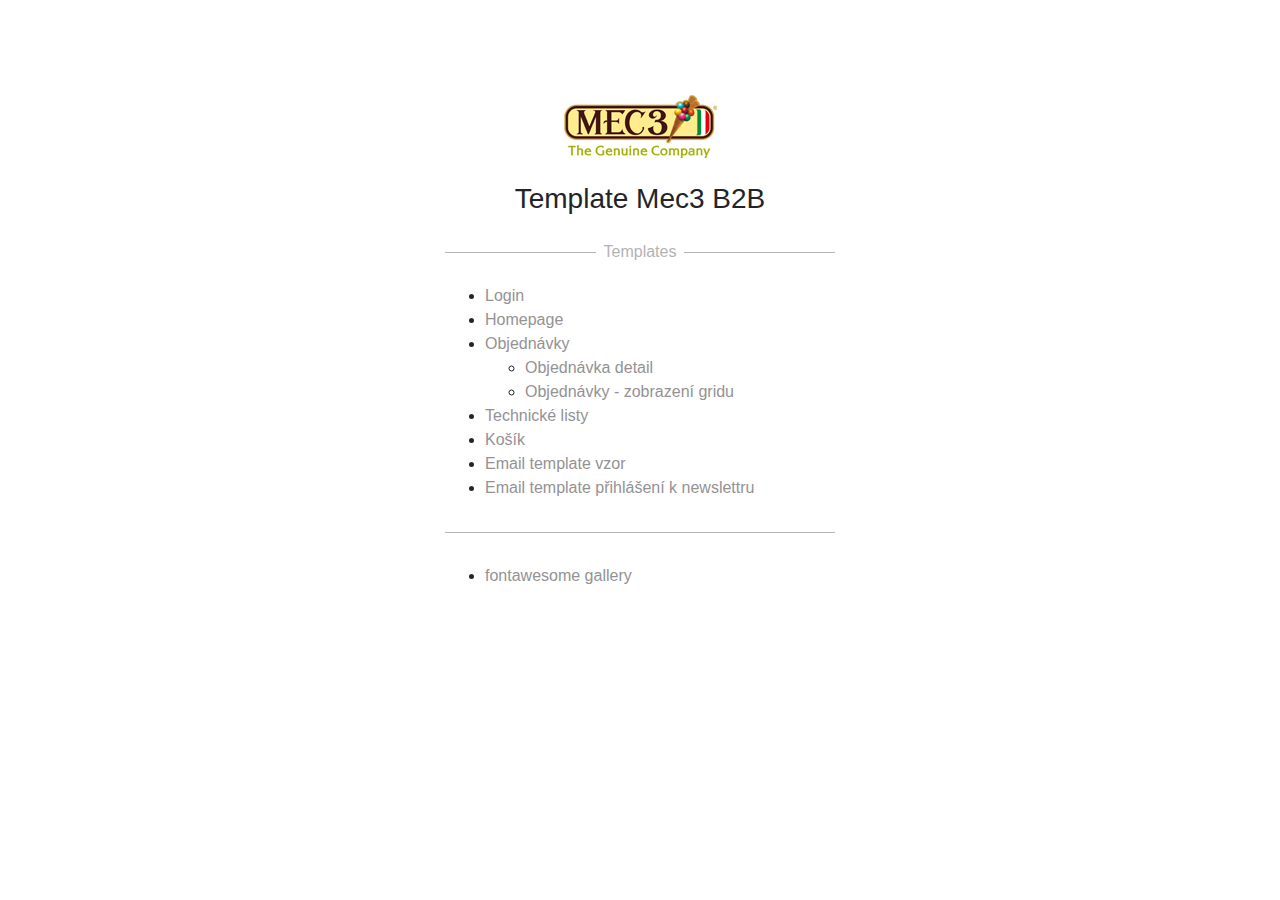
<file: index.html>
<!doctype html>
<html lang="en">
<head>
    <!-- Required meta tags -->
    <meta charset="utf-8">
    <meta name="viewport" content="width=device-width, initial-scale=1, shrink-to-fit=no">

    <!-- Bootstrap CSS -->
    <link rel="stylesheet" href="MEC3-B2B/styles/bootstrap.min.css"/>
    <link rel="stylesheet" href="MEC3-B2B/styles/main.css"/>

    <!-- Fonts -->
    <link href="https://fonts.googleapis.com/css?family=Open+Sans:300,300i,400,400i,700,700i,800" rel="stylesheet">

    <title>Objednávkový systém MEC 3</title>
</head>
<body>


<div class="form-signin">

    <div class="text-center mb-4">
        <img class="mb-4 mt-4" src="MEC3-B2B/media/mec3_logo.png" alt="MEC3">
        <h1 class="h3">Template Mec3 B2B</h1>
    </div>

    <hr class="hr-text" data-content="Templates">

    <ul>
        <li><a href="login.html">Login</a></li>
        <li><a href="homepage.html">Homepage</a></li>
        <li><a href="orders.html">Objednávky</a>
            <ul>
                <li><a href="order-detail.html">Objednávka detail</a></li>
                <li><a href="products-grid.html">Objednávky - zobrazení gridu</a></li>
            </ul>
        </li>
        <li><a href="technical-sheet.html">Technické listy</a></li>
        <li><a href="shopping-cart.html">Košík</a></li>
        <li><a href="email.html" target="_blank">Email template vzor</a></li>
        <li><a href="email-prihlaseni.html" target="_blank">Email template přihlášení k newslettru</a></li>
    </ul>

    <hr class="hr-text" data-content="">

    <ul>
        <li><a href="https://fontawesome.com/icons?d=gallery" target="_blank">fontawesome gallery</a></li>
    </ul>

</div>


<script src="MEC3-B2B/scripts/jquery-3.3.1.slim.min.js"></script>
<script src="MEC3-B2B/scripts/bootstrap.min.js"></script>
<script src="MEC3-B2B/scripts/main.js"></script>
</body>
</html>
</file>
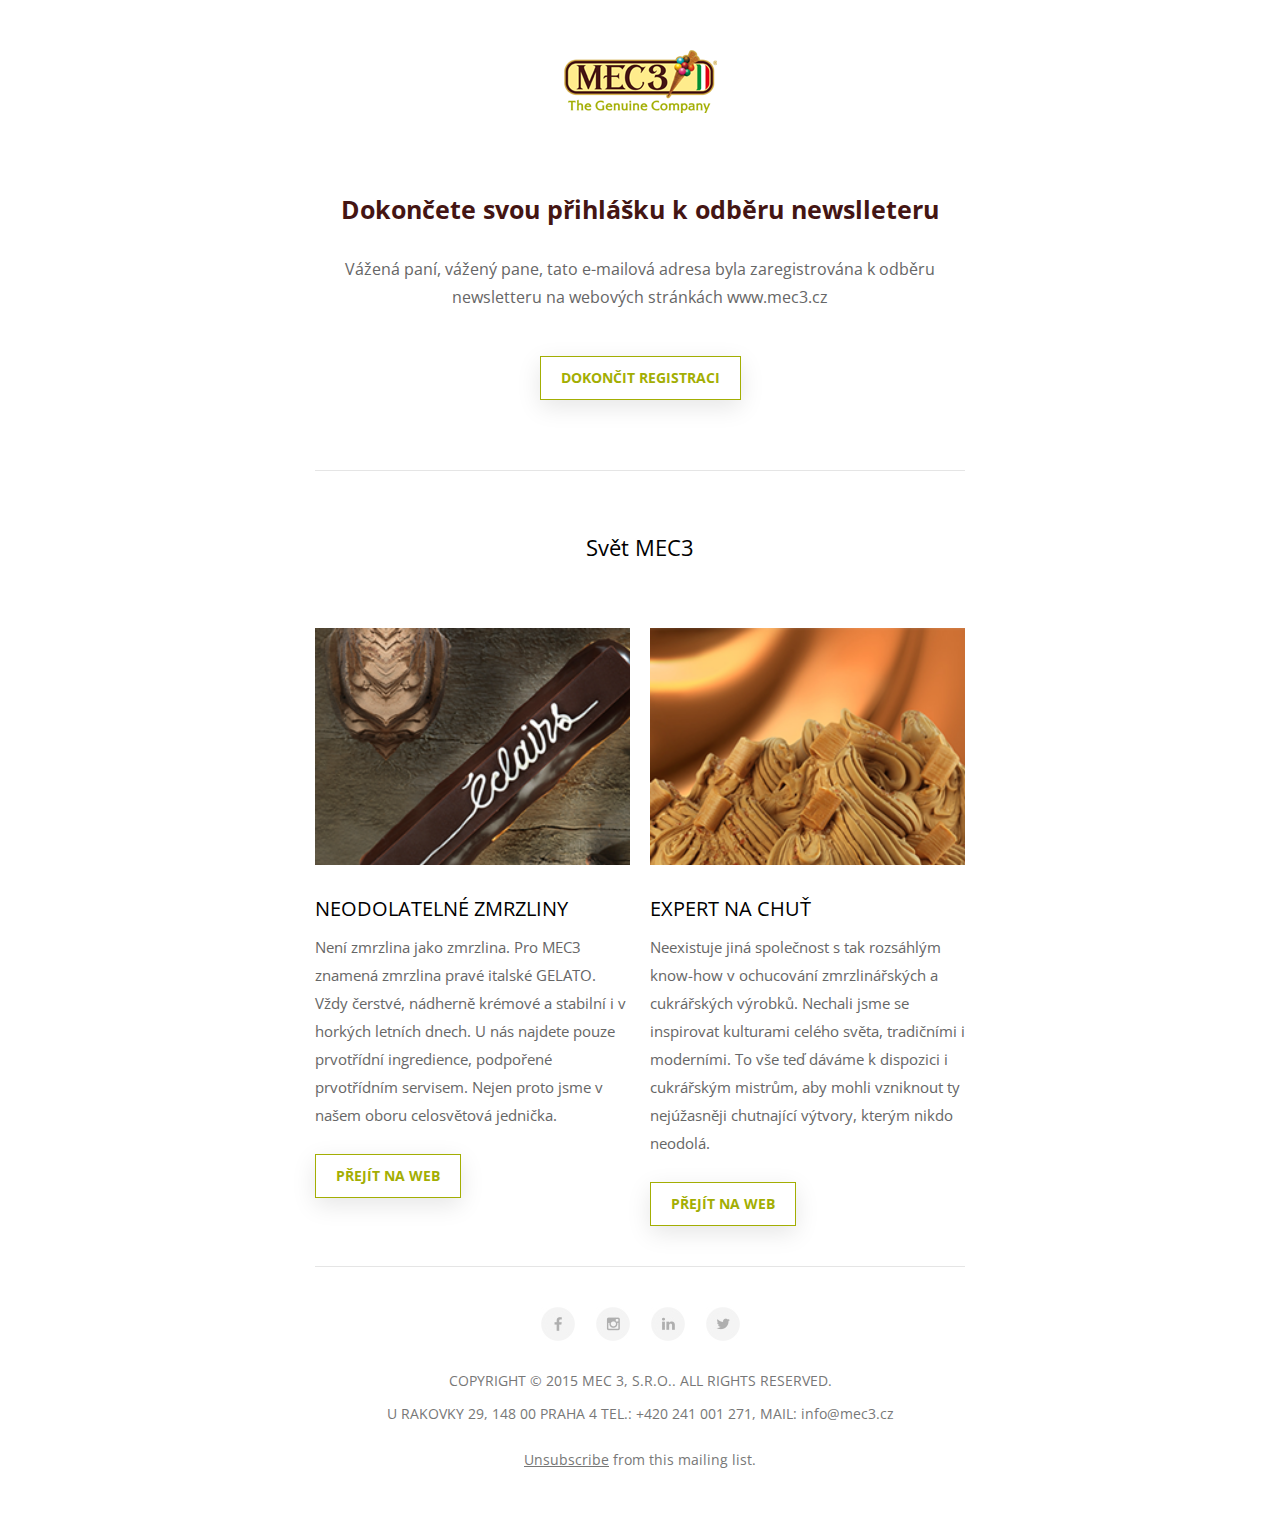
<file: email-prihlaseni.html>
<!DOCTYPE html>
<html>
<head>
    <!--[if gte mso 9]>
    <![endif]-->
    <meta http-equiv="Content-type" content="text/html; charset=utf-8"/>
    <meta name="viewport" content="width=device-width, initial-scale=1, maximum-scale=1"/>
    <meta http-equiv="X-UA-Compatible" content="IE=edge"/>
    <meta name="format-detection" content="date=no"/>
    <meta name="format-detection" content="address=no"/>
    <meta name="format-detection" content="telephone=no"/>
    <meta name="x-apple-disable-message-reformatting"/>
    <!--[if !mso]><!-->
    <link href="https://fonts.googleapis.com/css?family=Open+Sans:300,300i,400,400i,700,700i,800" rel="stylesheet">
    <!--<![endif]-->
    <title>prihlaseni</title>
    <!--[if gte mso 9]>
    <style type="text/css" media="all">
        sup {
            font-size: 100% !important;
        }
    </style>
    <![endif]-->


    <style type="text/css" media="screen">
        /* Linked Styles */
        body {
            padding: 0 !important;
            margin: 0 !important;
            display: block !important;
            min-width: 100% !important;
            width: 100% !important;
            background: #ffffff;
            -webkit-text-size-adjust: none
        }

        a {
            color: #222222;
            text-decoration: none
        }

        p {
            padding: 0 !important;
            margin: 0 !important
        }

        img {
            -ms-interpolation-mode: bicubic; /* Allow smoother rendering of resized image in Internet Explorer */
        }

        .mcnPreviewText {
            display: none !important;
        }

        .cke_editable,
        .cke_editable a,
        .cke_editable span,
        .cke_editable a span {
            color: #000001 !important;
        }

        /* Mobile styles */
        @media only screen and (max-device-width: 699px), only screen and (max-width: 699px) {
            .mobile-shell {
                width: 100% !important;
                min-width: 100% !important;
            }

            .bg {
                background-size: 100% auto !important;
                -webkit-background-size: 100% auto !important;
            }

            .text-header,
            .m-center {
                text-align: center !important;
            }

            .center {
                margin: 0 auto !important;
            }

            .container {
                padding: 20px 10px !important
            }

            .td {
                width: 100% !important;
                min-width: 100% !important;
            }

            .m-br-15 {
                height: 15px !important;
            }

            .p30-15 {
                padding: 30px 15px !important;
            }

            .p0-15-30 {
                padding: 0px 15px 30px 15px !important;
            }

            .p0-15 {
                padding: 0px 15px !important;
            }

            .mpb30 {
                padding-bottom: 30px !important;
            }

            .mpb15 {
                padding-bottom: 15px !important;
            }

            .m-td,
            .m-hide {
                display: none !important;
                width: 0 !important;
                height: 0 !important;
                font-size: 0 !important;
                line-height: 0 !important;
                min-height: 0 !important;
            }

            .m-block {
                display: block !important;
            }

            .fluid-img img {
                width: 100% !important;
                max-width: 100% !important;
                height: auto !important;
            }

            .column,
            .column-dir,
            .column-top,
            .column-empty,
            .column-empty2,
            .column-dir-top {
                float: left !important;
                width: 100% !important;
                display: block !important;
            }

            .column-empty {
                padding-bottom: 30px !important;
            }

            .column-empty2 {
                padding-bottom: 10px !important;
            }

            .content-spacing {
                width: 15px !important;
            }
        }
    </style>
</head>
<body class="body"
      style="padding:0 !important; margin:0 !important; display:block !important; min-width:100% !important; width:100% !important; background:#ffffff; -webkit-text-size-adjust:none;">
<!--[if !gte mso 9]><!-->
<!--<![endif]-->
<table width="100%" border="0" cellspacing="0" cellpadding="0" bgcolor="#ffffff">
    <tr>
        <td align="center" valign="top" style="padding: 20px">
            <!-- Header -->
            <table width="100%" border="0" cellspacing="0" cellpadding="0">
                <tr>
                    <td align="center">
                        <table width="650" border="0" cellspacing="0" cellpadding="0" class="mobile-shell">
                            <tr>
                                <td class="td"
                                    style="width:650px; min-width:650px; font-size:0pt; line-height:0pt; padding:0; margin:0; font-weight:normal;">
                                    <!-- Header -->
                                    <table width="100%" border="0" cellspacing="0" cellpadding="0">
                                        <tr>
                                            <td class="p30-15 tbrr"
                                                style="padding: 30px 0px 40px 0px; border-radius:12px 12px 0px 0px;">
                                                <table width="100%" border="0" cellspacing="0" cellpadding="0">
                                                    <tr>
                                                        <th class="column-top" width="145"
                                                            style="font-size:0pt; line-height:0pt; padding:0; margin:0; font-weight:normal; vertical-align:top;">
                                                            <table width="100%" border="0" cellspacing="0"
                                                                   cellpadding="0">
                                                                <tr>
                                                                    <td class="img m-center"
                                                                        style="font-size:0pt; line-height:0pt; text-align:center;">
                                                                        <img src="MEC3-B2B/media/mec3_logo.png"
                                                                             border="0" alt="Mec3"/>
                                                                    </td>
                                                                </tr>
                                                            </table>
                                                        </th>
                                                    </tr>
                                                </table>
                                            </td>
                                        </tr>
                                    </table>
                                    <!-- END Header -->

                                    <!-- Hero -->
                                    <table width="100%" border="0" cellspacing="0" cellpadding="0">
                                        <tr>
                                            <td class="p30-15" style="padding: 40px 0px 40px 0px;">
                                                <table width="100%" border="0" cellspacing="0" cellpadding="0">
                                                    <tr>
                                                        <td class="h3 pb15"
                                                            style="color:#441513; font-family:'Open Sans', sans-serif; font-size:25px; line-height:32px; text-align:center; padding-bottom:15px;font-weight: 700">
                                                            Dokončete svou přihlášku k odběru newslleteru
                                                        </td>
                                                    </tr>
                                                    <tr>
                                                        <td class="text pb15"
                                                            style="color:#666666; font-family:'Open Sans', sans-serif; font-size:16px; line-height:28px; text-align:center; padding-bottom:15px;padding-top:15px">
                                                            Vážená paní, vážený pane,
                                                            tato e-mailová adresa byla zaregistrována k odběru newsletteru na webových stránkách www.mec3.cz
                                                        </td>
                                                    </tr>
                                                    <tr>
                                                        <td align="center" style="padding: 30px">
                                                            <table border="0" cellspacing="0" cellpadding="0">
                                                                <tbody>
                                                                <tr>
                                                                    <td class="text-button"
                                                                        style="border:1px solid #a3ae03;background:transparent; color:#a3ae03; font-family:'Open Sans' ,sans-serif; font-size:14px; line-height:18px; padding:12px 20px; text-align:center; text-transform:uppercase; font-weight:bold; border-radius:0;box-shadow: 0px 7px 25px rgba(0, 0, 0, .1);">
                                                                        <a href="#" target="_blank" class="link-white"
                                                                           style="color:#a3ae03; text-decoration:none;">
                                                                            <span class="link-white"
                                                                                  style="color:#a3ae03; text-decoration:none;">Dokončit registraci</span>
                                                                        </a>
                                                                    </td>
                                                                </tr>
                                                                </tbody>
                                                            </table>
                                                        </td>
                                                    </tr>
                                                </table>
                                            </td>
                                        </tr>
                                        <tr>
                                            <td height="1" bgcolor="#e5e5e5" class="img"
                                                style="font-size:0pt; line-height:0pt; text-align:left;">&nbsp;
                                            </td>
                                        </tr>
                                        <tr>
                                            <td class="pb40" style="padding-bottom:40px;"></td>
                                        </tr>
                                    </table>
                                    <!-- END Hero -->

                                    <!-- CTA / Secondary -->
                                    <table width="100%" border="0" cellspacing="0" cellpadding="0">
                                        <tr>
                                            <td class="p0-15-30" style="padding: 20px 40px 50px 40px;">
                                                <table width="100%" border="0" cellspacing="0" cellpadding="0">
                                                    <tr>
                                                        <td class="h3 center pb15"
                                                            style="color:#000000; font-family:'Open Sans', sans-serif; font-size:22px; line-height:32px; text-align:center; padding-bottom:15px;">
                                                            Svět MEC3
                                                        </td>
                                                    </tr>
                                                </table>
                                            </td>
                                        </tr>
                                    </table>
                                    <!-- END CTA / Secondary -->

                                    <!-- Two Columns -->
                                    <table width="100%" border="0" cellspacing="0" cellpadding="0">
                                        <tr>
                                            <td style="padding-bottom: 40px;">
                                                <table width="100%" border="0" cellspacing="0" cellpadding="0">
                                                    <tr>
                                                        <td class="p0-15-30" style="padding: 0px 0px 40px 0px;">
                                                            <table width="100%" border="0" cellspacing="0"
                                                                   cellpadding="0">
                                                                <tr>
                                                                    <th class="column-top" width="315"
                                                                        style="font-size:0pt; line-height:0pt; padding:0; margin:0; font-weight:normal; vertical-align:top;">
                                                                        <table width="100%" border="0" cellspacing="0"
                                                                               cellpadding="0">
                                                                            <tr>
                                                                                <td class="fluid-img pb30"
                                                                                    style="font-size:0pt; line-height:0pt; text-align:left; padding-bottom:30px;">
                                                                                    <img src="MEC3-B2B/images/expert.png"
                                                                                         width="315" height="237"
                                                                                         style="max-width:315px;"
                                                                                         border="0" alt=""/>
                                                                                </td>
                                                                            </tr>
                                                                            <tr>
                                                                                <td class="h4 pb10"
                                                                                    style="color:#000000; font-family:'Open Sans', sans-serif; font-size:20px; line-height:28px; text-align:left; padding-bottom:10px;">
                                                                                    NEODOLATELNÉ ZMRZLINY
                                                                                </td>
                                                                            </tr>
                                                                            <tr>
                                                                                <td class="text pb25"
                                                                                    style="color:#666666; font-family:'Open Sans', sans-serif; font-size:15px; line-height:28px; text-align:left; padding-bottom:25px;">
                                                                                    Není zmrzlina jako zmrzlina. Pro MEC3 znamená zmrzlina pravé italské GELATO. Vždy
                                                                                    čerstvé, nádherně krémové a stabilní i v horkých letních dnech. U nás najdete pouze
                                                                                    prvotřídní ingredience, podpořené prvotřídním servisem. Nejen proto jsme v našem oboru
                                                                                    celosvětová jednička.
                                                                                </td>
                                                                            </tr>
                                                                            <tr>
                                                                                <td align="left">
                                                                                    <table border="0" cellspacing="0" cellpadding="0">
                                                                                        <tbody>
                                                                                        <tr>
                                                                                            <td class="text-button"
                                                                                                style="border:1px solid #a3ae03;background:transparent; color:#a3ae03; font-family:'Open Sans' ,sans-serif; font-size:14px; line-height:18px; padding:12px 20px; text-align:center; text-transform:uppercase; font-weight:bold; border-radius:0;box-shadow: 0px 7px 25px rgba(0, 0, 0, .1);">
                                                                                                <a href="#" target="_blank" class="link-white"
                                                                                                   style="color:#a3ae03; text-decoration:none;">
                                                                            <span class="link-white"
                                                                                  style="color:#a3ae03; text-decoration:none;">Přejít na web</span>
                                                                                                </a>
                                                                                            </td>
                                                                                        </tr>
                                                                                        </tbody>
                                                                                    </table>
                                                                                </td>
                                                                            </tr>
                                                                        </table>
                                                                    </th>
                                                                    <th class="column-empty" width="20"
                                                                        style="font-size:0pt; line-height:0pt; padding:0; margin:0; font-weight:normal; vertical-align:top;"></th>
                                                                    <th class="column-top" width="315"
                                                                        style="font-size:0pt; line-height:0pt; padding:0; margin:0; font-weight:normal; vertical-align:top;">
                                                                        <table width="100%" border="0" cellspacing="0"
                                                                               cellpadding="0">
                                                                            <tr>
                                                                                <td class="fluid-img pb30"
                                                                                    style="font-size:0pt; line-height:0pt; text-align:left; padding-bottom:30px;">
                                                                                    <img src="MEC3-B2B/images/2.png"
                                                                                         width="315" height="237"
                                                                                         style="max-width:315px;"
                                                                                         border="0" alt=""/>
                                                                                </td>
                                                                            </tr>
                                                                            <tr>
                                                                                <td class="h4 pb10"
                                                                                    style="color:#000000; font-family:'Open Sans', sans-serif; font-size:20px; line-height:28px; text-align:left; padding-bottom:10px;">
                                                                                    EXPERT NA CHUŤ
                                                                                </td>
                                                                            </tr>
                                                                            <tr>
                                                                                <td class="text pb25"
                                                                                    style="color:#666666; font-family:'Open Sans', sans-serif; font-size:15px; line-height:28px; text-align:left; padding-bottom:25px;">
                                                                                    Neexistuje jiná společnost s tak rozsáhlým know-how v ochucování zmrzlinářských a cukrářských výrobků. Nechali jsme se inspirovat kulturami celého světa, tradičními i moderními. To vše teď dáváme k dispozici i cukrářským mistrům, aby mohli vzniknout ty nejúžasněji chutnající výtvory, kterým nikdo neodolá.
                                                                                </td>
                                                                            </tr>
                                                                            <tr>
                                                                                <td align="left">
                                                                                    <table border="0" cellspacing="0" cellpadding="0">
                                                                                        <tbody>
                                                                                        <tr>
                                                                                            <td class="text-button"
                                                                                                style="border:1px solid #a3ae03;background:transparent; color:#a3ae03; font-family:'Open Sans' ,sans-serif; font-size:14px; line-height:18px; padding:12px 20px; text-align:center; text-transform:uppercase; font-weight:bold; border-radius:0;box-shadow: 0px 7px 25px rgba(0, 0, 0, .1);">
                                                                                                <a href="#" target="_blank" class="link-white"
                                                                                                   style="color:#a3ae03; text-decoration:none;">
                                                                            <span class="link-white"
                                                                                  style="color:#a3ae03; text-decoration:none;">Přejít na web</span>
                                                                                                </a>
                                                                                            </td>
                                                                                        </tr>
                                                                                        </tbody>
                                                                                    </table>
                                                                                </td>
                                                                            </tr>
                                                                        </table>
                                                                    </th>
                                                                </tr>
                                                            </table>
                                                        </td>
                                                    </tr>
                                                    <tr>
                                                        <td height="1" bgcolor="#e5e5e5" class="img"
                                                            style="font-size:0pt; line-height:0pt; text-align:left;">
                                                            &nbsp;
                                                        </td>
                                                    </tr>
                                                </table>
                                            </td>
                                        </tr>
                                    </table>
                                    <!-- END Two Columns -->

                                    <!-- Footer -->
                                    <table width="100%" border="0" cellspacing="0" cellpadding="0">
                                        <tr>
                                            <td class="p0-15-30" style="padding-bottom: 40px;">
                                                <table width="100%" border="0" cellspacing="0" cellpadding="0">
                                                    <tr>
                                                        <td align="center" style="padding-bottom: 30px;">
                                                            <table border="0" cellspacing="0" cellpadding="0">
                                                                <tr>
                                                                    <td class="img" width="55"
                                                                        style="font-size:0pt; line-height:0pt; text-align:center;">
                                                                        <a href="https://www.facebook.com/MEC3CZ/"
                                                                           target="_blank">
                                                                            <img src="MEC3-B2B/images/t7_ico_facebook.jpg"
                                                                                 border="0" alt=""/>
                                                                        </a>
                                                                    </td>
                                                                    <td class="img" width="55"
                                                                        style="font-size:0pt; line-height:0pt; text-align:center;">
                                                                        <a href="https://www.facebook.com/MEC3CZ/"
                                                                           target="_blank">
                                                                            <img src="MEC3-B2B/images/t7_ico_instagram.jpg"
                                                                                 border="0" alt=""/>
                                                                        </a>
                                                                    </td>
                                                                    <td class="img" width="55"
                                                                        style="font-size:0pt; line-height:0pt; text-align:center;">
                                                                        <a href="https://www.facebook.com/MEC3CZ/"
                                                                           target="_blank">
                                                                            <img src="MEC3-B2B/images/t7_ico_linkedin.jpg"
                                                                                 border="0" alt=""/>
                                                                        </a>
                                                                    </td>
                                                                    <td class="img" width="55"
                                                                        style="font-size:0pt; line-height:0pt; text-align:center;">
                                                                        <a href="https://www.facebook.com/MEC3CZ/"
                                                                           target="_blank">
                                                                            <img src="MEC3-B2B/images/t7_ico_twitter.jpg"
                                                                                 border="0" alt=""/>
                                                                        </a>
                                                                    </td>
                                                                </tr>
                                                            </table>
                                                        </td>
                                                    </tr>
                                                    <tr>
                                                        <td class="text-footer1 pb10"
                                                            style="color:#777777; font-family:'Open Sans', sans-serif; font-size:14px; line-height:20px; text-align:center; padding-bottom:10px;">
                                                            COPYRIGHT © 2015 MEC 3, S.R.O.. ALL RIGHTS RESERVED.
                                                        </td>
                                                    </tr>
                                                    <tr>
                                                        <td class="text-footer2 pb20"
                                                            style="color:#777777; font-family:'Open Sans', sans-serif; font-size:14px; line-height:26px; text-align:center; padding-bottom:20px;">
                                                            U RAKOVKY 29, 148 00 PRAHA 4 TEL.: +420 241 001 271, MAIL:
                                                            info@mec3.cz
                                                        </td>
                                                    </tr>
                                                    <tr>
                                                        <td class="text-footer2"
                                                            style="color:#777777; font-family:'Open Sans', sans-serif; font-size:14px; line-height:26px; text-align:center;">
                                                            <a class="link2-u" target="_blank" href="#"
                                                               style="color:#777777; text-decoration:underline;">Unsubscribe</a>
                                                            from this mailing list.
                                                        </td>
                                                    </tr>
                                                </table>
                                            </td>
                                        </tr>
                                    </table>
                                    <!-- END Footer -->
                                </td>
                            </tr>
                        </table>
                    </td>
                </tr>
            </table>
            <!-- END Header -->
        </td>
    </tr>
</table>
</body>
</html>
</file>
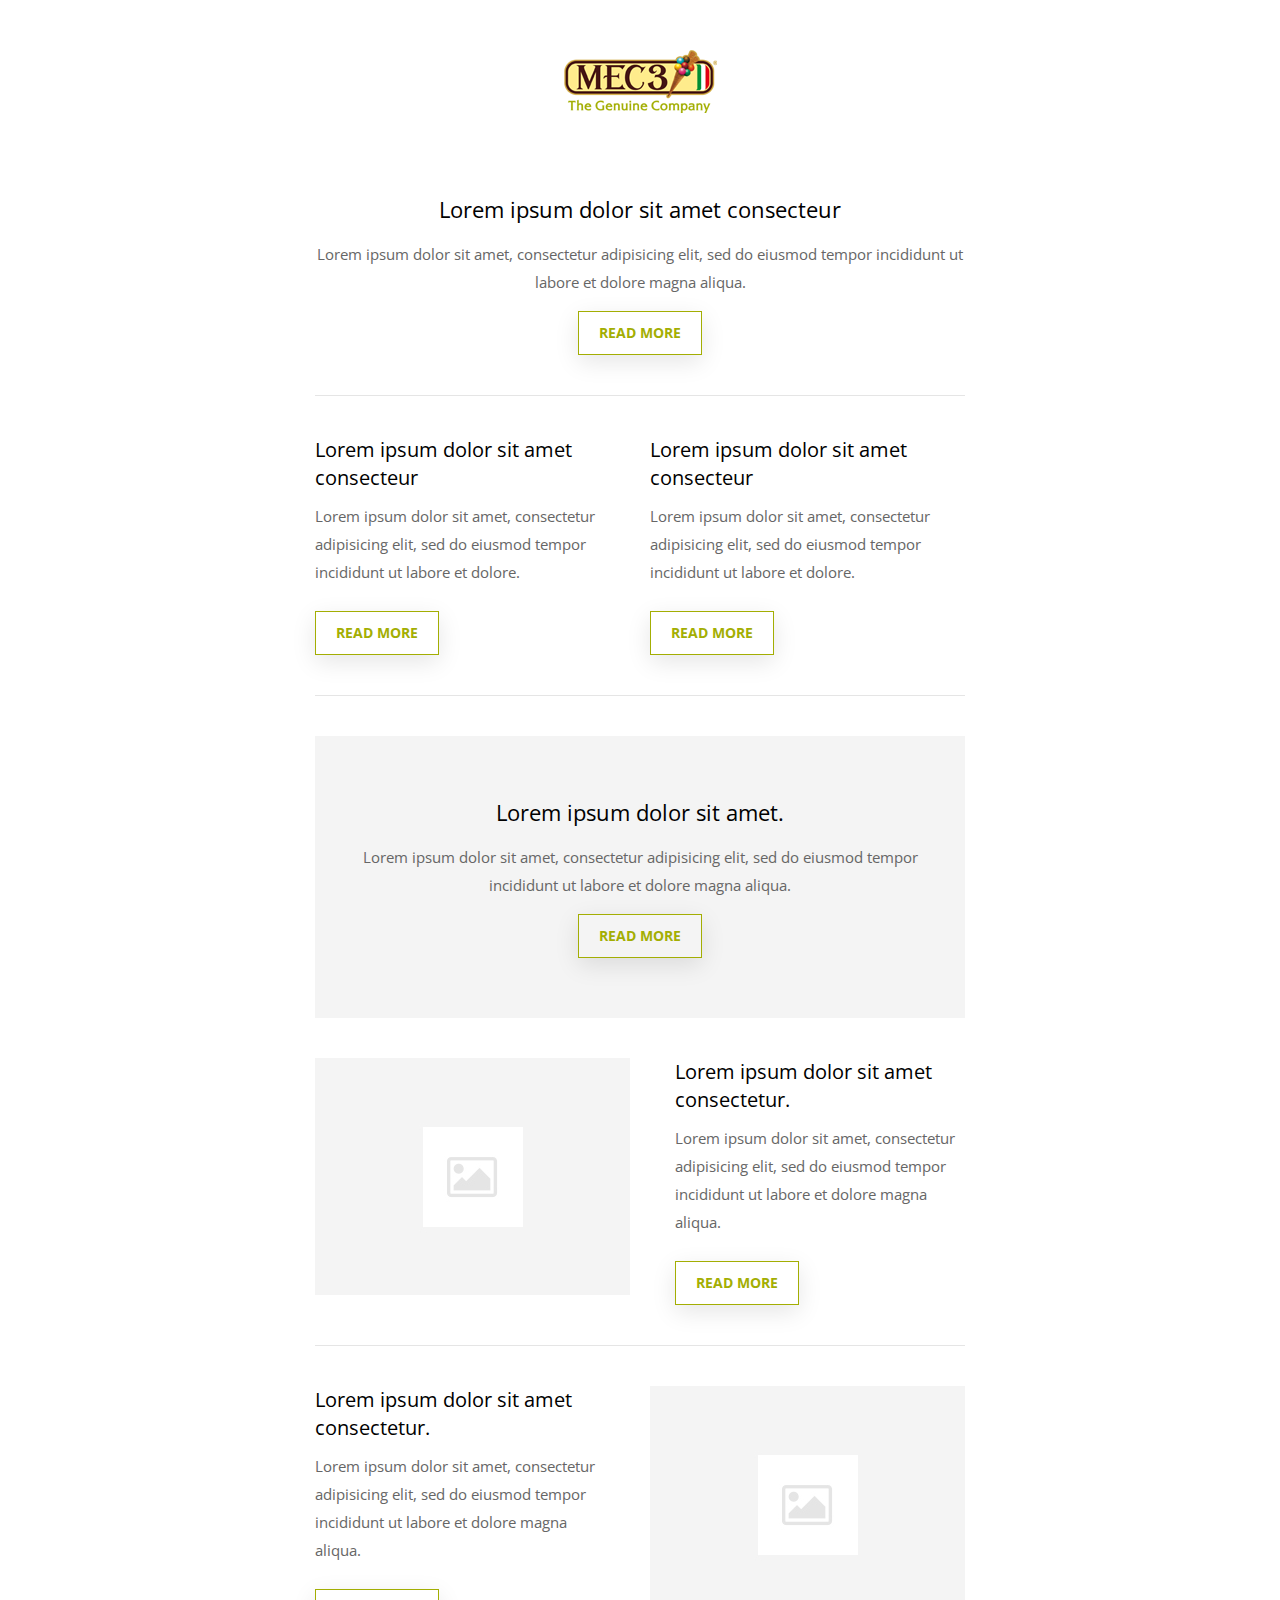
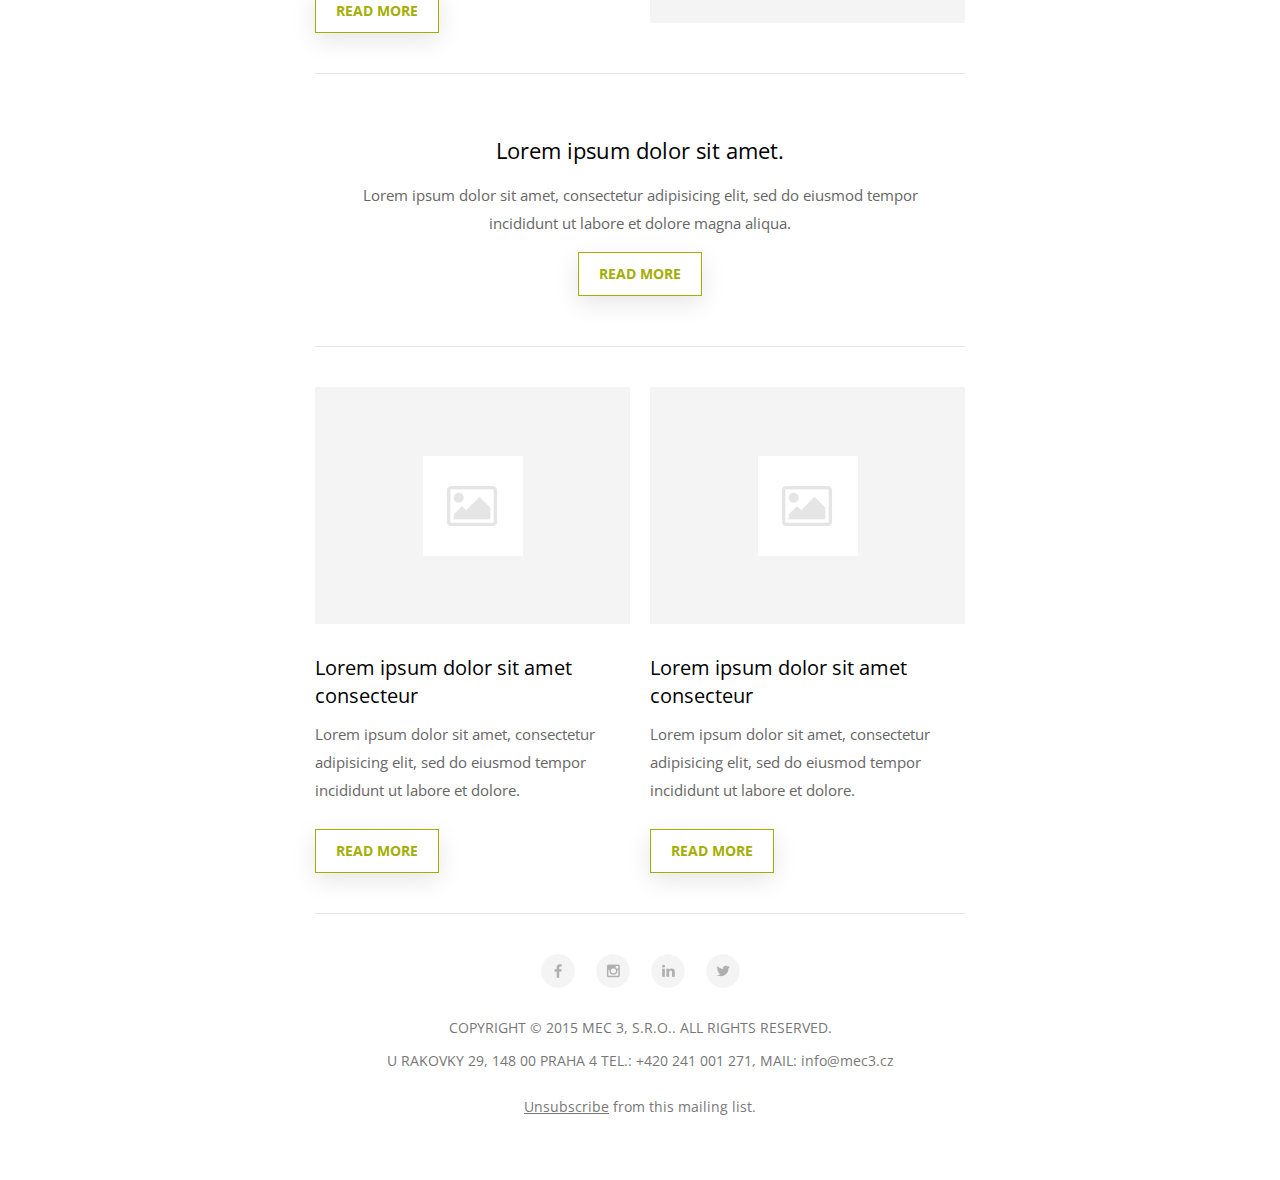
<file: email.html>
<!DOCTYPE html>
<head>
    <!--[if gte mso 9]>
    <![endif]-->
    <meta http-equiv="Content-type" content="text/html; charset=utf-8"/>
    <meta name="viewport" content="width=device-width, initial-scale=1, maximum-scale=1"/>
    <meta http-equiv="X-UA-Compatible" content="IE=edge"/>
    <meta name="format-detection" content="date=no"/>
    <meta name="format-detection" content="address=no"/>
    <meta name="format-detection" content="telephone=no"/>
    <meta name="x-apple-disable-message-reformatting"/>
    <!--[if !mso]><!-->
    <link href="https://fonts.googleapis.com/css?family=Open+Sans:300,300i,400,400i,700,700i,800" rel="stylesheet">
    <!--<![endif]-->
    <title>Vzor</title>
    <!--[if gte mso 9]>
    <style type="text/css" media="all">
        sup {
            font-size: 100% !important;
        }
    </style>
    <![endif]-->


    <style type="text/css" media="screen">
        /* Linked Styles */
        body {
            padding: 0 !important;
            margin: 0 !important;
            display: block !important;
            min-width: 100% !important;
            width: 100% !important;
            background: #ffffff;
            -webkit-text-size-adjust: none
        }

        a {
            color: #222222;
            text-decoration: none
        }

        p {
            padding: 0 !important;
            margin: 0 !important
        }

        img {
            -ms-interpolation-mode: bicubic; /* Allow smoother rendering of resized image in Internet Explorer */
        }

        .mcnPreviewText {
            display: none !important;
        }

        .cke_editable,
        .cke_editable a,
        .cke_editable span,
        .cke_editable a span {
            color: #000001 !important;
        }

        /* Mobile styles */
        @media only screen and (max-device-width: 699px), only screen and (max-width: 699px) {
            .mobile-shell {
                width: 100% !important;
                min-width: 100% !important;
            }

            .bg {
                background-size: 100% auto !important;
                -webkit-background-size: 100% auto !important;
            }

            .text-header,
            .m-center {
                text-align: center !important;
            }

            .center {
                margin: 0 auto !important;
            }

            .container {
                padding: 20px 10px !important
            }

            .td {
                width: 100% !important;
                min-width: 100% !important;
            }

            .m-br-15 {
                height: 15px !important;
            }

            .p30-15 {
                padding: 30px 15px !important;
            }

            .p0-15-30 {
                padding: 0px 15px 30px 15px !important;
            }

            .p0-15 {
                padding: 0px 15px !important;
            }

            .mpb30 {
                padding-bottom: 30px !important;
            }

            .mpb15 {
                padding-bottom: 15px !important;
            }

            .m-td,
            .m-hide {
                display: none !important;
                width: 0 !important;
                height: 0 !important;
                font-size: 0 !important;
                line-height: 0 !important;
                min-height: 0 !important;
            }

            .m-block {
                display: block !important;
            }

            .fluid-img img {
                width: 100% !important;
                max-width: 100% !important;
                height: auto !important;
            }

            .column,
            .column-dir,
            .column-top,
            .column-empty,
            .column-empty2,
            .column-dir-top {
                float: left !important;
                width: 100% !important;
                display: block !important;
            }

            .column-empty {
                padding-bottom: 30px !important;
            }

            .column-empty2 {
                padding-bottom: 10px !important;
            }

            .content-spacing {
                width: 15px !important;
            }
        }
    </style>
</head>
<body class="body"
      style="padding:0 !important; margin:0 !important; display:block !important; min-width:100% !important; width:100% !important; background:#ffffff; -webkit-text-size-adjust:none;">
<!--[if !gte mso 9]><!-->
<!--<![endif]-->
<table width="100%" border="0" cellspacing="0" cellpadding="0" bgcolor="#ffffff">
    <tr>
        <td align="center" valign="top" style="padding: 20px">
            <!-- Header -->
            <table width="100%" border="0" cellspacing="0" cellpadding="0">
                <tr>
                    <td align="center">
                        <table width="650" border="0" cellspacing="0" cellpadding="0" class="mobile-shell">
                            <tr>
                                <td class="td"
                                    style="width:650px; min-width:650px; font-size:0pt; line-height:0pt; padding:0; margin:0; font-weight:normal;">
                                    <!-- Header -->
                                    <table width="100%" border="0" cellspacing="0" cellpadding="0">
                                        <tr>
                                            <td class="p30-15 tbrr"
                                                style="padding: 30px 0px 40px 0px; border-radius:12px 12px 0px 0px;">
                                                <table width="100%" border="0" cellspacing="0" cellpadding="0">
                                                    <tr>
                                                        <th class="column-top" width="145"
                                                            style="font-size:0pt; line-height:0pt; padding:0; margin:0; font-weight:normal; vertical-align:top;">
                                                            <table width="100%" border="0" cellspacing="0"
                                                                   cellpadding="0">
                                                                <tr>
                                                                    <td class="img m-center"
                                                                        style="font-size:0pt; line-height:0pt; text-align:center;">
                                                                        <img src="MEC3-B2B/media/mec3_logo.png"
                                                                             border="0" alt="Mec3"/>
                                                                    </td>
                                                                </tr>
                                                            </table>
                                                        </th>
                                                    </tr>
                                                </table>
                                            </td>
                                        </tr>
                                    </table>
                                    <!-- END Header -->

                                    <!-- Hero -->
                                    <table width="100%" border="0" cellspacing="0" cellpadding="0">
                                        <tr>
                                            <td class="p30-15" style="padding: 40px 0px 40px 0px;">
                                                <table width="100%" border="0" cellspacing="0" cellpadding="0">
                                                    <tr>
                                                        <td class="h3 pb15"
                                                            style="color:#000000; font-family:'Open Sans', sans-serif; font-size:22px; line-height:32px; text-align:center; padding-bottom:15px;">
                                                            Lorem ipsum dolor sit amet consecteur
                                                        </td>
                                                    </tr>
                                                    <tr>
                                                        <td class="text pb15"
                                                            style="color:#666666; font-family:'Open Sans', sans-serif; font-size:15px; line-height:28px; text-align:center; padding-bottom:15px;">
                                                            Lorem ipsum dolor sit amet, consectetur adipisicing elit,
                                                            sed do eiusmod tempor incididunt ut labore et dolore magna
                                                            aliqua.
                                                        </td>
                                                    </tr>
                                                    <tr>
                                                        <td align="center">
                                                            <table border="0" cellspacing="0" cellpadding="0">
                                                                <tbody>
                                                                <tr>
                                                                    <td class="text-button"
                                                                        style="border:1px solid #a3ae03;background:transparent; color:#a3ae03; font-family:'Open Sans' ,sans-serif; font-size:14px; line-height:18px; padding:12px 20px; text-align:center; text-transform:uppercase; font-weight:bold; border-radius:0;box-shadow: 0px 7px 25px rgba(0, 0, 0, .1);">
                                                                        <a href="#" target="_blank" class="link-white"
                                                                           style="color:#a3ae03; text-decoration:none;">
                                                                            <span class="link-white"
                                                                                  style="color:#a3ae03; text-decoration:none;">READ MORE</span>
                                                                        </a>
                                                                    </td>
                                                                </tr>
                                                                </tbody>
                                                            </table>
                                                        </td>
                                                    </tr>
                                                </table>
                                            </td>
                                        </tr>
                                        <tr>
                                            <td height="1" bgcolor="#e5e5e5" class="img"
                                                style="font-size:0pt; line-height:0pt; text-align:left;">&nbsp;
                                            </td>
                                        </tr>
                                        <tr>
                                            <td class="pb40" style="padding-bottom:40px;"></td>
                                        </tr>
                                    </table>
                                    <!-- END Hero -->

                                    <!-- Two Columns / No Images -->
                                    <table width="100%" border="0" cellspacing="0" cellpadding="0">
                                        <tr>
                                            <td style="padding-bottom: 40px;">
                                                <table width="100%" border="0" cellspacing="0" cellpadding="0">
                                                    <tr>
                                                        <td class="p0-15-30" style="padding: 0px 0px 40px 0px;">
                                                            <table width="100%" border="0" cellspacing="0"
                                                                   cellpadding="0">
                                                                <tr>
                                                                    <th class="column-top" width="315"
                                                                        style="font-size:0pt; line-height:0pt; padding:0; margin:0; font-weight:normal; vertical-align:top;">
                                                                        <table width="100%" border="0" cellspacing="0"
                                                                               cellpadding="0">
                                                                            <tr>
                                                                                <td class="h4 pb10"
                                                                                    style="color:#000000; font-family:'Open Sans', sans-serif; font-size:20px; line-height:28px; text-align:left; padding-bottom:10px;">
                                                                                    Lorem ipsum dolor sit amet
                                                                                    consecteur
                                                                                </td>
                                                                            </tr>
                                                                            <tr>
                                                                                <td class="text pb25"
                                                                                    style="color:#666666; font-family:'Open Sans', sans-serif; font-size:15px; line-height:28px; text-align:left; padding-bottom:25px;">
                                                                                    Lorem ipsum dolor sit amet,
                                                                                    consectetur adipisicing elit, sed do
                                                                                    eiusmod tempor incididunt ut labore
                                                                                    et dolore.
                                                                                </td>
                                                                            </tr>
                                                                            <tr>
                                                                                <td align="left">
                                                                                    <table border="0" cellspacing="0" cellpadding="0">
                                                                                        <tbody>
                                                                                        <tr>
                                                                                            <td class="text-button"
                                                                                                style="border:1px solid #a3ae03;background:transparent; color:#a3ae03; font-family:'Open Sans' ,sans-serif; font-size:14px; line-height:18px; padding:12px 20px; text-align:center; text-transform:uppercase; font-weight:bold; border-radius:0;box-shadow: 0px 7px 25px rgba(0, 0, 0, .1);">
                                                                                                <a href="#" target="_blank" class="link-white"
                                                                                                   style="color:#a3ae03; text-decoration:none;">
                                                                            <span class="link-white"
                                                                                  style="color:#a3ae03; text-decoration:none;">READ MORE</span>
                                                                                                </a>
                                                                                            </td>
                                                                                        </tr>
                                                                                        </tbody>
                                                                                    </table>
                                                                                </td>
                                                                            </tr>
                                                                        </table>
                                                                    </th>
                                                                    <th class="column-empty" width="20"
                                                                        style="font-size:0pt; line-height:0pt; padding:0; margin:0; font-weight:normal; vertical-align:top;"></th>
                                                                    <th class="column-top" width="315"
                                                                        style="font-size:0pt; line-height:0pt; padding:0; margin:0; font-weight:normal; vertical-align:top;">
                                                                        <table width="100%" border="0" cellspacing="0"
                                                                               cellpadding="0">
                                                                            <tr>
                                                                                <td class="h4 pb10"
                                                                                    style="color:#000000; font-family:'Open Sans', sans-serif; font-size:20px; line-height:28px; text-align:left; padding-bottom:10px;">
                                                                                    Lorem ipsum dolor sit amet
                                                                                    consecteur
                                                                                </td>
                                                                            </tr>
                                                                            <tr>
                                                                                <td class="text pb25"
                                                                                    style="color:#666666; font-family:'Open Sans', sans-serif; font-size:15px; line-height:28px; text-align:left; padding-bottom:25px;">
                                                                                    Lorem ipsum dolor sit amet,
                                                                                    consectetur adipisicing elit, sed do
                                                                                    eiusmod tempor incididunt ut labore
                                                                                    et dolore.
                                                                                </td>
                                                                            </tr>
                                                                            <tr>
                                                                                <td align="left">
                                                                                    <table border="0" cellspacing="0" cellpadding="0">
                                                                                        <tbody>
                                                                                        <tr>
                                                                                            <td class="text-button"
                                                                                                style="border:1px solid #a3ae03;background:transparent; color:#a3ae03; font-family:'Open Sans' ,sans-serif; font-size:14px; line-height:18px; padding:12px 20px; text-align:center; text-transform:uppercase; font-weight:bold; border-radius:0;box-shadow: 0px 7px 25px rgba(0, 0, 0, .1);">
                                                                                                <a href="#" target="_blank" class="link-white"
                                                                                                   style="color:#a3ae03; text-decoration:none;">
                                                                            <span class="link-white"
                                                                                  style="color:#a3ae03; text-decoration:none;">READ MORE</span>
                                                                                                </a>
                                                                                            </td>
                                                                                        </tr>
                                                                                        </tbody>
                                                                                    </table>
                                                                                </td>
                                                                            </tr>
                                                                        </table>
                                                                    </th>
                                                                </tr>
                                                            </table>
                                                        </td>
                                                    </tr>
                                                    <tr>
                                                        <td height="1" bgcolor="#e5e5e5" class="img"
                                                            style="font-size:0pt; line-height:0pt; text-align:left;">
                                                            &nbsp;
                                                        </td>
                                                    </tr>
                                                </table>
                                            </td>
                                        </tr>
                                    </table>
                                    <!-- END Two Columns / No Images -->

                                    <!-- CTA -->
                                    <table width="100%" border="0" cellspacing="0" cellpadding="0">
                                        <tr>
                                            <td class="p30-15" style="padding: 60px 40px 60px 40px;" bgcolor="#f4f4f4">
                                                <table width="100%" border="0" cellspacing="0" cellpadding="0">
                                                    <tr>
                                                        <td class="h3 center pb15"
                                                            style="color:#000000; font-family:'Open Sans', sans-serif; font-size:22px; line-height:32px; text-align:center; padding-bottom:15px;">
                                                            Lorem ipsum dolor sit amet.
                                                        </td>
                                                    </tr>
                                                    <tr>
                                                        <td class="text center pb15"
                                                            style="color:#666666; font-family:'Open Sans', sans-serif; font-size:15px; line-height:28px; text-align:center; padding-bottom:15px;">
                                                            Lorem ipsum dolor sit amet, consectetur adipisicing elit,
                                                            sed do eiusmod tempor <span class="m-hide"><br/></span>incididunt
                                                            ut labore et dolore magna aliqua.
                                                        </td>
                                                    </tr>
                                                    <tr>
                                                        <td align="center">
                                                            <table border="0" cellspacing="0" cellpadding="0">
                                                                <tbody>
                                                                <tr>
                                                                    <td class="text-button"
                                                                        style="border:1px solid #a3ae03;background:transparent; color:#a3ae03; font-family:'Open Sans' ,sans-serif; font-size:14px; line-height:18px; padding:12px 20px; text-align:center; text-transform:uppercase; font-weight:bold; border-radius:0;box-shadow: 0px 7px 25px rgba(0, 0, 0, .1);">
                                                                        <a href="#" target="_blank" class="link-white"
                                                                           style="color:#a3ae03; text-decoration:none;">
                                                                            <span class="link-white"
                                                                                  style="color:#a3ae03; text-decoration:none;">READ MORE</span>
                                                                        </a>
                                                                    </td>
                                                                </tr>
                                                                </tbody>
                                                            </table>
                                                        </td>
                                                    </tr>
                                                </table>
                                            </td>
                                        </tr>
                                        <tr>
                                            <td class="pb40" style="padding-bottom:40px;"></td>
                                        </tr>
                                    </table>
                                    <!-- END CTA -->

                                    <!-- Article Image On The Left -->
                                    <table width="100%" border="0" cellspacing="0" cellpadding="0">
                                        <tr>
                                            <td style="padding-bottom: 40px;">
                                                <table width="100%" border="0" cellspacing="0" cellpadding="0">
                                                    <tr>
                                                        <td class="p0-15-30" style="padding: 0px 0px 40px 0px;">
                                                            <table width="100%" border="0" cellspacing="0"
                                                                   cellpadding="0">
                                                                <tr>
                                                                    <th class="column-top" width="300"
                                                                        style="font-size:0pt; line-height:0pt; padding:0; margin:0; font-weight:normal; vertical-align:top;">
                                                                        <table width="100%" border="0" cellspacing="0"
                                                                               cellpadding="0">
                                                                            <tr>
                                                                                <td class="fluid-img"
                                                                                    style="font-size:0pt; line-height:0pt; text-align:left;">
                                                                                    <img src="MEC3-B2B/images/t11_image2.jpg"
                                                                                         width="315" height="237"
                                                                                         style="max-width:315px;"
                                                                                         border="0" alt=""/>
                                                                                </td>
                                                                            </tr>
                                                                        </table>
                                                                    </th>
                                                                    <th class="column-empty" width="45"
                                                                        style="font-size:0pt; line-height:0pt; padding:0; margin:0; font-weight:normal; vertical-align:top;"></th>
                                                                    <th class="column-top"
                                                                        style="font-size:0pt; line-height:0pt; padding:0; margin:0; font-weight:normal; vertical-align:top;">
                                                                        <table width="100%" border="0" cellspacing="0"
                                                                               cellpadding="0">
                                                                            <tr>
                                                                                <td class="h4 pb10"
                                                                                    style="color:#000000; font-family:'Open Sans', sans-serif; font-size:20px; line-height:28px; text-align:left; padding-bottom:10px;">
                                                                                    Lorem ipsum dolor sit amet
                                                                                    consectetur.
                                                                                </td>
                                                                            </tr>
                                                                            <tr>
                                                                                <td class="text pb25"
                                                                                    style="color:#666666; font-family:'Open Sans', sans-serif; font-size:15px; line-height:28px; text-align:left; padding-bottom:25px;">
                                                                                    Lorem ipsum dolor sit amet,
                                                                                    consectetur adipisicing elit, sed do
                                                                                    eiusmod tempor incididunt ut labore
                                                                                    et dolore magna aliqua.
                                                                                </td>
                                                                            </tr>
                                                                            <tr>
                                                                                <td align="left">
                                                                                    <table border="0" cellspacing="0" cellpadding="0">
                                                                                        <tbody>
                                                                                        <tr>
                                                                                            <td class="text-button"
                                                                                                style="border:1px solid #a3ae03;background:transparent; color:#a3ae03; font-family:'Open Sans' ,sans-serif; font-size:14px; line-height:18px; padding:12px 20px; text-align:center; text-transform:uppercase; font-weight:bold; border-radius:0;box-shadow: 0px 7px 25px rgba(0, 0, 0, .1);">
                                                                                                <a href="#" target="_blank" class="link-white"
                                                                                                   style="color:#a3ae03; text-decoration:none;">
                                                                            <span class="link-white"
                                                                                  style="color:#a3ae03; text-decoration:none;">READ MORE</span>
                                                                                                </a>
                                                                                            </td>
                                                                                        </tr>
                                                                                        </tbody>
                                                                                    </table>
                                                                                </td>
                                                                            </tr>
                                                                        </table>
                                                                    </th>
                                                                </tr>
                                                            </table>
                                                        </td>
                                                    </tr>
                                                    <tr>
                                                        <td height="1" bgcolor="#e5e5e5" class="img"
                                                            style="font-size:0pt; line-height:0pt; text-align:left;">
                                                            &nbsp;
                                                        </td>
                                                    </tr>
                                                </table>
                                            </td>
                                        </tr>
                                    </table>
                                    <!-- END Article Image On The Left -->

                                    <!-- Article Image On The Right -->
                                    <table width="100%" border="0" cellspacing="0" cellpadding="0">
                                        <tr>
                                            <td style="padding-bottom: 40px;">
                                                <table width="100%" border="0" cellspacing="0" cellpadding="0">
                                                    <tr>
                                                        <td class="p0-15-30" style="padding: 0px 0px 40px 0px;">
                                                            <table width="100%" border="0" cellspacing="0"
                                                                   cellpadding="0" dir="rtl" style="direction: rtl;">
                                                                <tr>
                                                                    <th class="column-dir-top" dir="ltr" width="315"
                                                                        style="font-size:0pt; line-height:0pt; padding:0; margin:0; font-weight:normal; direction:ltr; vertical-align:top;">
                                                                        <table width="100%" border="0" cellspacing="0"
                                                                               cellpadding="0">
                                                                            <tr>
                                                                                <td class="fluid-img"
                                                                                    style="font-size:0pt; line-height:0pt; text-align:left;">
                                                                                    <img src="MEC3-B2B/images/t11_image2.jpg"
                                                                                         width="315" height="237"
                                                                                         style="max-width:315px;"
                                                                                         border="0" alt=""/>
                                                                                </td>
                                                                            </tr>
                                                                        </table>
                                                                    </th>
                                                                    <th class="column-empty" dir="ltr" width="45"
                                                                        style="font-size:0pt; line-height:0pt; padding:0; margin:0; font-weight:normal; vertical-align:top;"></th>
                                                                    <th class="column-dir-top" dir="ltr"
                                                                        style="font-size:0pt; line-height:0pt; padding:0; margin:0; font-weight:normal; direction:ltr; vertical-align:top;">
                                                                        <table width="100%" border="0" cellspacing="0"
                                                                               cellpadding="0">
                                                                            <tr>
                                                                                <td class="h4 pb10"
                                                                                    style="color:#000000; font-family:'Open Sans', sans-serif; font-size:20px; line-height:28px; text-align:left; padding-bottom:10px;">
                                                                                    Lorem ipsum dolor sit amet
                                                                                    consectetur.
                                                                                </td>
                                                                            </tr>
                                                                            <tr>
                                                                                <td class="text pb25"
                                                                                    style="color:#666666; font-family:'Open Sans', sans-serif; font-size:15px; line-height:28px; text-align:left; padding-bottom:25px;">
                                                                                    Lorem ipsum dolor sit amet,
                                                                                    consectetur adipisicing elit, sed do
                                                                                    eiusmod tempor incididunt ut labore
                                                                                    et dolore magna aliqua.
                                                                                </td>
                                                                            </tr>
                                                                            <tr>
                                                                                <td align="left">
                                                                                    <table border="0" cellspacing="0" cellpadding="0">
                                                                                        <tbody>
                                                                                        <tr>
                                                                                            <td class="text-button"
                                                                                                style="border:1px solid #a3ae03;background:transparent; color:#a3ae03; font-family:'Open Sans' ,sans-serif; font-size:14px; line-height:18px; padding:12px 20px; text-align:center; text-transform:uppercase; font-weight:bold; border-radius:0;box-shadow: 0px 7px 25px rgba(0, 0, 0, .1);">
                                                                                                <a href="#" target="_blank" class="link-white"
                                                                                                   style="color:#a3ae03; text-decoration:none;">
                                                                            <span class="link-white"
                                                                                  style="color:#a3ae03; text-decoration:none;">READ MORE</span>
                                                                                                </a>
                                                                                            </td>
                                                                                        </tr>
                                                                                        </tbody>
                                                                                    </table>
                                                                                </td>
                                                                            </tr>
                                                                        </table>
                                                                    </th>
                                                                </tr>
                                                            </table>
                                                        </td>
                                                    </tr>
                                                    <tr>
                                                        <td height="1" bgcolor="#e5e5e5" class="img"
                                                            style="font-size:0pt; line-height:0pt; text-align:left;">
                                                            &nbsp;
                                                        </td>
                                                    </tr>
                                                </table>
                                            </td>
                                        </tr>
                                    </table>
                                    <!-- END Article Image On The Right -->

                                    <!-- CTA / Secondary -->
                                    <table width="100%" border="0" cellspacing="0" cellpadding="0">
                                        <tr>
                                            <td class="p0-15-30" style="padding: 20px 40px 50px 40px;">
                                                <table width="100%" border="0" cellspacing="0" cellpadding="0">
                                                    <tr>
                                                        <td class="h3 center pb15"
                                                            style="color:#000000; font-family:'Open Sans', sans-serif; font-size:22px; line-height:32px; text-align:center; padding-bottom:15px;">
                                                            Lorem ipsum dolor sit amet.
                                                        </td>
                                                    </tr>
                                                    <tr>
                                                        <td class="text center pb15"
                                                            style="color:#666666; font-family:'Open Sans', sans-serif; font-size:15px; line-height:28px; text-align:center; padding-bottom:15px;">
                                                            Lorem ipsum dolor sit amet, consectetur adipisicing elit,
                                                            sed do eiusmod tempor <span class="m-hide"><br/></span>incididunt
                                                            ut labore et dolore magna aliqua.
                                                        </td>
                                                    </tr>
                                                    <tr>
                                                        <td align="center">
                                                            <table border="0" cellspacing="0" cellpadding="0">
                                                                <tbody>
                                                                <tr>
                                                                    <td class="text-button"
                                                                        style="border:1px solid #a3ae03;background:transparent; color:#a3ae03; font-family:'Open Sans' ,sans-serif; font-size:14px; line-height:18px; padding:12px 20px; text-align:center; text-transform:uppercase; font-weight:bold; border-radius:0;box-shadow: 0px 7px 25px rgba(0, 0, 0, .1);">
                                                                        <a href="#" target="_blank" class="link-white"
                                                                           style="color:#a3ae03; text-decoration:none;">
                                                                            <span class="link-white"
                                                                                  style="color:#a3ae03; text-decoration:none;">READ MORE</span>
                                                                        </a>
                                                                    </td>
                                                                </tr>
                                                                </tbody>
                                                            </table>
                                                        </td>
                                                    </tr>
                                                </table>
                                            </td>
                                        </tr>
                                        <tr>
                                            <td height="1" bgcolor="#e5e5e5" class="img"
                                                style="font-size:0pt; line-height:0pt; text-align:left;">&nbsp;
                                            </td>
                                        </tr>
                                        <tr>
                                            <td style="padding-top: 40px;"></td>
                                        </tr>
                                    </table>
                                    <!-- END CTA / Secondary -->

                                    <!-- Two Columns -->
                                    <table width="100%" border="0" cellspacing="0" cellpadding="0">
                                        <tr>
                                            <td style="padding-bottom: 40px;">
                                                <table width="100%" border="0" cellspacing="0" cellpadding="0">
                                                    <tr>
                                                        <td class="p0-15-30" style="padding: 0px 0px 40px 0px;">
                                                            <table width="100%" border="0" cellspacing="0"
                                                                   cellpadding="0">
                                                                <tr>
                                                                    <th class="column-top" width="315"
                                                                        style="font-size:0pt; line-height:0pt; padding:0; margin:0; font-weight:normal; vertical-align:top;">
                                                                        <table width="100%" border="0" cellspacing="0"
                                                                               cellpadding="0">
                                                                            <tr>
                                                                                <td class="fluid-img pb30"
                                                                                    style="font-size:0pt; line-height:0pt; text-align:left; padding-bottom:30px;">
                                                                                    <img src="MEC3-B2B/images/t11_image2.jpg"
                                                                                         width="315" height="237"
                                                                                         style="max-width:315px;"
                                                                                         border="0" alt=""/>
                                                                                </td>
                                                                            </tr>
                                                                            <tr>
                                                                                <td class="h4 pb10"
                                                                                    style="color:#000000; font-family:'Open Sans', sans-serif; font-size:20px; line-height:28px; text-align:left; padding-bottom:10px;">
                                                                                    Lorem ipsum dolor sit amet
                                                                                    consecteur
                                                                                </td>
                                                                            </tr>
                                                                            <tr>
                                                                                <td class="text pb25"
                                                                                    style="color:#666666; font-family:'Open Sans', sans-serif; font-size:15px; line-height:28px; text-align:left; padding-bottom:25px;">
                                                                                    Lorem ipsum dolor sit amet,
                                                                                    consectetur adipisicing elit, sed do
                                                                                    eiusmod tempor incididunt ut labore
                                                                                    et dolore.
                                                                                </td>
                                                                            </tr>
                                                                            <tr>
                                                                                <td align="left">
                                                                                    <table border="0" cellspacing="0" cellpadding="0">
                                                                                        <tbody>
                                                                                        <tr>
                                                                                            <td class="text-button"
                                                                                                style="border:1px solid #a3ae03;background:transparent; color:#a3ae03; font-family:'Open Sans' ,sans-serif; font-size:14px; line-height:18px; padding:12px 20px; text-align:center; text-transform:uppercase; font-weight:bold; border-radius:0;box-shadow: 0px 7px 25px rgba(0, 0, 0, .1);">
                                                                                                <a href="#" target="_blank" class="link-white"
                                                                                                   style="color:#a3ae03; text-decoration:none;">
                                                                            <span class="link-white"
                                                                                  style="color:#a3ae03; text-decoration:none;">READ MORE</span>
                                                                                                </a>
                                                                                            </td>
                                                                                        </tr>
                                                                                        </tbody>
                                                                                    </table>
                                                                                </td>
                                                                            </tr>
                                                                        </table>
                                                                    </th>
                                                                    <th class="column-empty" width="20"
                                                                        style="font-size:0pt; line-height:0pt; padding:0; margin:0; font-weight:normal; vertical-align:top;"></th>
                                                                    <th class="column-top" width="315"
                                                                        style="font-size:0pt; line-height:0pt; padding:0; margin:0; font-weight:normal; vertical-align:top;">
                                                                        <table width="100%" border="0" cellspacing="0"
                                                                               cellpadding="0">
                                                                            <tr>
                                                                                <td class="fluid-img pb30"
                                                                                    style="font-size:0pt; line-height:0pt; text-align:left; padding-bottom:30px;">
                                                                                    <img src="MEC3-B2B/images/t11_image2.jpg"
                                                                                         width="315" height="237"
                                                                                         style="max-width:315px;"
                                                                                         border="0" alt=""/>
                                                                                </td>
                                                                            </tr>
                                                                            <tr>
                                                                                <td class="h4 pb10"
                                                                                    style="color:#000000; font-family:'Open Sans', sans-serif; font-size:20px; line-height:28px; text-align:left; padding-bottom:10px;">
                                                                                    Lorem ipsum dolor sit amet
                                                                                    consecteur
                                                                                </td>
                                                                            </tr>
                                                                            <tr>
                                                                                <td class="text pb25"
                                                                                    style="color:#666666; font-family:'Open Sans', sans-serif; font-size:15px; line-height:28px; text-align:left; padding-bottom:25px;">
                                                                                    Lorem ipsum dolor sit amet,
                                                                                    consectetur adipisicing elit, sed do
                                                                                    eiusmod tempor incididunt ut labore
                                                                                    et dolore.
                                                                                </td>
                                                                            </tr>
                                                                            <tr>
                                                                                <td align="left">
                                                                                    <table border="0" cellspacing="0" cellpadding="0">
                                                                                        <tbody>
                                                                                        <tr>
                                                                                            <td class="text-button"
                                                                                                style="border:1px solid #a3ae03;background:transparent; color:#a3ae03; font-family:'Open Sans' ,sans-serif; font-size:14px; line-height:18px; padding:12px 20px; text-align:center; text-transform:uppercase; font-weight:bold; border-radius:0;box-shadow: 0px 7px 25px rgba(0, 0, 0, .1);">
                                                                                                <a href="#" target="_blank" class="link-white"
                                                                                                   style="color:#a3ae03; text-decoration:none;">
                                                                            <span class="link-white"
                                                                                  style="color:#a3ae03; text-decoration:none;">READ MORE</span>
                                                                                                </a>
                                                                                            </td>
                                                                                        </tr>
                                                                                        </tbody>
                                                                                    </table>
                                                                                </td>
                                                                            </tr>
                                                                        </table>
                                                                    </th>
                                                                </tr>
                                                            </table>
                                                        </td>
                                                    </tr>
                                                    <tr>
                                                        <td height="1" bgcolor="#e5e5e5" class="img"
                                                            style="font-size:0pt; line-height:0pt; text-align:left;">
                                                            &nbsp;
                                                        </td>
                                                    </tr>
                                                </table>
                                            </td>
                                        </tr>
                                    </table>
                                    <!-- END Two Columns -->

                                    <!-- Footer -->
                                    <table width="100%" border="0" cellspacing="0" cellpadding="0">
                                        <tr>
                                            <td class="p0-15-30" style="padding-bottom: 40px;">
                                                <table width="100%" border="0" cellspacing="0" cellpadding="0">
                                                    <tr>
                                                        <td align="center" style="padding-bottom: 30px;">
                                                            <table border="0" cellspacing="0" cellpadding="0">
                                                                <tr>
                                                                    <td class="img" width="55"
                                                                        style="font-size:0pt; line-height:0pt; text-align:center;">
                                                                        <a href="https://www.facebook.com/MEC3CZ/"
                                                                           target="_blank">
                                                                            <img src="MEC3-B2B/images/t7_ico_facebook.jpg"
                                                                                 border="0" alt=""/>
                                                                        </a>
                                                                    </td>
                                                                    <td class="img" width="55"
                                                                        style="font-size:0pt; line-height:0pt; text-align:center;">
                                                                        <a href="https://www.facebook.com/MEC3CZ/"
                                                                           target="_blank">
                                                                            <img src="MEC3-B2B/images/t7_ico_instagram.jpg"
                                                                                 border="0" alt=""/>
                                                                        </a>
                                                                    </td>
                                                                    <td class="img" width="55"
                                                                        style="font-size:0pt; line-height:0pt; text-align:center;">
                                                                        <a href="https://www.facebook.com/MEC3CZ/"
                                                                           target="_blank">
                                                                            <img src="MEC3-B2B/images/t7_ico_linkedin.jpg"
                                                                                 border="0" alt=""/>
                                                                        </a>
                                                                    </td>
                                                                    <td class="img" width="55"
                                                                        style="font-size:0pt; line-height:0pt; text-align:center;">
                                                                        <a href="https://www.facebook.com/MEC3CZ/"
                                                                           target="_blank">
                                                                            <img src="MEC3-B2B/images/t7_ico_twitter.jpg"
                                                                                 border="0" alt=""/>
                                                                        </a>
                                                                    </td>
                                                                </tr>
                                                            </table>
                                                        </td>
                                                    </tr>
                                                    <tr>
                                                        <td class="text-footer1 pb10"
                                                            style="color:#777777; font-family:'Open Sans', sans-serif; font-size:14px; line-height:20px; text-align:center; padding-bottom:10px;">
                                                            COPYRIGHT © 2015 MEC 3, S.R.O.. ALL RIGHTS RESERVED.
                                                        </td>
                                                    </tr>
                                                    <tr>
                                                        <td class="text-footer2 pb20"
                                                            style="color:#777777; font-family:'Open Sans', sans-serif; font-size:14px; line-height:26px; text-align:center; padding-bottom:20px;">
                                                            U RAKOVKY 29, 148 00 PRAHA 4 TEL.: +420 241 001 271, MAIL:
                                                            info@mec3.cz
                                                        </td>
                                                    </tr>
                                                    <tr>
                                                        <td class="text-footer2"
                                                            style="color:#777777; font-family:'Open Sans', sans-serif; font-size:14px; line-height:26px; text-align:center;">
                                                            <a class="link2-u" target="_blank" href="#"
                                                               style="color:#777777; text-decoration:underline;">Unsubscribe</a>
                                                            from this mailing list.
                                                        </td>
                                                    </tr>
                                                </table>
                                            </td>
                                        </tr>
                                    </table>
                                    <!-- END Footer -->
                                </td>
                            </tr>
                        </table>
                    </td>
                </tr>
            </table>
            <!-- END Header -->
        </td>
    </tr>
</table>
</body>
</html>
</file>
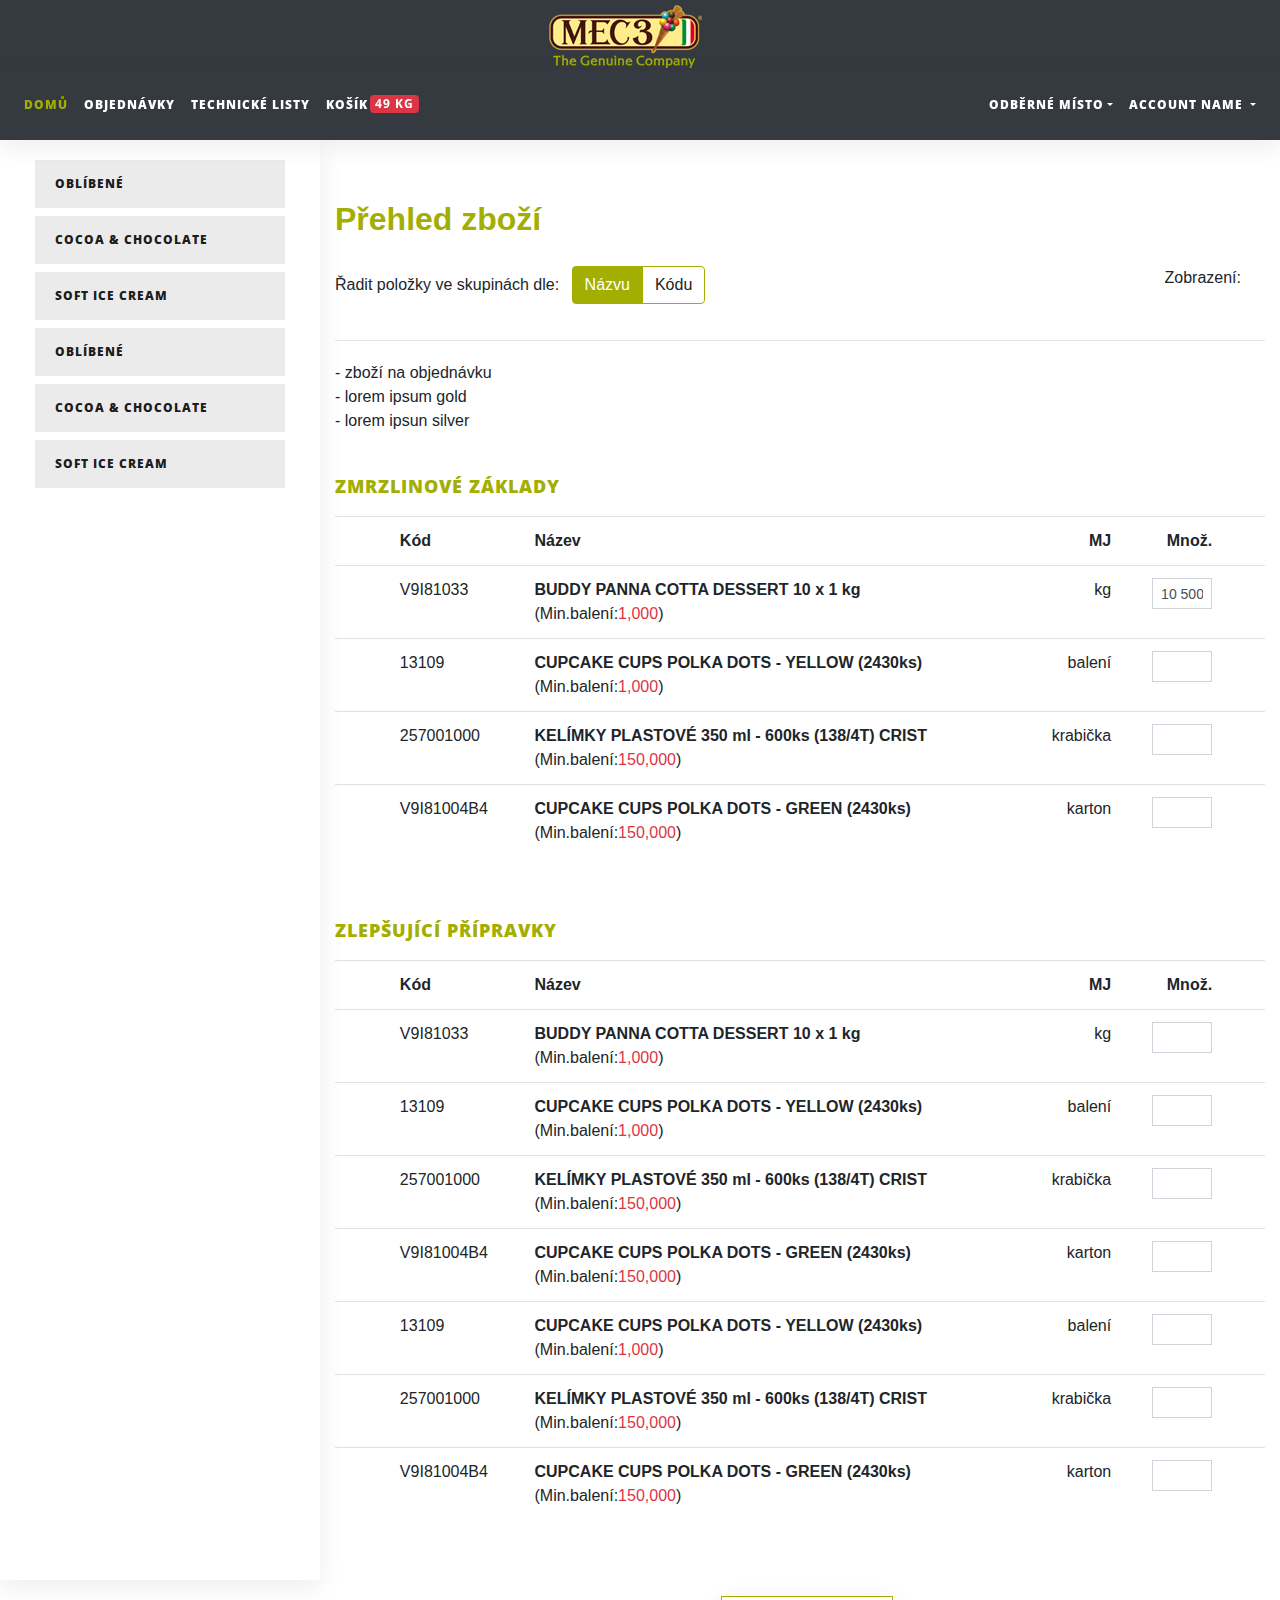
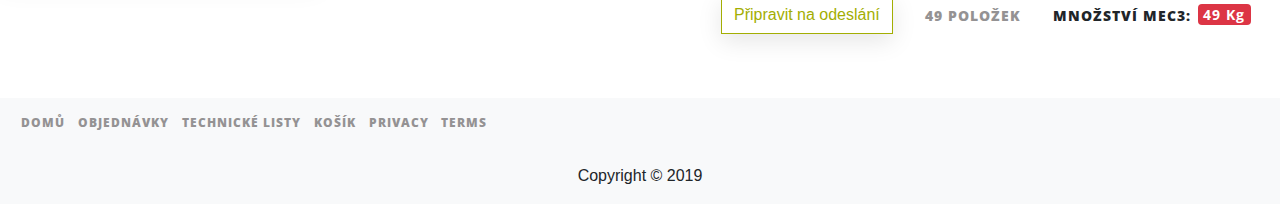
<file: homepage.html>
<!doctype html>
<html lang="en">
<head>
    <!-- Required meta tags -->
    <meta charset="utf-8">
    <meta name="viewport" content="width=device-width, initial-scale=1, shrink-to-fit=no">

    <!-- Bootstrap CSS -->
    <link rel="stylesheet" href="MEC3-B2B/styles/bootstrap.min.css"/>
    <link rel="stylesheet" href="MEC3-B2B/styles/main.css"/>

    <!-- Fonts -->
    <link href="https://fonts.googleapis.com/css?family=Open+Sans:300,300i,400,400i,700,700i,800" rel="stylesheet">
    <link rel="stylesheet" href="https://use.fontawesome.com/releases/v5.7.2/css/all.css"
          integrity="sha384-fnmOCqbTlWIlj8LyTjo7mOUStjsKC4pOpQbqyi7RrhN7udi9RwhKkMHpvLbHG9Sr" crossorigin="anonymous">


    <title>Objednávkový systém MEC 3</title>
</head>
<body class="home">

<header>
    <ul class="nav justify-content-center fixed-top navbar-dark bg-dark">
        <li class="nav-item">
            <a class="navbar-brand" href="index.html">
                <img class="" src="MEC3-B2B/media/mec3_logo.png" alt="MEC3">
            </a>
        </li>
    </ul>
    <nav class="navbar navbar-expand-lg fixed-top navbar-dark bg-dark" style="">
        <a class="navbar-brand mr-auto pr-30  d-lg-none" href="homepage.html">Objednávkový systém</a>
        <button class="navbar-toggler p-0 border-0" type="button" data-toggle="offcanvas">
            <span class="navbar-toggler-icon"></span>
        </button>
        <div class="navbar-collapse offcanvas-collapse justify-content-center" id="navbarsExampleDefault">
            <ul class="navbar-nav mr-auto">
                <li class="nav-item active">
                    <!--<a class="nav-link" href="homepage.html"><i class="fas fa-home"></i></a>-->
                    <a class="nav-link" href="homepage.html">Domů</a>
                </li>
                <li class="nav-item">
                    <a class="nav-link" href="orders.html">Objednávky</a>
                </li>
                <li class="nav-item">
                    <a class="nav-link" href="technical-sheet.html">Technické listy</a>
                </li>
                <li class="nav-item">
                    <a class="nav-link" href="shopping-cart.html">Košík<span
                            class="badge badge-secondary">49&nbsp;kg</span></a>
                </li>
            </ul>
            <div>
                <ul class="navbar-nav mr-auto">
                    <li class="nav-item">
                        <div class="dropdown-select">
                            <div class="caption nav-link">Odběrné místo</div>
                            <div class="list">
                                <a class="dropdown-item" href="#">Odběrné místo Ostrava</a>
                                <a class="dropdown-item" href="#">Odběrné místo Praha</a>
                                <a class="dropdown-item" href="#">Odběrné místo</a>
                                <a class="dropdown-item" href="#">Odběrné místo Brno</a>
                                <a class="dropdown-item" href="#">Odběrné místo</a>
                                <a class="dropdown-item" href="#">Odběrné místo Hradec Králové</a>
                            </div>
                        </div>
                    </li>
                    <li class="nav-item dropdown">
                        <a class="nav-link dropdown-toggle" href="#" id="navbarDropdown" role="button"
                           data-toggle="dropdown" aria-haspopup="true" aria-expanded="false">
                            Account Name
                        </a>
                        <div class="dropdown-menu dropdown-menu-right" aria-labelledby="navbarDropdown">
                            <address class="dropdown-item">
                                <strong>Almeco, s.r.o.</strong><br>
                                Škvorecká 1803<br>
                                25082 Úvaly
                            </address>
                            <div class="dropdown-divider"></div>
                            <a class="dropdown-item" href="#">Odhlásit</a>
                        </div>
                    </li>
                </ul>
            </div>
        </div>
    </nav>
</header>

<div class="container-fluid main-content">
    <div class="row">
        <div class="col-12 col-lg-3 box-shadow">
            <!--filter-->
            <div class="filter">
                <div class="panel-group" id="accordion" role="tablist" aria-multiselectable="true">
                    <div class="panel panel-default">
                        <div class="panel-heading" id="headingOne" role="tab">
                            <p class="panel-title mb-2">
                                <a class="collapsed" role="button" data-toggle="collapse" data-parent="#accordion"
                                   href="#collapseOne" aria-expanded="false" aria-controls="collapseOne"><i
                                        class="pull-right fa fa-plus"></i>Oblíbené</a>
                            </p>
                        </div>
                        <div class="panel-collapse collapse in" id="collapseOne" role="tabpanel"
                             aria-labelledby="headingOne">
                            <div class="panel-body">
                                <a href="#">Cukrářské směsi</a>
                                <a href="#">Makarónky</a>
                                <a href="#">Bavarois</a>
                            </div>
                        </div>
                    </div>
                    <div class="panel panel-default">
                        <div class="panel-heading" id="headingTwo" role="tab">
                            <p class="panel-title mb-2">
                                <a class="collapsed" role="button" data-toggle="collapse" data-parent="#accordion"
                                   href="#collapseTwo" aria-expanded="false" aria-controls="collapseTwo"><i
                                        class="pull-right fa fa-plus"></i>Cocoa &
                                    Chocolate</a>
                            </p>
                        </div>
                        <div class="panel-collapse collapse" id="collapseTwo" role="tabpanel"
                             aria-labelledby="headingTwo">
                            <div class="panel-body">
                                <a href="#">Hotové náplně</a>
                                <a href="#">Modelovací hmoty</a>
                                <a href="#">Polevy</a>
                            </div>
                        </div>
                    </div>
                    <div class="panel panel-default">
                        <div class="panel-heading" id="headingThree" role="tab">
                            <p class="panel-title mb-2">
                                <a class="collapsed" role="button" data-toggle="collapse" data-parent="#accordion"
                                   href="#collapseThree" aria-expanded="false" aria-controls="collapseThree"><i
                                        class="pull-right fa fa-plus"></i>Soft ice cream</a>
                            </p>
                        </div>
                        <div class="panel-collapse collapse" id="collapseThree" role="tabpanel"
                             aria-labelledby="headingThree">
                            <div class="panel-body">
                                <a href="#">Hotové náplně</a>
                                <a href="#">Cukrářské směsi</a>
                                <a href="#">Makarónky</a>
                                <a href="#">Bavarois</a>
                                <a href="#">Modelovací hmoty</a>
                                <a href="#">Polevy</a>
                            </div>
                        </div>
                    </div>
                    <div class="panel panel-default">
                        <div class="panel-heading" id="headingFour" role="tab">
                            <p class="panel-title mb-2">
                                <a class="collapsed" role="button" data-toggle="collapse" data-parent="#accordion"
                                   href="#collapseFour" aria-expanded="false" aria-controls="headingFour"><i
                                        class="pull-right fa fa-plus"></i>Oblíbené</a>
                            </p>
                        </div>
                        <div class="panel-collapse collapse in" id="collapseFour" role="tabpanel"
                             aria-labelledby="headingOne">
                            <div class="panel-body">
                                <a href="#">Cukrářské směsi</a>
                                <a href="#">Makarónky</a>
                                <a href="#">Bavarois</a>
                            </div>
                        </div>
                    </div>
                    <div class="panel panel-default">
                        <div class="panel-heading" id="headingFive" role="tab">
                            <p class="panel-title mb-2">
                                <a class="collapsed" role="button" data-toggle="collapse" data-parent="#accordion"
                                   href="#collapseFive" aria-expanded="false" aria-controls="collapseFive"><i
                                        class="pull-right fa fa-plus"></i>Cocoa &
                                    Chocolate</a>
                            </p>
                        </div>
                        <div class="panel-collapse collapse" id="collapseFive" role="tabpanel"
                             aria-labelledby="headingFive">
                            <div class="panel-body">
                                <a href="#">Hotové náplně</a>
                                <a href="#">Modelovací hmoty</a>
                                <a href="#">Polevy</a>
                            </div>
                        </div>
                    </div>
                    <div class="panel panel-default">
                        <div class="panel-heading" id="headingSix" role="tab">
                            <p class="panel-title mb-2">
                                <a class="collapsed" role="button" data-toggle="collapse" data-parent="#accordion"
                                   href="#collapseSix" aria-expanded="false" aria-controls="collapseSix"><i
                                        class="pull-right fa fa-plus"></i>Soft ice cream</a>
                            </p>
                        </div>
                        <div class="panel-collapse collapse" id="collapseSix" role="tabpanel"
                             aria-labelledby="headingSix">
                            <div class="panel-body">
                                <a href="#">Hotové náplně</a>
                                <a href="#">Cukrářské směsi</a>
                                <a href="#">Makarónky</a>
                                <a href="#">Bavarois</a>
                                <a href="#">Modelovací hmoty</a>
                                <a href="#">Polevy</a>
                            </div>
                        </div>
                    </div>
                </div>
            </div>
        </div>
        <div class="col-12 col-lg-9">
            <h2>Přehled zboží</h2>
            <div class="d-flex flex-wrap justify-content-between">
                <!--řazení-->
                <div class="pb-3">
                    <span class="mr-2">Řadit položky ve skupinách dle:</span>
                    <div class="btn-group btn-group-toggle" data-toggle="buttons">
                        <label class="btn btn-secondary active">
                            <input type="radio" name="options" id="option1" autocomplete="off" checked> Názvu
                        </label>
                        <label class="btn btn-secondary">
                            <input type="radio" name="options" id="option2" autocomplete="off"> Kódu
                        </label>
                    </div>
                    <!--<div class="custom-control custom-radio custom-control-inline">-->
                        <!--<input type="radio" id="customRadioInline1" name="customRadioInline1"-->
                               <!--class="custom-control-input">-->
                        <!--<label class="custom-control-label" for="customRadioInline1">Názvu</label>-->
                    <!--</div>-->
                    <!--<div class="custom-control custom-radio custom-control-inline">-->
                        <!--<input type="radio" id="customRadioInline2" name="customRadioInline1"-->
                               <!--class="custom-control-input">-->
                        <!--<label class="custom-control-label" for="customRadioInline2">Kódu</label>-->
                    <!--</div>-->
                </div>
                <!--zobrazení-->
                <div class="pb-2 d-flex ">
                    <span class="mr-2">Zobrazení:</span>
                    <ul class="nav nav-pills" id="myTab" role="tablist">
                        <li>
                            <a class="display-page active" id="list-tab" data-toggle="tab" href="#list-display"
                               role="tab" aria-controls="list-display" aria-selected="true">
                                <i class="fas fa-align-justify pl-1 pr-1"></i>
                            </a>
                        </li>
                        <li>
                            <a class="display-page" id="cart-tab" data-toggle="tab" href="#cart-display" role="tab"
                               aria-controls="profile" aria-selected="false">
                                <i class="fas fa-th pl-1 pr-1"></i>
                            </a>
                        </li>
                    </ul>
                </div>
            </div>

            <hr>
            <!--info-->
            <ul class="list-horizontal list-unstyled">
                <li><i class="fas fa-cube solomon"></i> - zboží na objednávku</li>
                <li><i class="fas fa-star gold"></i> - lorem ipsum gold</li>
                <li><i class="fas fa-star silver"></i> - lorem ipsun silver</li>
            </ul>

            <div class="tab-content" id="myTabContent">
                <!--LIST-TAB-->
                <div class="tab-pane fade show active" id="list-display" role="tabpanel" aria-labelledby="list-tab">
                    <!--table-->
                    <p class="table-title">ZMRZLINOVÉ ZÁKLADY</p>
                    <table class="table table-xs">
                        <tr>
                            <th></th>
                            <th>Kód</th>
                            <th>Název</th>
                            <th class="text-right">MJ</th>
                            <th class="text-right">Množ.</th>
                            <th></th>
                        </tr>
                        <tr class="item-row">
                            <td>
                                <i class="fas fa-star silver"></i>
                                <i class="fas fa-cube solomon"></i>
                            </td>
                            <td title="Kód">V9I81033</td>
                            <td valign="middle">
                                <b><span>BUDDY PANNA COTTA DESSERT 10 x 1 kg</span></b>
                                <br>
                                <span>(Min.balení:<span class="red">1,000</span>)</span>
                            </td>
                            <td class="text-right" title="MJ">kg</td>
                            <td class="text-right" title="Množství">
                                <input class="form-control form-control-sm" type="text" value="10 500">
                            </td>
                            <td title="Přidat do košíku"><a href="#"><i class="fas fa-shopping-cart"></i></a></td>
                        </tr>
                        <tr class="item-row item-row-last">
                            <td><i class="fas fa-star silver"></i></td>
                            <td title="Kód">13109</td>
                            <td valign="middle">
                                <b><span>CUPCAKE CUPS POLKA DOTS - YELLOW (2430ks)</span></b>
                                <br>
                                <span>(Min.balení:<span class="red">1,000</span>)</span>
                            </td>
                            <td class="text-right" title="MJ">balení</td>
                            <td class="text-right" title="Množství"><input class="form-control form-control-sm" type="text">
                            </td>
                            <td title="Přidat do košíku"><a href="#"><i class="fas fa-shopping-cart"></i></a></td>
                        </tr>
                        <tr class="item-row item-row-last">
                            <td><i class="fas fa-star gold"></i></td>
                            <td title="Kód">257001000</td>
                            <td valign="middle">
                                <b><span>KELÍMKY PLASTOVÉ 350 ml - 600ks (138/4T) CRIST</span></b>
                                <br>
                                <span>(Min.balení:<span class="red">150,000</span>)</span>
                            </td>
                            <td class="text-right" title="MJ">krabička</td>
                            <td class="text-right" title="Množství"><input class="form-control form-control-sm" type="text">
                            </td>
                            <td title="Přidat do košíku"><a href="#"><i class="fas fa-shopping-cart"></i></a></td>
                        </tr>
                        <tr class="item-row item-row-last">
                            <td><i class="fas fa-star gold"></i></td>
                            <td title="Kód">V9I81004B4</td>
                            <td valign="middle">
                                <b><span>CUPCAKE CUPS POLKA DOTS - GREEN (2430ks)</span></b>
                                <br>
                                <span>(Min.balení:<span class="red">150,000</span>)</span>
                            </td>
                            <td class="text-right" title="MJ">karton</td>
                            <td class="text-right" title="Množství"><input class="form-control form-control-sm" type="text">
                            </td>
                            <td title="Přidat do košíku"><a href="#"><i class="fas fa-shopping-cart"></i></a></td>
                        </tr>
                    </table>
                    <!--table-->
                    <p class="table-title">ZLEPŠUJÍCÍ PŘÍPRAVKY</p>
                    <table class="table table-xs">
                        <tr>
                            <th></th>
                            <th>Kód</th>
                            <th>Název</th>
                            <th class="text-right">MJ</th>
                            <th class="text-right">Množ.</th>
                            <th></th>
                        </tr>
                        <tr class="item-row">
                            <td>
                                <i class="fas fa-star silver"></i>
                                <i class="fas fa-cube solomon"></i>
                            </td>
                            <td title="Kód">V9I81033</td>
                            <td valign="middle">
                                <b><span>BUDDY PANNA COTTA DESSERT 10 x 1 kg</span></b>
                                <br>
                                <span>(Min.balení:<span class="red">1,000</span>)</span>
                            </td>
                            <td class="text-right" title="MJ">kg</td>
                            <td class="text-right" title="Množství"><input class="form-control form-control-sm" type="text">
                            </td>
                            <td title="Přidat do košíku"><a href="#"><i class="fas fa-shopping-cart"></i></a></td>
                        </tr>
                        <tr class="item-row item-row-last">
                            <td>
                                <i class="fas fa-star silver"></i>
                                <i class="fas fa-cube solomon"></i>
                            </td>
                            <td title="Kód">13109</td>
                            <td valign="middle">
                                <b><span>CUPCAKE CUPS POLKA DOTS - YELLOW (2430ks)</span></b>
                                <br>
                                <span>(Min.balení:<span class="red">1,000</span>)</span>
                            </td>
                            <td class="text-right" title="MJ">balení</td>
                            <td class="text-right" title="Množství"><input class="form-control form-control-sm" type="text">
                            </td>
                            <td title="Přidat do košíku"><a href="#"><i class="fas fa-shopping-cart"></i></a></td>
                        </tr>
                        <tr class="item-row item-row-last">
                            <td><i class="fas fa-star gold"></i></td>
                            <td title="Kód">257001000</td>
                            <td valign="middle">
                                <b><span>KELÍMKY PLASTOVÉ 350 ml - 600ks (138/4T) CRIST</span></b>
                                <br>
                                <span>(Min.balení:<span class="red">150,000</span>)</span>
                            </td>
                            <td class="text-right" title="MJ">krabička</td>
                            <td class="text-right" title="Množství"><input class="form-control form-control-sm" type="text">
                            </td>
                            <td title="Přidat do košíku"><a href="#"><i class="fas fa-shopping-cart"></i></a></td>
                        </tr>
                        <tr class="item-row item-row-last">
                            <td>
                                <i class="fas fa-star silver"></i>
                                <i class="fas fa-cube solomon"></i>
                            </td>
                            <td title="Kód">V9I81004B4</td>
                            <td valign="middle">
                                <b><span>CUPCAKE CUPS POLKA DOTS - GREEN (2430ks)</span></b>
                                <br>
                                <span>(Min.balení:<span class="red">150,000</span>)</span>
                            </td>
                            <td class="text-right" title="MJ">karton</td>
                            <td class="text-right" title="Množství"><input class="form-control form-control-sm" type="text">
                            </td>
                            <td title="Přidat do košíku"><a href="#"><i class="fas fa-shopping-cart"></i></a></td>
                        </tr>
                        <tr class="item-row item-row-last">
                            <td>
                                <i class="fas fa-star silver"></i>
                                <i class="fas fa-cube solomon"></i>
                            </td>
                            <td title="Kód">13109</td>
                            <td valign="middle">
                                <b><span>CUPCAKE CUPS POLKA DOTS - YELLOW (2430ks)</span></b>
                                <br>
                                <span>(Min.balení:<span class="red">1,000</span>)</span>
                            </td>
                            <td class="text-right" title="MJ">balení</td>
                            <td class="text-right" title="Množství"><input class="form-control form-control-sm" type="text">
                            </td>
                            <td title="Přidat do košíku"><a href="#"><i class="fas fa-shopping-cart"></i></a></td>
                        </tr>
                        <tr class="item-row item-row-last">
                            <td><i class="fas fa-star gold"></i></td>
                            <td title="Kód">257001000</td>
                            <td valign="middle">
                                <b><span>KELÍMKY PLASTOVÉ 350 ml - 600ks (138/4T) CRIST</span></b>
                                <br>
                                <span>(Min.balení:<span class="red">150,000</span>)</span>
                            </td>
                            <td class="text-right" title="MJ">krabička</td>
                            <td class="text-right" title="Množství"><input class="form-control form-control-sm" type="text">
                            </td>
                            <td title="Přidat do košíku"><a href="#"><i class="fas fa-shopping-cart"></i></a></td>
                        </tr>
                        <tr class="item-row item-row-last">
                            <td>
                                <i class="fas fa-star silver"></i>
                                <i class="fas fa-cube solomon"></i>
                            </td>
                            <td title="Kód">V9I81004B4</td>
                            <td valign="middle">
                                <b><span>CUPCAKE CUPS POLKA DOTS - GREEN (2430ks)</span></b>
                                <br>
                                <span>(Min.balení:<span class="red">150,000</span>)</span>
                            </td>
                            <td class="text-right" title="MJ">karton</td>
                            <td class="text-right" title="Množství"><input class="form-control form-control-sm" type="text">
                            </td>
                            <td title="Přidat do košíku"><a href="#"><i class="fas fa-shopping-cart"></i></a></td>
                        </tr>
                    </table>
                </div>
                <!--GRID-TAB-->
                <div class="tab-pane fade" id="cart-display" role="tabpanel" aria-labelledby="cart-tab">
                    <!--grid-->
                    <p class="table-title">ZMRZLINOVÉ ZÁKLADY</p>
                    <div class="row">
                        <!--card-->
                        <div class="col-sm-6 col-md-4 col-lg-4 col-xl-3">
                            <div class="product-card box-shadow">
                                <div>
                                    <img class="img-fluid" src="MEC3-B2B/media/blank-img.png" alt="">
                                </div>
                                <div class="text-center product-card-text">
                                    <div class="mb-1">
                                        <i class="fas fa-star silver"></i>
                                        <i class="fas fa-cube solomon"></i>
                                        <i class="fas fa-cube gold"></i>
                                    </div>
                                    <p class="bold-text green">PLAIN DARK CHOCOLATE FLAVOUR COATING TYPE “M” CHOCOLATE FLA VOUR</p>
                                    <p class="mb-1">Kód: <span>257001000</span></p>
                                    <p class="mb-2">(Min.balení:<span class="red">150,000</span>)</p>
                                    <input class="form-control form-control-sm mb-3" type="text"><br/>
                                    <button type="button" class="btn btn-main">Vložit do košíku</button>
                                </div>
                            </div>
                        </div>
                        <!--card-->
                        <div class="col-sm-6 col-md-4 col-lg-4 col-xl-3">
                            <div class="product-card box-shadow">
                                <div>
                                    <img class="img-fluid" src="MEC3-B2B/media/blank-img.png" alt="">
                                </div>
                                <div class="text-center product-card-text">
                                    <div class="mb-1">
                                        <i class="fas fa-star silver"></i>
                                        <i class="fas fa-cube solomon"></i>
                                        <i class="fas fa-cube gold"></i>
                                    </div>
                                    <p class="bold-text green">PLAIN DARK CHOCOLATE FLAVOUR COATING</p>
                                    <p class="mb-1">Kód: <span>257001000</span></p>
                                    <p class="mb-2">(Min.balení:<span class="red">150,000</span>)</p>
                                    <input class="form-control form-control-sm mb-3" type="text"><br/>
                                    <button type="button" class="btn btn-main">Vložit do košíku</button>
                                </div>
                            </div>
                        </div>
                        <!--card-->
                        <div class="col-sm-6 col-md-4 col-lg-4 col-xl-3">
                            <div class="product-card box-shadow">
                                <div>
                                    <img class="img-fluid" src="MEC3-B2B/media/blank-img.png" alt="">
                                </div>
                                <div class="text-center product-card-text">
                                    <div class="mb-1">
                                        <i class="fas fa-star silver"></i>
                                        <i class="fas fa-cube solomon"></i>
                                        <i class="fas fa-cube gold"></i>
                                    </div>
                                    <p class="bold-text green">PLAIN DARK CHOCOLATE</p>
                                    <p class="mb-1">Kód: <span>257001000</span></p>
                                    <p class="mb-2">(Min.balení:<span class="red">150,000</span>)</p>
                                    <input class="form-control form-control-sm mb-3" type="text"><br/>
                                    <button type="button" class="btn btn-main">Vložit do košíku</button>
                                </div>
                            </div>
                        </div>
                        <!--card-->
                        <div class="col-sm-6 col-md-4 col-lg-4 col-xl-3">
                            <div class="product-card box-shadow">
                                <div>
                                    <img class="img-fluid" src="MEC3-B2B/media/blank-img.png" alt="">
                                </div>
                                <div class="text-center product-card-text">
                                    <div class="mb-1">
                                        <i class="fas fa-star silver"></i>
                                        <i class="fas fa-cube solomon"></i>
                                        <i class="fas fa-cube gold"></i>
                                    </div>
                                    <p class="bold-text green">PLAIN DARK CHOCOLATE FLAVOUR COATING TYPE “M”</p>
                                    <p class="mb-1">Kód: <span>257001000</span></p>
                                    <p class="mb-2">(Min.balení:<span class="red">150,000</span>)</p>
                                    <input class="form-control form-control-sm mb-3" type="text"><br/>
                                    <button type="button" class="btn btn-main">Vložit do košíku</button>
                                </div>
                            </div>
                        </div>
                        <!--card-->
                        <div class="col-sm-6 col-md-4 col-lg-4 col-xl-3">
                            <div class="product-card box-shadow">
                                <div>
                                    <img class="img-fluid" src="MEC3-B2B/media/blank-img.png" alt="">
                                </div>
                                <div class="text-center product-card-text">
                                    <div class="mb-1">
                                        <i class="fas fa-star silver"></i>
                                        <i class="fas fa-cube solomon"></i>
                                        <i class="fas fa-cube gold"></i>
                                    </div>
                                    <p class="bold-text green">PLAIN DARK CHOCOLATE</p>
                                    <p class="mb-1">Kód: <span>257001000</span></p>
                                    <p class="mb-2">(Min.balení:<span class="red">150,000</span>)</p>
                                    <input class="form-control form-control-sm mb-3" type="text"><br/>
                                    <button type="button" class="btn btn-main">Vložit do košíku</button>
                                </div>
                            </div>
                        </div>
                        <!--card-->
                        <div class="col-sm-6 col-md-4 col-lg-4 col-xl-3">
                            <div class="product-card box-shadow">
                                <div>
                                    <img class="img-fluid" src="MEC3-B2B/media/blank-img.png" alt="">
                                </div>
                                <div class="text-center product-card-text">
                                    <div class="mb-1">
                                        <i class="fas fa-star silver"></i>
                                        <i class="fas fa-cube solomon"></i>
                                        <i class="fas fa-cube gold"></i>
                                    </div>
                                    <p class="bold-text green">PLAIN DARK CHOCOLATE COATING TYPE “M”</p>
                                    <p class="mb-1">Kód: <span>257001000</span></p>
                                    <p class="mb-2">(Min.balení:<span class="red">150,000</span>)</p>
                                    <input class="form-control form-control-sm mb-3" type="text"><br/>
                                    <button type="button" class="btn btn-main">Vložit do košíku</button>
                                </div>
                            </div>
                        </div>
                        <!--card-->
                        <div class="col-sm-6 col-md-4 col-lg-4 col-xl-3">
                            <div class="product-card box-shadow">
                                <div>
                                    <img class="img-fluid" src="MEC3-B2B/media/blank-img.png" alt="">
                                </div>
                                <div class="text-center product-card-text">
                                    <div class="mb-1">
                                        <i class="fas fa-star silver"></i>
                                        <i class="fas fa-cube solomon"></i>
                                        <i class="fas fa-cube gold"></i>
                                    </div>
                                    <p class="bold-text green">PLAIN DARK CHOCOLATE FLAVOUR COATING TYPE “M”</p>
                                    <p class="mb-1">Kód: <span>257001000</span></p>
                                    <p class="mb-2">(Min.balení:<span class="red">150,000</span>)</p>
                                    <input class="form-control form-control-sm mb-3" type="text"><br/>
                                    <button type="button" class="btn btn-main">Vložit do košíku</button>
                                </div>
                            </div>
                        </div>
                        <!--card-->
                        <div class="col-sm-6 col-md-4 col-lg-4 col-xl-3">
                            <div class="product-card box-shadow">
                                <div>
                                    <img class="img-fluid" src="MEC3-B2B/media/blank-img.png" alt="">
                                </div>
                                <div class="text-center product-card-text">
                                    <div class="mb-1">
                                        <i class="fas fa-star silver"></i>
                                        <i class="fas fa-cube solomon"></i>
                                        <i class="fas fa-cube gold"></i>
                                    </div>
                                    <p class="bold-text green">DARK CHOCOLATE</p>
                                    <p class="mb-1">Kód: <span>257001000</span></p>
                                    <p class="mb-2">(Min.balení:<span class="red">150,000</span>)</p>
                                    <input class="form-control form-control-sm mb-3" type="text"><br/>
                                    <button type="button" class="btn btn-main">Vložit do košíku</button>
                                </div>
                            </div>
                        </div>
                    </div>
                </div>
            </div>

        </div>
    </div>
    <div class="">
        <div class="d-flex flex-wrap justify-content-center justify-content-md-end align-items-center align-middle">
            <div class="p-3">
                <button type="button" class="btn btn-main">Připravit na odeslání</button>
            </div>
            <div class="p-3">
                <a href="shopping-cart.html" class="bold-text"><span>49</span>&nbsp;<span>položek</span></a>
            </div>
            <div class="p-3">
                <p class="in-shop-cart mb-0">Množství MEC3: <span
                        class="badge badge-secondary text-white">49&nbsp;kg</span></p>
            </div>
        </div>
    </div>
</div>

<footer class="mt-5 pt-2 bg-light">
    <div class="container-fluid">
        <div class="row">
            <div class="col-12">
                <ul class="nav">
                    <li class="nav-item">
                        <a class="nav-link" href="#">Domů</a>
                    </li>
                    <li class="nav-item">
                        <a class="nav-link" href="#">Objednávky</a>
                    </li>
                    <li class="nav-item">
                        <a class="nav-link" href="#">Technické listy</a>
                    </li>
                    <li class="nav-item">
                        <a class="nav-link" href="#">Košík</a>
                    </li>
                    <li class="nav-item">
                        <a class="nav-link" href="#">Privacy</a>
                    </li>
                    <li class="nav-item">
                        <a class="nav-link" href="#">Terms</a>
                    </li>
                </ul>
            </div>
        </div>
        <div class="row mt-4">
            <div class="col-12 text-center">
                <p>Copyright © 2019</p>
            </div>
        </div>
    </div>
</footer>


<script src="MEC3-B2B/scripts/jquery-3.3.1.slim.min.js"></script>
<script src="MEC3-B2B/scripts/bootstrap.min.js"></script>
<script src="MEC3-B2B/scripts/main.js"></script>
</body>
</html>
</file>
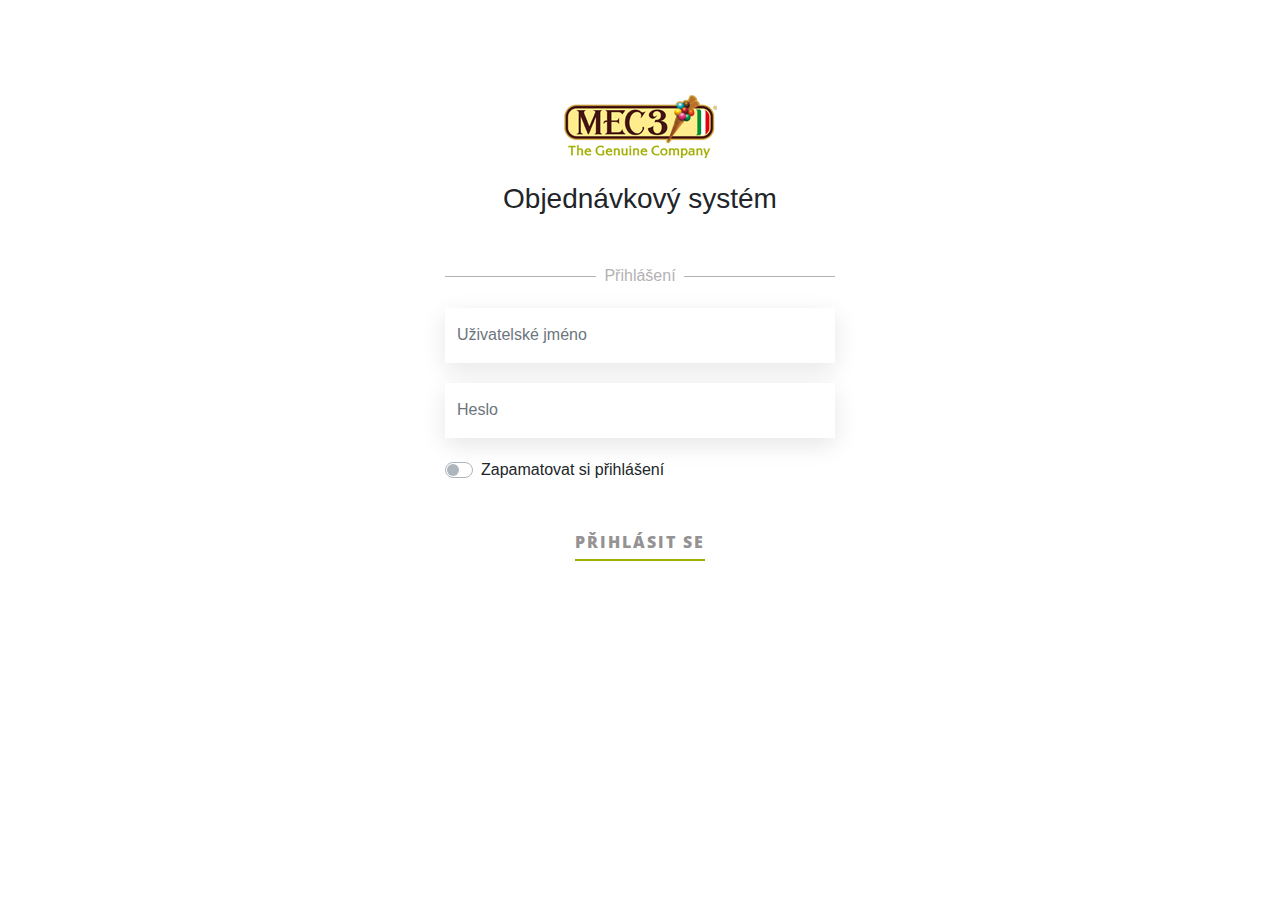
<file: login.html>
<!doctype html>
<html lang="en">
<head>
    <!-- Required meta tags -->
    <meta charset="utf-8">
    <meta name="viewport" content="width=device-width, initial-scale=1, shrink-to-fit=no">

    <!-- Bootstrap CSS -->
    <link rel="stylesheet" href="MEC3-B2B/styles/bootstrap.min.css"/>
    <link rel="stylesheet" href="MEC3-B2B/styles/main.css"/>

    <!-- Fonts -->
    <link href="https://fonts.googleapis.com/css?family=Open+Sans:300,300i,400,400i,700,700i,800" rel="stylesheet">

    <title>Objednávkový systém MEC 3</title>
</head>
<body>


<div class="form-signin">

    <div class="text-center mb-4">
        <img class="mb-4 mt-4" src="MEC3-B2B/media/mec3_logo.png" alt="MEC3">
        <h1 class="h3 mb-5">Objednávkový systém</h1>
    </div>

    <hr class="hr-text" data-content="Přihlášení">

    <div class="form-group">
        <input type="email" id="inputEmail" class="form-control mec3-input" placeholder="Uživatelské jméno">
    </div>

    <div class="form-group">
        <input type="password" id="inputPassword" class="form-control mec3-input" placeholder="Heslo">
    </div>

    <div class="custom-control custom-switch">
        <input type="checkbox" class="custom-control-input" id="customSwitch1">
        <label class="custom-control-label" for="customSwitch1">Zapamatovat si přihlášení</label>
    </div>

    <div class="form-group text-center">
        <button class="btn btn-link btn-submit " type="submit">Přihlásit se</button>
    </div>

</div>


<script src="MEC3-B2B/scripts/jquery-3.3.1.slim.min.js"></script>
<script src="MEC3-B2B/scripts/bootstrap.min.js"></script>
<script src="MEC3-B2B/scripts/main.js"></script>
</body>
</html>
</file>
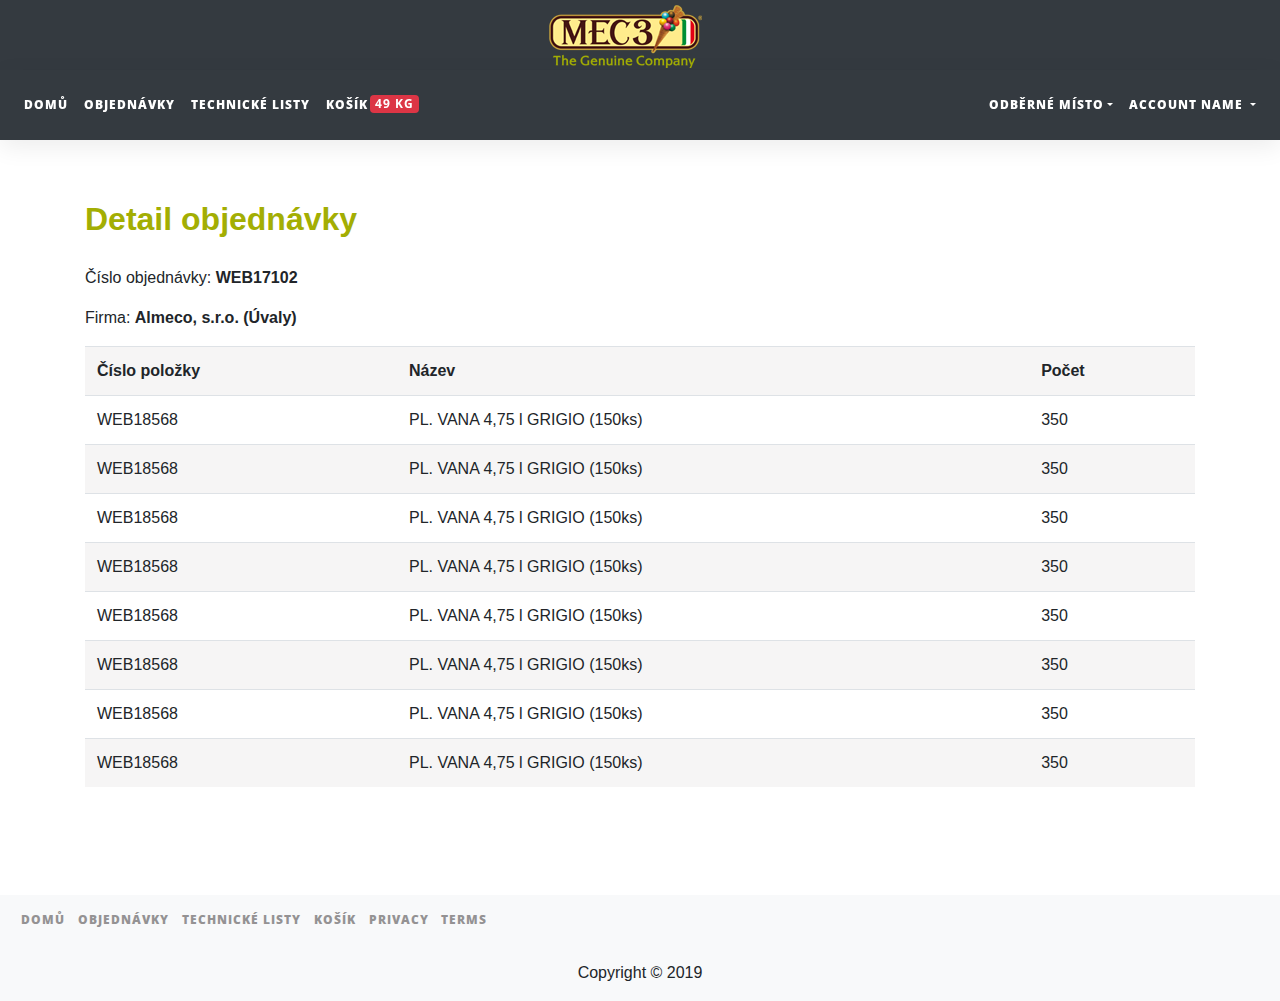
<file: order-detail.html>
<!doctype html>
<html lang="en">
<head>
    <!-- Required meta tags -->
    <meta charset="utf-8">
    <meta name="viewport" content="width=device-width, initial-scale=1, shrink-to-fit=no">

    <!-- Bootstrap CSS -->
    <link rel="stylesheet" href="MEC3-B2B/styles/bootstrap.min.css"/>
    <link rel="stylesheet" href="MEC3-B2B/styles/main.css"/>

    <!-- Fonts -->
    <link href="https://fonts.googleapis.com/css?family=Open+Sans:300,300i,400,400i,700,700i,800" rel="stylesheet">
    <link rel="stylesheet" href="https://use.fontawesome.com/releases/v5.7.2/css/all.css"
          integrity="sha384-fnmOCqbTlWIlj8LyTjo7mOUStjsKC4pOpQbqyi7RrhN7udi9RwhKkMHpvLbHG9Sr" crossorigin="anonymous">

    <title>Objednávkový systém MEC 3</title>
</head>
<body class="order-detail">

<header>
    <ul class="nav justify-content-center fixed-top navbar-dark bg-dark">
        <li class="nav-item">
            <a class="navbar-brand" href="index.html">
                <img class="" src="MEC3-B2B/media/mec3_logo.png" alt="MEC3">
            </a>
        </li>
    </ul>
    <nav class="navbar navbar-expand-lg fixed-top navbar-dark bg-dark" style="">
        <a class="navbar-brand mr-auto pr-30  d-lg-none" href="homepage.html">Objednávkový systém</a>
        <button class="navbar-toggler p-0 border-0" type="button" data-toggle="offcanvas">
            <span class="navbar-toggler-icon"></span>
        </button>
        <div class="navbar-collapse offcanvas-collapse justify-content-center" id="navbarsExampleDefault">
            <ul class="navbar-nav mr-auto">
                <li class="nav-item">
                    <!--<a class="nav-link" href="homepage.html"><i class="fas fa-home"></i></a>-->
                    <a class="nav-link" href="homepage.html">Domů</a>
                </li>
                <li class="nav-item">
                    <a class="nav-link" href="orders.html">Objednávky</a>
                </li>
                <li class="nav-item">
                    <a class="nav-link" href="technical-sheet.html">Technické listy</a>
                </li>
                <li class="nav-item">
                    <a class="nav-link" href="shopping-cart.html">Košík<span class="badge badge-secondary">49&nbsp;kg</span></a>
                </li>
            </ul>
            <div>
                <ul class="navbar-nav mr-auto">
                    <li class="nav-item">
                        <div class="dropdown-select">
                            <div class="caption nav-link">Odběrné místo</div>
                            <div class="list">
                                <a class="dropdown-item" href="#">Odběrné místo Ostrava</a>
                                <a class="dropdown-item" href="#">Odběrné místo Praha</a>
                                <a class="dropdown-item" href="#">Odběrné místo</a>
                                <a class="dropdown-item" href="#">Odběrné místo Brno</a>
                                <a class="dropdown-item" href="#">Odběrné místo</a>
                                <a class="dropdown-item" href="#">Odběrné místo Hradec Králové</a>
                            </div>
                        </div>
                    </li>
                    <li class="nav-item dropdown">
                        <a class="nav-link dropdown-toggle" href="#" id="navbarDropdown" role="button"
                           data-toggle="dropdown" aria-haspopup="true" aria-expanded="false">
                            Account Name
                        </a>
                        <div class="dropdown-menu dropdown-menu-right" aria-labelledby="navbarDropdown">
                            <address class="dropdown-item">
                                <strong>Almeco, s.r.o.</strong><br>
                                Škvorecká 1803<br>
                                25082 Úvaly
                            </address>
                            <div class="dropdown-divider"></div>
                            <a class="dropdown-item" href="#">Odhlásit</a>
                        </div>
                    </li>
                </ul>
            </div>
        </div>
    </nav>
</header>

<div class="container main-content">
    <h2>Detail objednávky</h2>
    <p>Číslo objednávky: <span><b>WEB17102</b></span></p>
    <p>Firma: <span><b>Almeco, s.r.o. (Úvaly)</b></span></p>
    <div class="row">
        <div class="col-12">
            <!--table-->
            <table class="table table-xs">
                <tr>
                    <th>Číslo položky</th>
                    <th>Název</th>
                    <th>Počet</th>
                </tr>
                <tr class="item-row">
                    <td title="Číslo položky">WEB18568</td>
                    <td title="Název">PL. VANA 4,75 l GRIGIO (150ks)</td>
                    <td title="Počet">350</td>
                </tr>
                <tr class="item-row">
                    <td title="Číslo položky">WEB18568</td>
                    <td title="Název">PL. VANA 4,75 l GRIGIO (150ks)</td>
                    <td title="Počet">350</td>
                </tr>
                <tr class="item-row">
                    <td title="Číslo položky">WEB18568</td>
                    <td title="Název">PL. VANA 4,75 l GRIGIO (150ks)</td>
                    <td title="Počet">350</td>
                </tr>
                <tr class="item-row">
                    <td title="Číslo položky">WEB18568</td>
                    <td title="Název">PL. VANA 4,75 l GRIGIO (150ks)</td>
                    <td title="Počet">350</td>
                </tr>
                <tr class="item-row">
                    <td title="Číslo položky">WEB18568</td>
                    <td title="Název">PL. VANA 4,75 l GRIGIO (150ks)</td>
                    <td title="Počet">350</td>
                </tr>
                <tr class="item-row">
                    <td title="Číslo položky">WEB18568</td>
                    <td title="Název">PL. VANA 4,75 l GRIGIO (150ks)</td>
                    <td title="Počet">350</td>
                </tr>
                <tr class="item-row">
                    <td title="Číslo položky">WEB18568</td>
                    <td title="Název">PL. VANA 4,75 l GRIGIO (150ks)</td>
                    <td title="Počet">350</td>
                </tr>
                <tr class="item-row item-row-last">
                    <td title="Číslo položky">WEB18568</td>
                    <td title="Název">PL. VANA 4,75 l GRIGIO (150ks)</td>
                    <td title="Počet">350</td>
                </tr>
            </table>
        </div>
    </div>
    <!--<div class="row">-->
        <!--<div class="center-margin">-->
            <!--<nav aria-label="Page navigation example">-->
                <!--<ul class="pagination">-->
                    <!--<li class="page-item"><a class="page-link" href="#">1</a></li>-->
                    <!--<li class="page-item active"><a class="page-link" href="#">2</a></li>-->
                    <!--<li class="page-item"><a class="page-link" href="#">3</a></li>-->
                <!--</ul>-->
            <!--</nav>-->
        <!--</div>-->
    <!--</div>-->
</div>

<footer class="mt-5 pt-2 bg-light">
    <div class="container-fluid">
        <div class="row">
            <div class="col-12">
                <ul class="nav">
                    <li class="nav-item">
                        <a class="nav-link" href="#">Domů</a>
                    </li>
                    <li class="nav-item">
                        <a class="nav-link" href="#">Objednávky</a>
                    </li>
                    <li class="nav-item">
                        <a class="nav-link" href="#">Technické listy</a>
                    </li>
                    <li class="nav-item">
                        <a class="nav-link" href="#">Košík</a>
                    </li>
                    <li class="nav-item">
                        <a class="nav-link" href="#">Privacy</a>
                    </li>
                    <li class="nav-item">
                        <a class="nav-link" href="#">Terms</a>
                    </li>
                </ul>
            </div>
        </div>
        <div class="row mt-4">
            <div class="col-12 text-center">
                <p>Copyright © 2019</p>
            </div>
        </div>
    </div>
</footer>

<script src="MEC3-B2B/scripts/jquery-3.3.1.slim.min.js"></script>
<script src="MEC3-B2B/scripts/bootstrap.min.js"></script>
<script src="MEC3-B2B/scripts/main.js"></script>
</body>
</html>
</file>
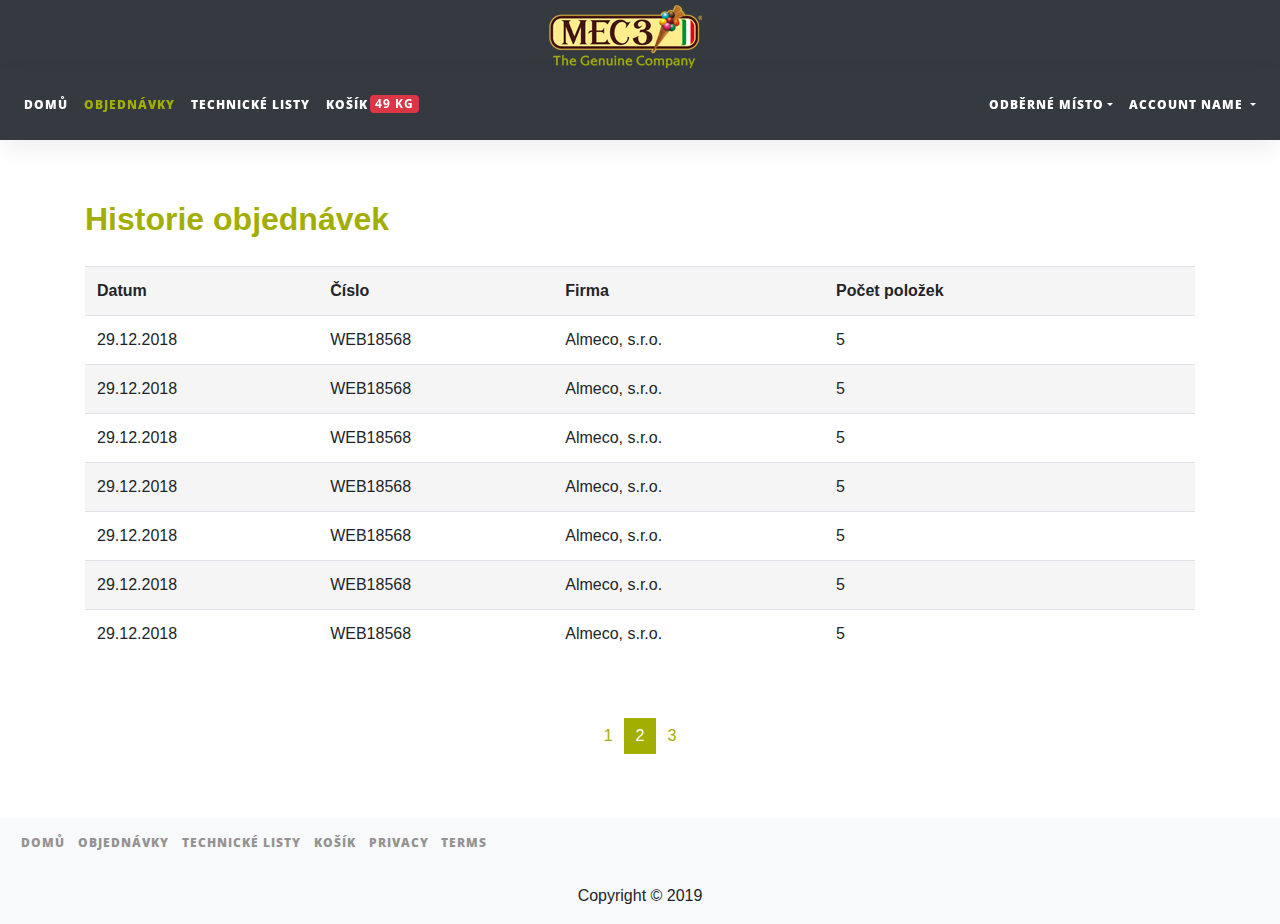
<file: orders.html>
<!doctype html>
<html lang="en">
<head>
    <!-- Required meta tags -->
    <meta charset="utf-8">
    <meta name="viewport" content="width=device-width, initial-scale=1, shrink-to-fit=no">

    <!-- Bootstrap CSS -->
    <link rel="stylesheet" href="MEC3-B2B/styles/bootstrap.min.css"/>
    <link rel="stylesheet" href="MEC3-B2B/styles/main.css"/>

    <!-- Fonts -->
    <link href="https://fonts.googleapis.com/css?family=Open+Sans:300,300i,400,400i,700,700i,800" rel="stylesheet">
    <link rel="stylesheet" href="https://use.fontawesome.com/releases/v5.7.2/css/all.css"
          integrity="sha384-fnmOCqbTlWIlj8LyTjo7mOUStjsKC4pOpQbqyi7RrhN7udi9RwhKkMHpvLbHG9Sr" crossorigin="anonymous">

    <title>Objednávkový systém MEC 3</title>
</head>
<body class="orders">

<header>
    <ul class="nav justify-content-center fixed-top navbar-dark bg-dark">
        <li class="nav-item">
            <a class="navbar-brand" href="index.html">
                <img class="" src="MEC3-B2B/media/mec3_logo.png" alt="MEC3">
            </a>
        </li>
    </ul>
    <nav class="navbar navbar-expand-lg fixed-top navbar-dark bg-dark" style="">
        <a class="navbar-brand mr-auto pr-30  d-lg-none" href="homepage.html">Objednávkový systém</a>
        <button class="navbar-toggler p-0 border-0" type="button" data-toggle="offcanvas">
            <span class="navbar-toggler-icon"></span>
        </button>
        <div class="navbar-collapse offcanvas-collapse justify-content-center" id="navbarsExampleDefault">
            <ul class="navbar-nav mr-auto">
                <li class="nav-item">
                    <!--<a class="nav-link" href="homepage.html"><i class="fas fa-home"></i></a>-->
                    <a class="nav-link" href="homepage.html">Domů</a>
                </li>
                <li class="nav-item active">
                    <a class="nav-link" href="orders.html">Objednávky</a>
                </li>
                <li class="nav-item">
                    <a class="nav-link" href="technical-sheet.html">Technické listy</a>
                </li>
                <li class="nav-item">
                    <a class="nav-link" href="shopping-cart.html">Košík<span class="badge badge-secondary">49&nbsp;kg</span></a>
                </li>
            </ul>
            <div>
                <ul class="navbar-nav mr-auto">
                    <li class="nav-item">
                        <div class="dropdown-select">
                            <div class="caption nav-link">Odběrné místo</div>
                            <div class="list">
                                <a class="dropdown-item" href="#">Odběrné místo Ostrava</a>
                                <a class="dropdown-item" href="#">Odběrné místo Praha</a>
                                <a class="dropdown-item" href="#">Odběrné místo</a>
                                <a class="dropdown-item" href="#">Odběrné místo Brno</a>
                                <a class="dropdown-item" href="#">Odběrné místo</a>
                                <a class="dropdown-item" href="#">Odběrné místo Hradec Králové</a>
                            </div>
                        </div>
                    </li>
                    <li class="nav-item dropdown">
                        <a class="nav-link dropdown-toggle" href="#" id="navbarDropdown" role="button"
                           data-toggle="dropdown" aria-haspopup="true" aria-expanded="false">
                            Account Name
                        </a>
                        <div class="dropdown-menu dropdown-menu-right" aria-labelledby="navbarDropdown">
                            <address class="dropdown-item">
                                <strong>Almeco, s.r.o.</strong><br>
                                Škvorecká 1803<br>
                                25082 Úvaly
                            </address>
                            <div class="dropdown-divider"></div>
                            <a class="dropdown-item" href="#">Odhlásit</a>
                        </div>
                    </li>
                </ul>
            </div>
        </div>
    </nav>
</header>

<div class="container main-content">
    <h2>Historie objednávek</h2>
    <div class="row">
        <div class="col-12">
            <!--table-->
            <table class="table table-xs">
                <tr>
                    <th>Datum</th>
                    <th>Číslo</th>
                    <th>Firma</th>
                    <th>Počet položek</th>
                    <th></th>
                </tr>
                <tr class="item-row">
                    <td title="Datum">29.12.2018</td>
                    <td title="Číslo">WEB18568</td>
                    <td title="Číslo">Almeco, s.r.o.</td>
                    <td title="Počet položek">5</td>
                    <td title="Přidat do košíku"><a href="order-detail.html"><i class="fas fa-search-plus"></i></a></td>
                </tr>
                <tr class="item-row">
                    <td title="Datum">29.12.2018</td>
                    <td title="Číslo">WEB18568</td>
                    <td title="Číslo">Almeco, s.r.o.</td>
                    <td title="Počet položek">5</td>
                    <td title="Přidat do košíku"><a href="order-detail.html"><i class="fas fa-search-plus"></i></a></td>
                </tr>
                <tr class="item-row">
                    <td title="Datum">29.12.2018</td>
                    <td title="Číslo">WEB18568</td>
                    <td title="Číslo">Almeco, s.r.o.</td>
                    <td title="Počet položek">5</td>
                    <td title="Přidat do košíku"><a href="order-detail.html"><i class="fas fa-search-plus"></i></a></td>
                </tr>
                <tr class="item-row">
                    <td title="Datum">29.12.2018</td>
                    <td title="Číslo">WEB18568</td>
                    <td title="Číslo">Almeco, s.r.o.</td>
                    <td title="Počet položek">5</td>
                    <td title="Přidat do košíku"><a href="order-detail.html"><i class="fas fa-search-plus"></i></a></td>
                </tr>
                <tr class="item-row">
                    <td title="Datum">29.12.2018</td>
                    <td title="Číslo">WEB18568</td>
                    <td title="Číslo">Almeco, s.r.o.</td>
                    <td title="Počet položek">5</td>
                    <td title="Přidat do košíku"><a href="order-detail.html"><i class="fas fa-search-plus"></i></a></td>
                </tr>
                <tr class="item-row">
                    <td title="Datum">29.12.2018</td>
                    <td title="Číslo">WEB18568</td>
                    <td title="Číslo">Almeco, s.r.o.</td>
                    <td title="Počet položek">5</td>
                    <td title="Přidat do košíku"><a href="order-detail.html"><i class="fas fa-search-plus"></i></a></td>
                </tr>
                <tr class="item-row item-row-last">
                    <td title="Datum">29.12.2018</td>
                    <td title="Číslo">WEB18568</td>
                    <td title="Číslo">Almeco, s.r.o.</td>
                    <td title="Počet položek">5</td>
                    <td title="Přidat do košíku"><a href="order-detail.html"><i class="fas fa-search-plus"></i></a></td>
                </tr>
            </table>
        </div>
    </div>
    <div class="row">
        <div class="center-margin">
            <nav aria-label="Page navigation example">
                <ul class="pagination">
                    <li class="page-item"><a class="page-link" href="#">1</a></li>
                    <li class="page-item active"><a class="page-link" href="#">2</a></li>
                    <li class="page-item"><a class="page-link" href="#">3</a></li>
                </ul>
            </nav>
        </div>
    </div>
</div>

<footer class="mt-5 pt-2 bg-light">
    <div class="container-fluid">
        <div class="row">
            <div class="col-12">
                <ul class="nav">
                    <li class="nav-item">
                        <a class="nav-link" href="#">Domů</a>
                    </li>
                    <li class="nav-item">
                        <a class="nav-link" href="#">Objednávky</a>
                    </li>
                    <li class="nav-item">
                        <a class="nav-link" href="#">Technické listy</a>
                    </li>
                    <li class="nav-item">
                        <a class="nav-link" href="#">Košík</a>
                    </li>
                    <li class="nav-item">
                        <a class="nav-link" href="#">Privacy</a>
                    </li>
                    <li class="nav-item">
                        <a class="nav-link" href="#">Terms</a>
                    </li>
                </ul>
            </div>
        </div>
        <div class="row mt-4">
            <div class="col-12 text-center">
                <p>Copyright © 2019</p>
            </div>
        </div>
    </div>
</footer>

<script src="MEC3-B2B/scripts/jquery-3.3.1.slim.min.js"></script>
<script src="MEC3-B2B/scripts/bootstrap.min.js"></script>
<script src="MEC3-B2B/scripts/main.js"></script>
</body>
</html>
</file>
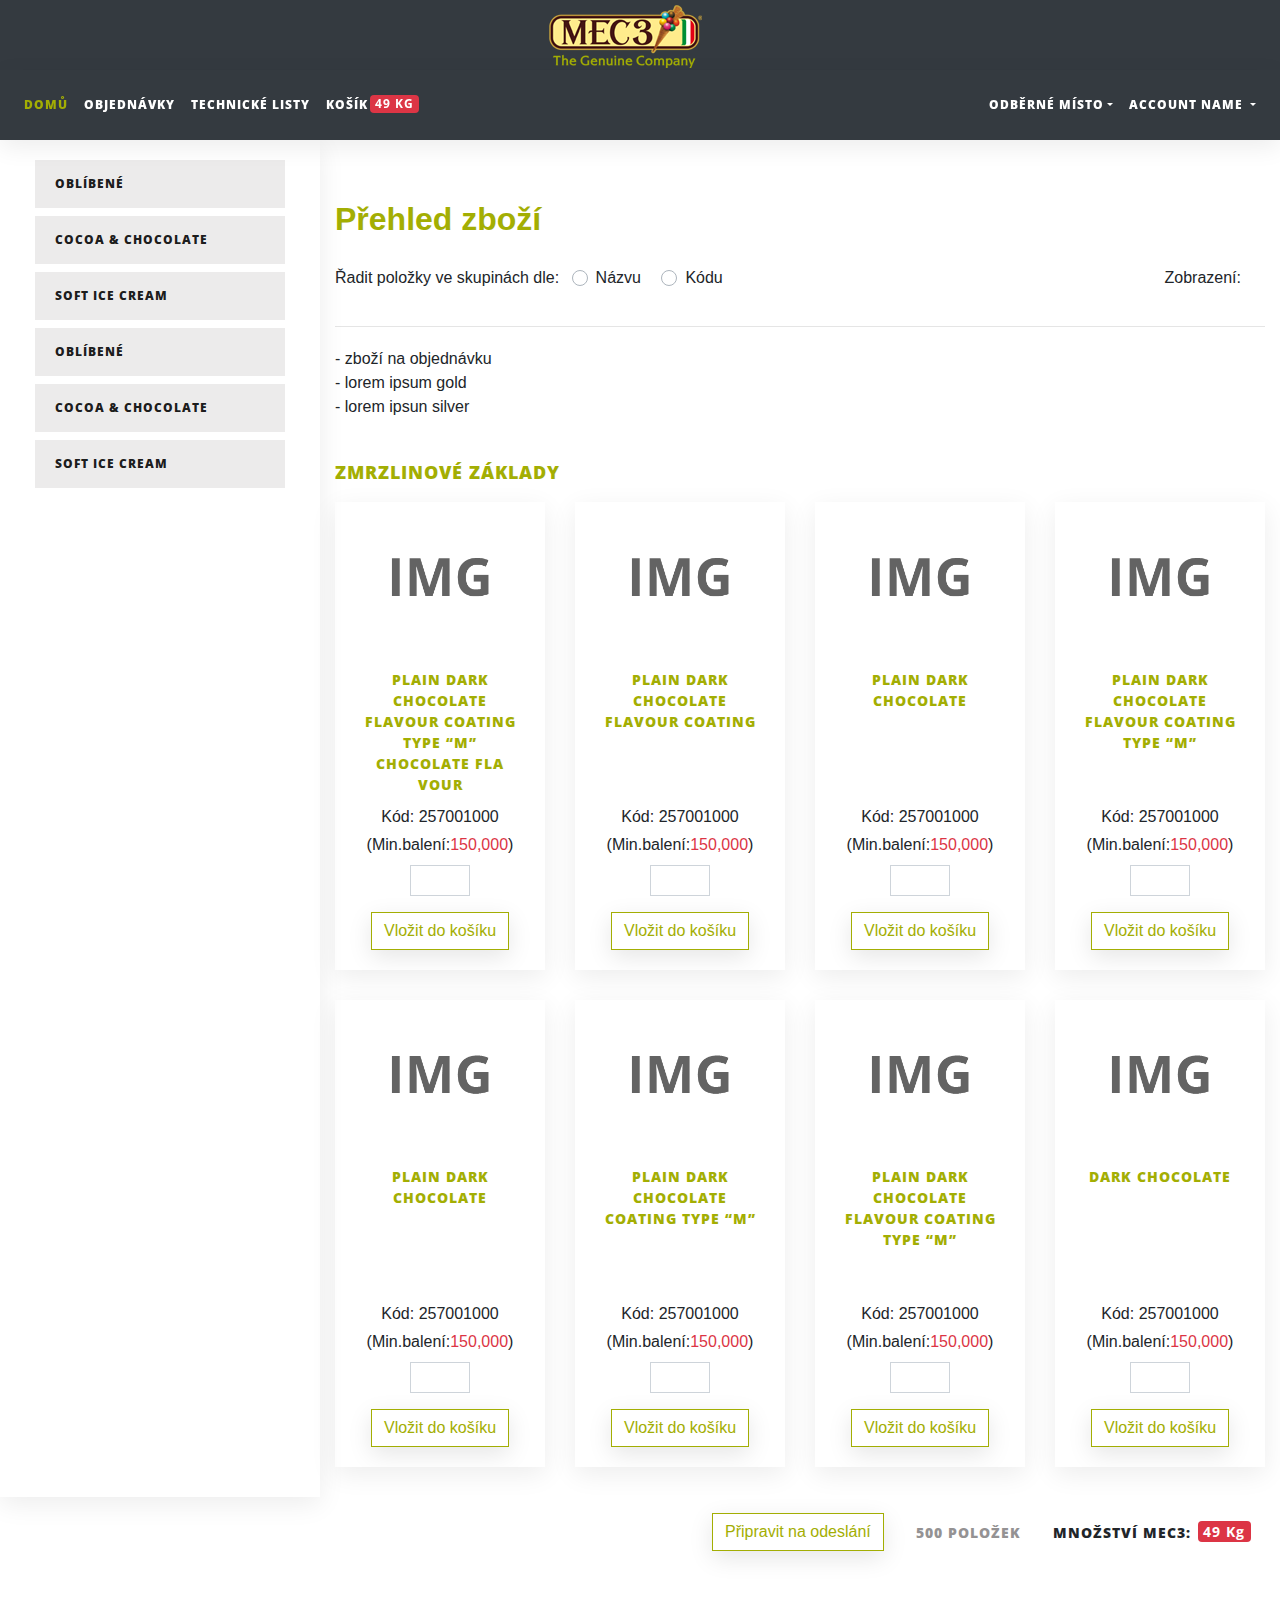
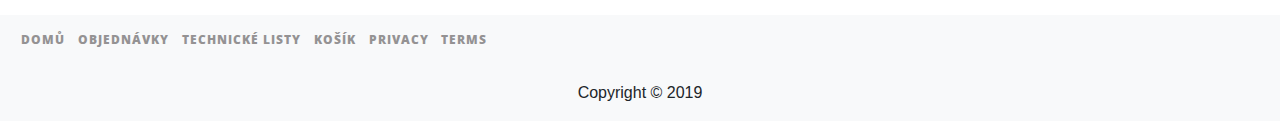
<file: products-grid.html>
<!doctype html>
<html lang="en">
<head>
    <!-- Required meta tags -->
    <meta charset="utf-8">
    <meta name="viewport" content="width=device-width, initial-scale=1, shrink-to-fit=no">

    <!-- Bootstrap CSS -->
    <link rel="stylesheet" href="MEC3-B2B/styles/bootstrap.min.css"/>
    <link rel="stylesheet" href="MEC3-B2B/styles/main.css"/>

    <!-- Fonts -->
    <link href="https://fonts.googleapis.com/css?family=Open+Sans:300,300i,400,400i,700,700i,800" rel="stylesheet">
    <link rel="stylesheet" href="https://use.fontawesome.com/releases/v5.7.2/css/all.css"
          integrity="sha384-fnmOCqbTlWIlj8LyTjo7mOUStjsKC4pOpQbqyi7RrhN7udi9RwhKkMHpvLbHG9Sr" crossorigin="anonymous">


    <title>Objednávkový systém MEC 3</title>
</head>
<body class="home">

<header>
    <ul class="nav justify-content-center fixed-top navbar-dark bg-dark">
        <li class="nav-item">
            <a class="navbar-brand" href="index.html">
                <img class="" src="MEC3-B2B/media/mec3_logo.png" alt="MEC3">
            </a>
        </li>
    </ul>
    <nav class="navbar navbar-expand-lg fixed-top navbar-dark bg-dark" style="">
        <a class="navbar-brand mr-auto pr-30  d-lg-none" href="homepage.html">Objednávkový systém</a>
        <button class="navbar-toggler p-0 border-0" type="button" data-toggle="offcanvas">
            <span class="navbar-toggler-icon"></span>
        </button>
        <div class="navbar-collapse offcanvas-collapse justify-content-center" id="navbarsExampleDefault">
            <ul class="navbar-nav mr-auto">
                <li class="nav-item active">
                    <!--<a class="nav-link" href="homepage.html"><i class="fas fa-home"></i></a>-->
                    <a class="nav-link" href="homepage.html">Domů</a>
                </li>
                <li class="nav-item">
                    <a class="nav-link" href="orders.html">Objednávky</a>
                </li>
                <li class="nav-item">
                    <a class="nav-link" href="technical-sheet.html">Technické listy</a>
                </li>
                <li class="nav-item">
                    <a class="nav-link" href="shopping-cart.html">Košík<span class="badge badge-secondary">49&nbsp;kg</span></a>
                </li>
            </ul>
            <div>
                <ul class="navbar-nav mr-auto">
                    <li class="nav-item">
                        <div class="dropdown-select">
                            <div class="caption nav-link">Odběrné místo</div>
                            <div class="list">
                                <a class="dropdown-item" href="#">Odběrné místo Ostrava</a>
                                <a class="dropdown-item" href="#">Odběrné místo Praha</a>
                                <a class="dropdown-item" href="#">Odběrné místo</a>
                                <a class="dropdown-item" href="#">Odběrné místo Brno</a>
                                <a class="dropdown-item" href="#">Odběrné místo</a>
                                <a class="dropdown-item" href="#">Odběrné místo Hradec Králové</a>
                            </div>
                        </div>
                    </li>
                    <li class="nav-item dropdown">
                        <a class="nav-link dropdown-toggle" href="#" id="navbarDropdown" role="button"
                           data-toggle="dropdown" aria-haspopup="true" aria-expanded="false">
                            Account Name
                        </a>
                        <div class="dropdown-menu dropdown-menu-right" aria-labelledby="navbarDropdown">
                            <address class="dropdown-item">
                                <strong>Almeco, s.r.o.</strong><br>
                                Škvorecká 1803<br>
                                25082 Úvaly
                            </address>
                            <div class="dropdown-divider"></div>
                            <a class="dropdown-item" href="#">Odhlásit</a>
                        </div>
                    </li>
                </ul>
            </div>
        </div>
    </nav>
</header>

<div class="container-fluid main-content">
    <div class="row">
        <div class="col-12 col-lg-3 box-shadow">
            <!--filter-->
            <div class="filter">
                <div class="panel-group" id="accordion" role="tablist" aria-multiselectable="true">
                    <div class="panel panel-default">
                        <div class="panel-heading" id="headingOne" role="tab">
                            <p class="panel-title mb-2">
                                <a class="collapsed" role="button" data-toggle="collapse" data-parent="#accordion"
                                   href="#collapseOne" aria-expanded="false" aria-controls="collapseOne"><i
                                        class="pull-right fa fa-plus"></i>Oblíbené</a>
                            </p>
                        </div>
                        <div class="panel-collapse collapse in" id="collapseOne" role="tabpanel"
                             aria-labelledby="headingOne">
                            <div class="panel-body">
                                <a href="#">Cukrářské směsi</a>
                                <a href="#">Makarónky</a>
                                <a href="#">Bavarois</a>
                            </div>
                        </div>
                    </div>
                    <div class="panel panel-default">
                        <div class="panel-heading" id="headingTwo" role="tab">
                            <p class="panel-title mb-2">
                                <a class="collapsed" role="button" data-toggle="collapse" data-parent="#accordion"
                                   href="#collapseTwo" aria-expanded="false" aria-controls="collapseTwo"><i
                                        class="pull-right fa fa-plus"></i>Cocoa &
                                    Chocolate</a>
                            </p>
                        </div>
                        <div class="panel-collapse collapse" id="collapseTwo" role="tabpanel"
                             aria-labelledby="headingTwo">
                            <div class="panel-body">
                                <a href="#">Hotové náplně</a>
                                <a href="#">Modelovací hmoty</a>
                                <a href="#">Polevy</a>
                            </div>
                        </div>
                    </div>
                    <div class="panel panel-default">
                        <div class="panel-heading" id="headingThree" role="tab">
                            <p class="panel-title mb-2">
                                <a class="collapsed" role="button" data-toggle="collapse" data-parent="#accordion"
                                   href="#collapseThree" aria-expanded="false" aria-controls="collapseThree"><i
                                        class="pull-right fa fa-plus"></i>Soft ice cream</a>
                            </p>
                        </div>
                        <div class="panel-collapse collapse" id="collapseThree" role="tabpanel"
                             aria-labelledby="headingThree">
                            <div class="panel-body">
                                <a href="#">Hotové náplně</a>
                                <a href="#">Cukrářské směsi</a>
                                <a href="#">Makarónky</a>
                                <a href="#">Bavarois</a>
                                <a href="#">Modelovací hmoty</a>
                                <a href="#">Polevy</a>
                            </div>
                        </div>
                    </div>
                    <div class="panel panel-default">
                        <div class="panel-heading" id="headingFour" role="tab">
                            <p class="panel-title mb-2">
                                <a class="collapsed" role="button" data-toggle="collapse" data-parent="#accordion"
                                   href="#collapseFour" aria-expanded="false" aria-controls="headingFour"><i
                                        class="pull-right fa fa-plus"></i>Oblíbené</a>
                            </p>
                        </div>
                        <div class="panel-collapse collapse in" id="collapseFour" role="tabpanel"
                             aria-labelledby="headingOne">
                            <div class="panel-body">
                                <a href="#">Cukrářské směsi</a>
                                <a href="#">Makarónky</a>
                                <a href="#">Bavarois</a>
                            </div>
                        </div>
                    </div>
                    <div class="panel panel-default">
                        <div class="panel-heading" id="headingFive" role="tab">
                            <p class="panel-title mb-2">
                                <a class="collapsed" role="button" data-toggle="collapse" data-parent="#accordion"
                                   href="#collapseFive" aria-expanded="false" aria-controls="collapseFive"><i
                                        class="pull-right fa fa-plus"></i>Cocoa &
                                    Chocolate</a>
                            </p>
                        </div>
                        <div class="panel-collapse collapse" id="collapseFive" role="tabpanel"
                             aria-labelledby="headingFive">
                            <div class="panel-body">
                                <a href="#">Hotové náplně</a>
                                <a href="#">Modelovací hmoty</a>
                                <a href="#">Polevy</a>
                            </div>
                        </div>
                    </div>
                    <div class="panel panel-default">
                        <div class="panel-heading" id="headingSix" role="tab">
                            <p class="panel-title mb-2">
                                <a class="collapsed" role="button" data-toggle="collapse" data-parent="#accordion"
                                   href="#collapseSix" aria-expanded="false" aria-controls="collapseSix"><i
                                        class="pull-right fa fa-plus"></i>Soft ice cream</a>
                            </p>
                        </div>
                        <div class="panel-collapse collapse" id="collapseSix" role="tabpanel"
                             aria-labelledby="headingSix">
                            <div class="panel-body">
                                <a href="#">Hotové náplně</a>
                                <a href="#">Cukrářské směsi</a>
                                <a href="#">Makarónky</a>
                                <a href="#">Bavarois</a>
                                <a href="#">Modelovací hmoty</a>
                                <a href="#">Polevy</a>
                            </div>
                        </div>
                    </div>
                </div>
            </div>
        </div>
        <div class="col-12 col-lg-9">
            <h2>Přehled zboží</h2>
            <div class="d-flex flex-wrap justify-content-between">
                <!--řazení-->
                <div class="pb-3">
                    <span class="mr-2">Řadit položky ve skupinách dle:</span>
                    <div class="custom-control custom-radio custom-control-inline">
                        <input type="radio" id="customRadioInline1" name="customRadioInline1"
                               class="custom-control-input">
                        <label class="custom-control-label" for="customRadioInline1">Názvu</label>
                    </div>
                    <div class="custom-control custom-radio custom-control-inline">
                        <input type="radio" id="customRadioInline2" name="customRadioInline1"
                               class="custom-control-input">
                        <label class="custom-control-label" for="customRadioInline2">Kódu</label>
                    </div>
                </div>
                <!--zobrazení-->
                <div class="pb-2">
                    <span class="mr-2">Zobrazení:</span>
                    <a class="display-page" href="homepage.html"><i class="fas fa-align-justify pl-1 pr-1"></i></a>
                    <a class="display-page active" href="products-grid.html"><i class="fas fa-th pl-1 pr-1"></i></a>
                </div>
            </div>

            <hr>
            <!--info-->
            <ul class="list-horizontal list-unstyled">
                <li><i class="fas fa-cube solomon"></i> - zboží na objednávku</li>
                <li><i class="fas fa-star gold"></i> - lorem ipsum gold</li>
                <li><i class="fas fa-star silver"></i> - lorem ipsun silver</li>
            </ul>
            <!--grid-->
            <p class="table-title">ZMRZLINOVÉ ZÁKLADY</p>
            <div class="row">
                <!--card-->
                <div class="col-sm-6 col-md-4 col-lg-4 col-xl-3">
                    <div class="product-card box-shadow">
                        <div>
                            <img class="img-fluid" src="MEC3-B2B/media/blank-img.png" alt="">
                        </div>
                        <div class="text-center product-card-text">
                            <div class="mb-1">
                                <i class="fas fa-star silver"></i>
                                <i class="fas fa-cube solomon"></i>
                                <i class="fas fa-cube gold"></i>
                            </div>
                            <p class="bold-text green">PLAIN DARK CHOCOLATE FLAVOUR COATING TYPE “M” CHOCOLATE FLA VOUR</p>
                            <p class="mb-1">Kód: <span>257001000</span></p>
                            <p class="mb-2">(Min.balení:<span class="red">150,000</span>)</p>
                            <input class="form-control form-control-sm mb-3" type="text"><br/>
                            <button type="button" class="btn btn-main">Vložit do košíku</button>
                        </div>
                    </div>
                </div>
                <!--card-->
                <div class="col-sm-6 col-md-4 col-lg-4 col-xl-3">
                    <div class="product-card box-shadow">
                        <div>
                            <img class="img-fluid" src="MEC3-B2B/media/blank-img.png" alt="">
                        </div>
                        <div class="text-center product-card-text">
                            <div class="mb-1">
                                <i class="fas fa-star silver"></i>
                                <i class="fas fa-cube solomon"></i>
                                <i class="fas fa-cube gold"></i>
                            </div>
                            <p class="bold-text green">PLAIN DARK CHOCOLATE FLAVOUR COATING</p>
                            <p class="mb-1">Kód: <span>257001000</span></p>
                            <p class="mb-2">(Min.balení:<span class="red">150,000</span>)</p>
                            <input class="form-control form-control-sm mb-3" type="text"><br/>
                            <button type="button" class="btn btn-main">Vložit do košíku</button>
                        </div>
                    </div>
                </div>
                <!--card-->
                <div class="col-sm-6 col-md-4 col-lg-4 col-xl-3">
                    <div class="product-card box-shadow">
                        <div>
                            <img class="img-fluid" src="MEC3-B2B/media/blank-img.png" alt="">
                        </div>
                        <div class="text-center product-card-text">
                            <div class="mb-1">
                                <i class="fas fa-star silver"></i>
                                <i class="fas fa-cube solomon"></i>
                                <i class="fas fa-cube gold"></i>
                            </div>
                            <p class="bold-text green">PLAIN DARK CHOCOLATE</p>
                            <p class="mb-1">Kód: <span>257001000</span></p>
                            <p class="mb-2">(Min.balení:<span class="red">150,000</span>)</p>
                            <input class="form-control form-control-sm mb-3" type="text"><br/>
                            <button type="button" class="btn btn-main">Vložit do košíku</button>
                        </div>
                    </div>
                </div>
                <!--card-->
                <div class="col-sm-6 col-md-4 col-lg-4 col-xl-3">
                    <div class="product-card box-shadow">
                        <div>
                            <img class="img-fluid" src="MEC3-B2B/media/blank-img.png" alt="">
                        </div>
                        <div class="text-center product-card-text">
                            <div class="mb-1">
                                <i class="fas fa-star silver"></i>
                                <i class="fas fa-cube solomon"></i>
                                <i class="fas fa-cube gold"></i>
                            </div>
                            <p class="bold-text green">PLAIN DARK CHOCOLATE FLAVOUR COATING TYPE “M”</p>
                            <p class="mb-1">Kód: <span>257001000</span></p>
                            <p class="mb-2">(Min.balení:<span class="red">150,000</span>)</p>
                            <input class="form-control form-control-sm mb-3" type="text"><br/>
                            <button type="button" class="btn btn-main">Vložit do košíku</button>
                        </div>
                    </div>
                </div>
                <!--card-->
                <div class="col-sm-6 col-md-4 col-lg-4 col-xl-3">
                    <div class="product-card box-shadow">
                        <div>
                            <img class="img-fluid" src="MEC3-B2B/media/blank-img.png" alt="">
                        </div>
                        <div class="text-center product-card-text">
                            <div class="mb-1">
                                <i class="fas fa-star silver"></i>
                                <i class="fas fa-cube solomon"></i>
                                <i class="fas fa-cube gold"></i>
                            </div>
                            <p class="bold-text green">PLAIN DARK CHOCOLATE</p>
                            <p class="mb-1">Kód: <span>257001000</span></p>
                            <p class="mb-2">(Min.balení:<span class="red">150,000</span>)</p>
                            <input class="form-control form-control-sm mb-3" type="text"><br/>
                            <button type="button" class="btn btn-main">Vložit do košíku</button>
                        </div>
                    </div>
                </div>
                <!--card-->
                <div class="col-sm-6 col-md-4 col-lg-4 col-xl-3">
                    <div class="product-card box-shadow">
                        <div>
                            <img class="img-fluid" src="MEC3-B2B/media/blank-img.png" alt="">
                        </div>
                        <div class="text-center product-card-text">
                            <div class="mb-1">
                                <i class="fas fa-star silver"></i>
                                <i class="fas fa-cube solomon"></i>
                                <i class="fas fa-cube gold"></i>
                            </div>
                            <p class="bold-text green">PLAIN DARK CHOCOLATE COATING TYPE “M”</p>
                            <p class="mb-1">Kód: <span>257001000</span></p>
                            <p class="mb-2">(Min.balení:<span class="red">150,000</span>)</p>
                            <input class="form-control form-control-sm mb-3" type="text"><br/>
                            <button type="button" class="btn btn-main">Vložit do košíku</button>
                        </div>
                    </div>
                </div>
                <!--card-->
                <div class="col-sm-6 col-md-4 col-lg-4 col-xl-3">
                    <div class="product-card box-shadow">
                        <div>
                            <img class="img-fluid" src="MEC3-B2B/media/blank-img.png" alt="">
                        </div>
                        <div class="text-center product-card-text">
                            <div class="mb-1">
                                <i class="fas fa-star silver"></i>
                                <i class="fas fa-cube solomon"></i>
                                <i class="fas fa-cube gold"></i>
                            </div>
                            <p class="bold-text green">PLAIN DARK CHOCOLATE FLAVOUR COATING TYPE “M”</p>
                            <p class="mb-1">Kód: <span>257001000</span></p>
                            <p class="mb-2">(Min.balení:<span class="red">150,000</span>)</p>
                            <input class="form-control form-control-sm mb-3" type="text"><br/>
                            <button type="button" class="btn btn-main">Vložit do košíku</button>
                        </div>
                    </div>
                </div>
                <!--card-->
                <div class="col-sm-6 col-md-4 col-lg-4 col-xl-3">
                    <div class="product-card box-shadow">
                        <div>
                            <img class="img-fluid" src="MEC3-B2B/media/blank-img.png" alt="">
                        </div>
                        <div class="text-center product-card-text">
                            <div class="mb-1">
                                <i class="fas fa-star silver"></i>
                                <i class="fas fa-cube solomon"></i>
                                <i class="fas fa-cube gold"></i>
                            </div>
                            <p class="bold-text green">DARK CHOCOLATE</p>
                            <p class="mb-1">Kód: <span>257001000</span></p>
                            <p class="mb-2">(Min.balení:<span class="red">150,000</span>)</p>
                            <input class="form-control form-control-sm mb-3" type="text"><br/>
                            <button type="button" class="btn btn-main">Vložit do košíku</button>
                        </div>
                    </div>
                </div>
            </div>

        </div>
    </div>
    <div class="">
        <div class="d-flex flex-wrap justify-content-center justify-content-md-end align-items-center align-middle">
            <div class="p-3">
                <button type="button" class="btn btn-main">Připravit na odeslání</button>
            </div>
            <div class="p-3">
                <a href="shopping-cart.html" class="bold-text"><span>500</span>&nbsp;<span>položek</span></a>
            </div>
            <div class="p-3">
                <!--<p class="in-shop-cart mb-0">Množství MEC3: <span>49kg</span></p>-->
                <p class="in-shop-cart mb-0">Množství MEC3: <span class="badge badge-secondary text-white">49&nbsp;kg</span></p>
            </div>
        </div>
    </div>
</div>

<footer class="mt-5 pt-2 bg-light">
    <div class="container-fluid">
        <div class="row">
            <div class="col-12">
                <ul class="nav">
                    <li class="nav-item">
                        <a class="nav-link" href="#">Domů</a>
                    </li>
                    <li class="nav-item">
                        <a class="nav-link" href="#">Objednávky</a>
                    </li>
                    <li class="nav-item">
                        <a class="nav-link" href="#">Technické listy</a>
                    </li>
                    <li class="nav-item">
                        <a class="nav-link" href="#">Košík</a>
                    </li>
                    <li class="nav-item">
                        <a class="nav-link" href="#">Privacy</a>
                    </li>
                    <li class="nav-item">
                        <a class="nav-link" href="#">Terms</a>
                    </li>
                </ul>
            </div>
        </div>
        <div class="row mt-4">
            <div class="col-12 text-center">
                <p>Copyright © 2019</p>
            </div>
        </div>
    </div>
</footer>


<script src="MEC3-B2B/scripts/jquery-3.3.1.slim.min.js"></script>
<script src="MEC3-B2B/scripts/bootstrap.min.js"></script>
<script src="MEC3-B2B/scripts/main.js"></script>
</body>
</html>
</file>
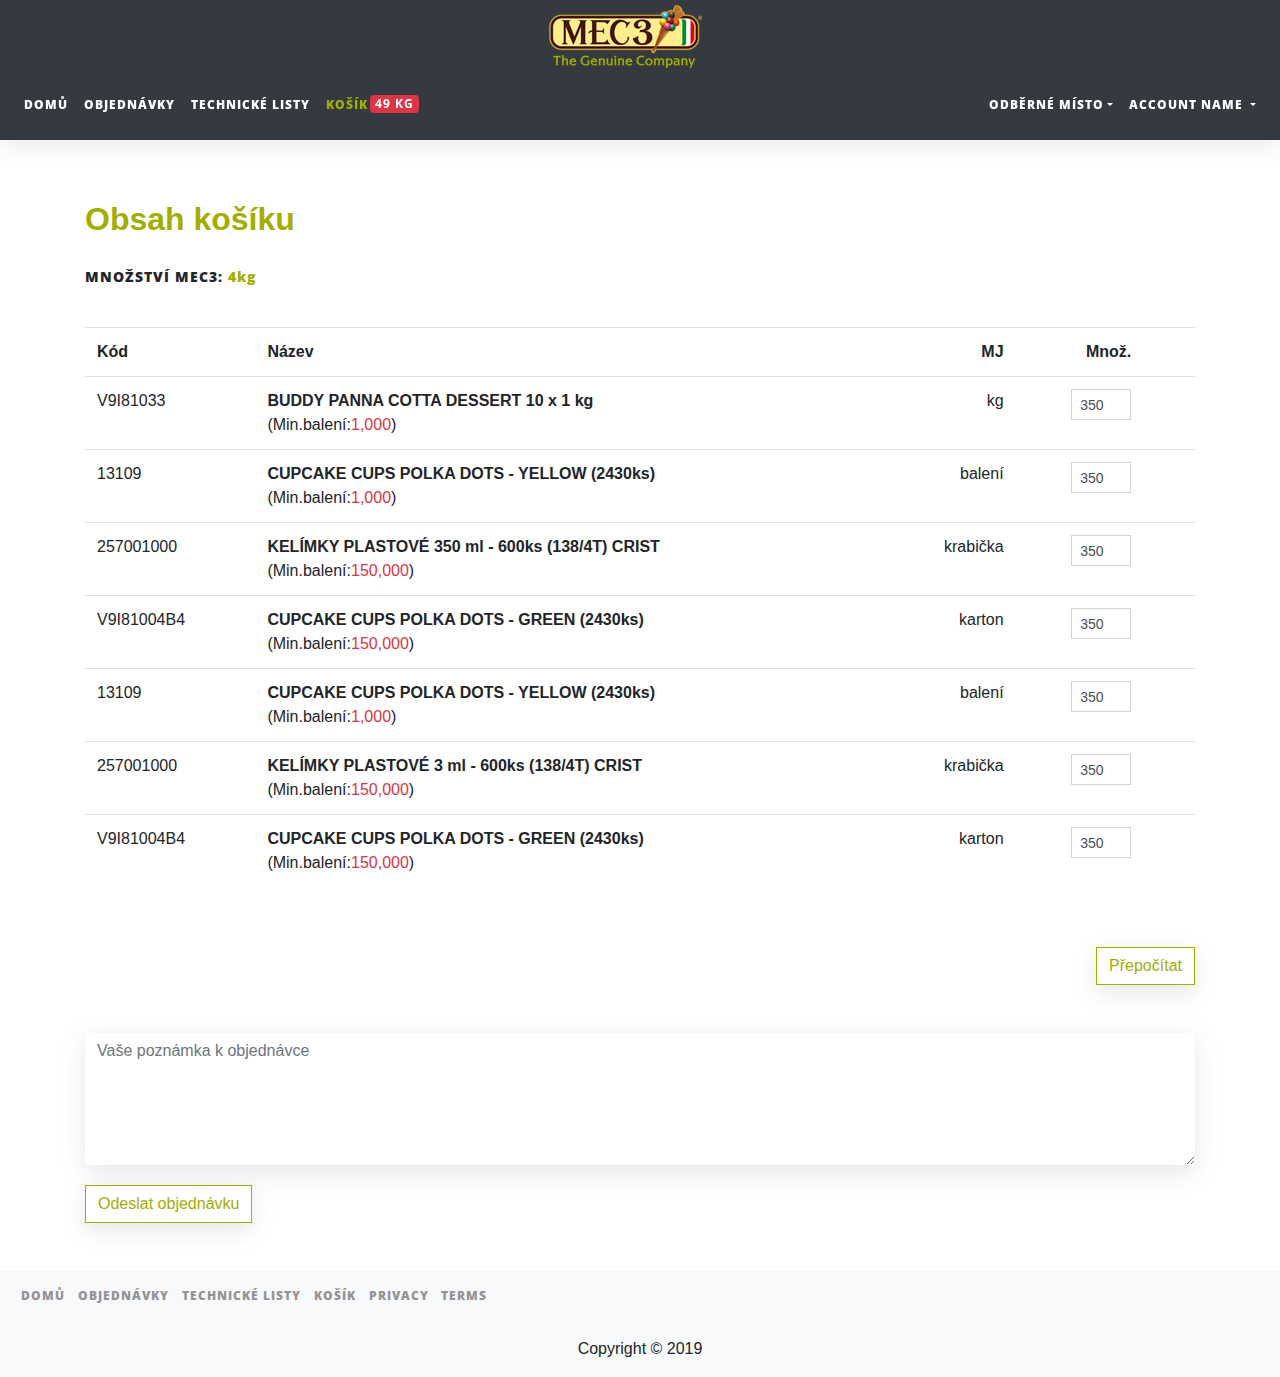
<file: shopping-cart.html>
<!doctype html>
<html lang="en">
<head>
    <!-- Required meta tags -->
    <meta charset="utf-8">
    <meta name="viewport" content="width=device-width, initial-scale=1, shrink-to-fit=no">

    <!-- Bootstrap CSS -->
    <link rel="stylesheet" href="MEC3-B2B/styles/bootstrap.min.css"/>
    <link rel="stylesheet" href="MEC3-B2B/styles/main.css"/>

    <!-- Fonts -->
    <link href="https://fonts.googleapis.com/css?family=Open+Sans:300,300i,400,400i,700,700i,800" rel="stylesheet">
    <link rel="stylesheet" href="https://use.fontawesome.com/releases/v5.7.2/css/all.css"
          integrity="sha384-fnmOCqbTlWIlj8LyTjo7mOUStjsKC4pOpQbqyi7RrhN7udi9RwhKkMHpvLbHG9Sr" crossorigin="anonymous">

    <title>Objednávkový systém MEC 3</title>
</head>
<body class="shoping-cart">

<header>
    <ul class="nav justify-content-center fixed-top navbar-dark bg-dark">
        <li class="nav-item">
            <a class="navbar-brand" href="index.html">
                <img class="" src="MEC3-B2B/media/mec3_logo.png" alt="MEC3">
            </a>
        </li>
    </ul>
    <nav class="navbar navbar-expand-lg fixed-top navbar-dark bg-dark" style="">
        <a class="navbar-brand mr-auto pr-30  d-lg-none" href="homepage.html">Objednávkový systém</a>
        <button class="navbar-toggler p-0 border-0" type="button" data-toggle="offcanvas">
            <span class="navbar-toggler-icon"></span>
        </button>
        <div class="navbar-collapse offcanvas-collapse justify-content-center" id="navbarsExampleDefault">
            <ul class="navbar-nav mr-auto">
                <li class="nav-item">
                    <!--<a class="nav-link" href="homepage.html"><i class="fas fa-home"></i></a>-->
                    <a class="nav-link" href="homepage.html">Domů</a>
                </li>
                <li class="nav-item">
                    <a class="nav-link" href="orders.html">Objednávky</a>
                </li>
                <li class="nav-item">
                    <a class="nav-link" href="technical-sheet.html">Technické listy</a>
                </li>
                <li class="nav-item active">
                    <a class="nav-link" href="shopping-cart.html">Košík<span class="badge badge-secondary">49&nbsp;kg</span></a>
                </li>
            </ul>
            <div>
                <ul class="navbar-nav mr-auto">
                    <li class="nav-item">
                        <div class="dropdown-select">
                            <div class="caption nav-link">Odběrné místo</div>
                            <div class="list">
                                <a class="dropdown-item" href="#">Odběrné místo Ostrava</a>
                                <a class="dropdown-item" href="#">Odběrné místo Praha</a>
                                <a class="dropdown-item" href="#">Odběrné místo</a>
                                <a class="dropdown-item" href="#">Odběrné místo Brno</a>
                                <a class="dropdown-item" href="#">Odběrné místo</a>
                                <a class="dropdown-item" href="#">Odběrné místo Hradec Králové</a>
                            </div>
                        </div>
                    </li>
                    <li class="nav-item dropdown">
                        <a class="nav-link dropdown-toggle" href="#" id="navbarDropdown" role="button"
                           data-toggle="dropdown" aria-haspopup="true" aria-expanded="false">
                            Account Name
                        </a>
                        <div class="dropdown-menu dropdown-menu-right" aria-labelledby="navbarDropdown">
                            <address class="dropdown-item">
                                <strong>Almeco, s.r.o.</strong><br>
                                Škvorecká 1803<br>
                                25082 Úvaly
                            </address>
                            <div class="dropdown-divider"></div>
                            <a class="dropdown-item" href="#">Odhlásit</a>
                        </div>
                    </li>
                </ul>
            </div>
        </div>
    </nav>
</header>

<div class="container main-content">
    <h2>Obsah košíku</h2>
    <p class="in-shop-cart pb-4">Množství MEC3: <span>4kg</span></p>
    <div class="row">
        <div class="col-12">
            <!--table-->
            <table class="table table-xs">
                <tr>
                    <th>Kód</th>
                    <th>Název</th>
                    <th class="text-right">MJ</th>
                    <th class="text-right">Množ.</th>
                    <th></th>
                </tr>
                <tr class="item-row">
                    <td title="Kód">V9I81033</td>
                    <td valign="middle">
                        <b><span>BUDDY PANNA COTTA DESSERT 10 x 1 kg</span></b>
                        <br>
                        <span>(Min.balení:<span class="red">1,000</span>)</span>
                    </td>
                    <td class="text-right" title="MJ">kg</td>
                    <td class="text-right" title="Množství"><input class="form-control form-control-sm" type="text"
                                                                   value="350"></td>
                    <td title="Odstranit z košíku"><a href="#"><i class="fas fa-times red"></i></a></td>
                </tr>
                <tr class="item-row item-row-last">
                    <td title="Kód">13109</td>
                    <td valign="middle">
                        <b><span>CUPCAKE CUPS POLKA DOTS - YELLOW (2430ks)</span></b>
                        <br>
                        <span>(Min.balení:<span class="red">1,000</span>)</span>
                    </td>
                    <td class="text-right" title="MJ">balení</td>
                    <td class="text-right" title="Množství"><input class="form-control form-control-sm" type="text"
                                                                   value="350"></td>
                    <td title="Odstranit z košíku"><a href="#"><i class="fas fa-times red"></i></a></td>
                </tr>
                <tr class="item-row item-row-last">
                    <td title="Kód">257001000</td>
                    <td valign="middle">
                        <b><span>KELÍMKY PLASTOVÉ 350 ml - 600ks (138/4T) CRIST</span></b>
                        <br>
                        <span>(Min.balení:<span class="red">150,000</span>)</span>
                    </td>
                    <td class="text-right" title="MJ">krabička</td>
                    <td class="text-right" title="Množství"><input class="form-control form-control-sm" type="text"
                                                                   value="350"></td>
                    <td title="Odstranit z košíku"><a href="#"><i class="fas fa-times red"></i></a></td>
                </tr>
                <tr class="item-row item-row-last">

                    <td title="Kód">V9I81004B4</td>
                    <td valign="middle">
                        <b><span>CUPCAKE CUPS POLKA DOTS - GREEN (2430ks)</span></b>
                        <br>
                        <span>(Min.balení:<span class="red">150,000</span>)</span>
                    </td>
                    <td class="text-right" title="MJ">karton</td>
                    <td class="text-right" title="Množství"><input class="form-control form-control-sm" type="text"
                                                                   value="350"></td>
                    <td title="Odstranit z košíku"><a href="#"><i class="fas fa-times red"></i></a></td>
                </tr>
                <tr class="item-row item-row-last">
                    <td title="Kód">13109</td>
                    <td valign="middle">
                        <b><span>CUPCAKE CUPS POLKA DOTS - YELLOW (2430ks)</span></b>
                        <br>
                        <span>(Min.balení:<span class="red">1,000</span>)</span>
                    </td>
                    <td class="text-right" title="MJ">balení</td>
                    <td class="text-right" title="Množství"><input class="form-control form-control-sm" type="text"
                                                                   value="350"></td>
                    <td title="Odstranit z košíku"><a href="#"><i class="fas fa-times red"></i></a></td>
                </tr>
                <tr class="item-row item-row-last">
                    <td title="Kód">257001000</td>
                    <td valign="middle">
                        <b><span>KELÍMKY PLASTOVÉ 3 ml - 600ks (138/4T) CRIST</span></b>
                        <br>
                        <span>(Min.balení:<span class="red">150,000</span>)</span>
                    </td>
                    <td class="text-right" title="MJ">krabička</td>
                    <td class="text-right" title="Množství"><input class="form-control form-control-sm" type="text"
                                                                   value="350"></td>
                    <td title="Odstranit z košíku"><a href="#"><i class="fas fa-times red"></i></a></td>
                </tr>
                <tr class="item-row item-row-last">
                    <td title="Kód">V9I81004B4</td>
                    <td valign="middle">
                        <b><span>CUPCAKE CUPS POLKA DOTS - GREEN (2430ks)</span></b>
                        <br>
                        <span>(Min.balení:<span class="red">150,000</span>)</span>
                    </td>
                    <td class="text-right" title="MJ">karton</td>
                    <td class="text-right" title="Množství"><input class="form-control form-control-sm" type="text"
                                                                   value="350"></td>
                    <td title="Odstranit z košíku"><a href="#"><i class="fas fa-times red"></i></a></td>
                </tr>
            </table>
            <button type="button" class="btn float-right btn-main">Přepočítat</button>
        </div>
    </div>
    <div class="row">
        <div class="col-12 mt-5">
            <div class="form-group mb-3">
                <textarea class="form-control mec3-input" id="" rows="5"
                          placeholder="Vaše poznámka k objednávce"></textarea>
            </div>
            <button type="button" class="btn btn-main">Odeslat objednávku</button>
        </div>
    </div>
</div>

<footer class="mt-5 pt-2 bg-light">
    <div class="container-fluid">
    <div class="row">
        <div class="col-12">
            <ul class="nav">
                <li class="nav-item">
                    <a class="nav-link" href="#">Domů</a>
                </li>
                <li class="nav-item">
                    <a class="nav-link" href="#">Objednávky</a>
                </li>
                <li class="nav-item">
                    <a class="nav-link" href="#">Technické listy</a>
                </li>
                <li class="nav-item">
                    <a class="nav-link" href="#">Košík</a>
                </li>
                <li class="nav-item">
                    <a class="nav-link" href="#">Privacy</a>
                </li>
                <li class="nav-item">
                    <a class="nav-link" href="#">Terms</a>
                </li>
            </ul>
        </div>
    </div>
    <div class="row mt-4">
        <div class="col-12 text-center">
            <p>Copyright © 2019</p>
        </div>
    </div>
    </div>
</footer>

<script src="MEC3-B2B/scripts/jquery-3.3.1.slim.min.js"></script>
<script src="MEC3-B2B/scripts/bootstrap.min.js"></script>
<script src="MEC3-B2B/scripts/main.js"></script>
</body>
</html>
</file>
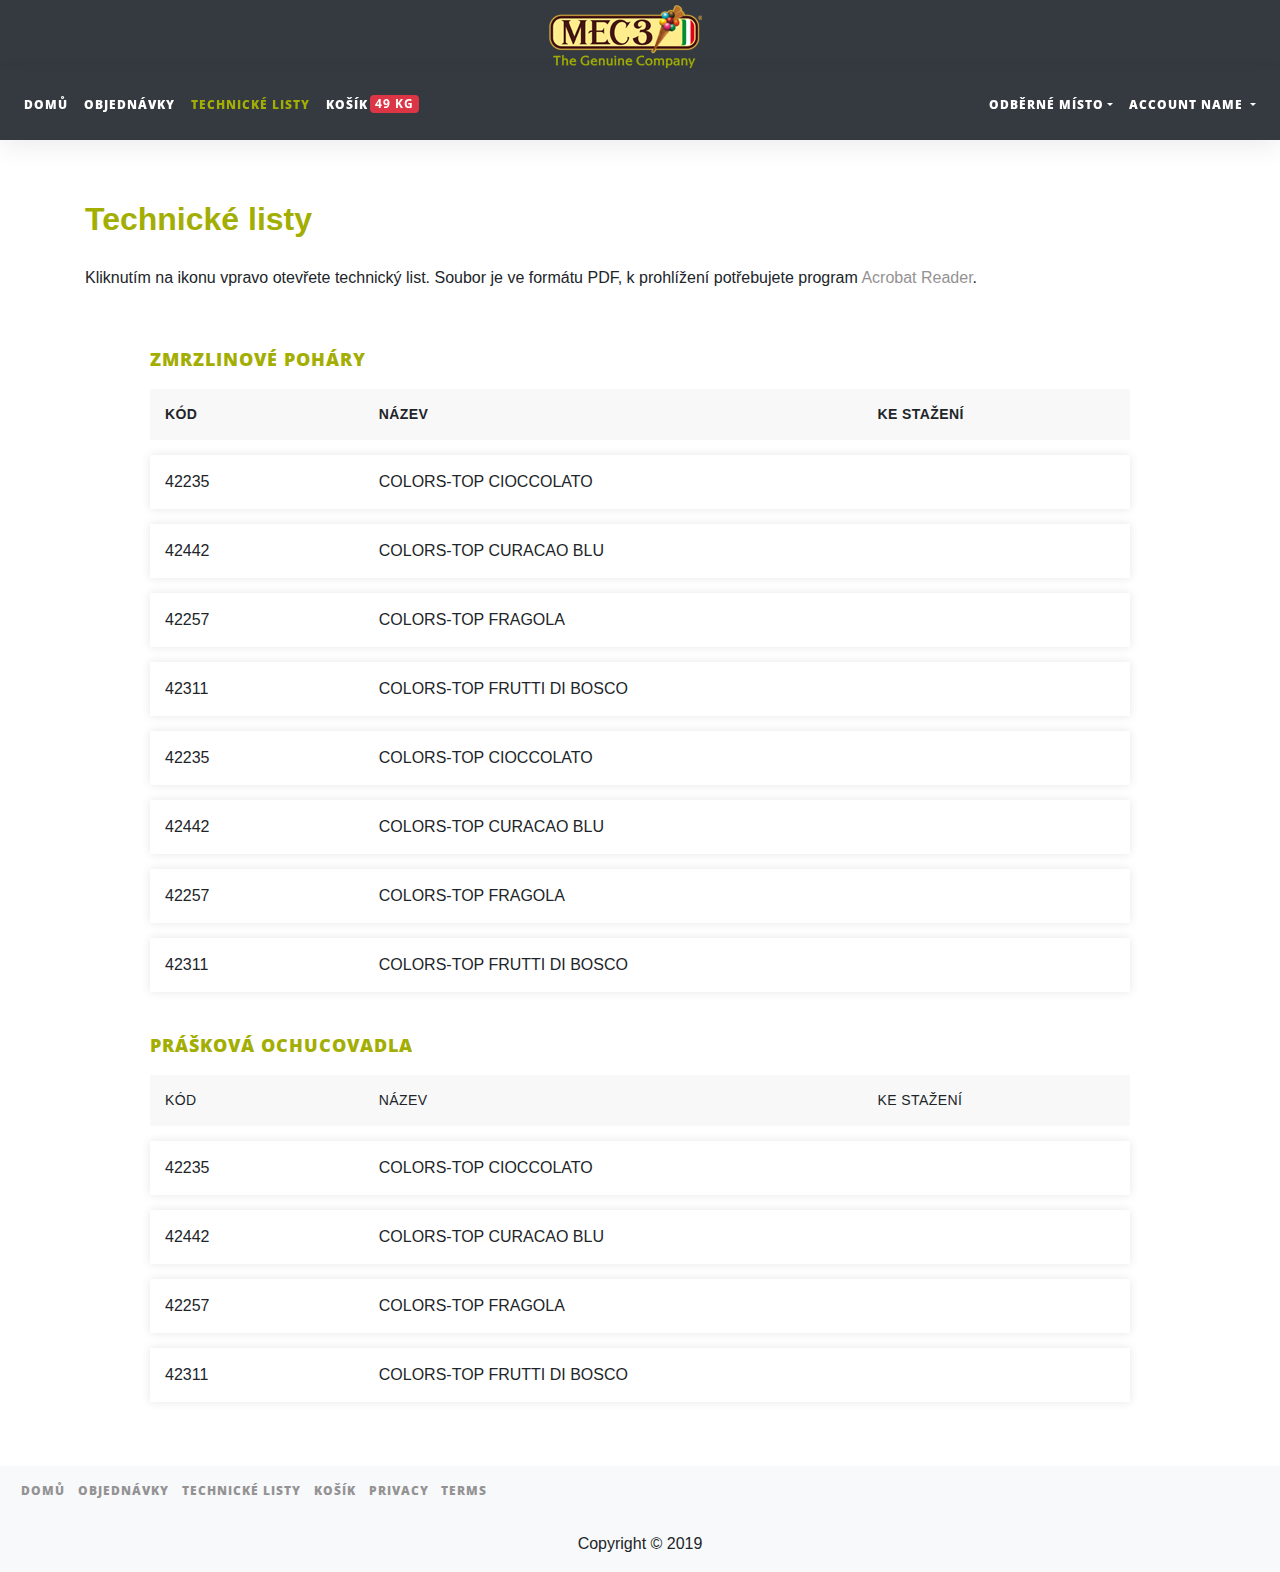
<file: technical-sheet.html>
<!doctype html>
<html lang="en">
<head>
    <!-- Required meta tags -->
    <meta charset="utf-8">
    <meta name="viewport" content="width=device-width, initial-scale=1, shrink-to-fit=no">

    <!-- Bootstrap CSS -->
    <link rel="stylesheet" href="MEC3-B2B/styles/bootstrap.min.css"/>
    <link rel="stylesheet" href="MEC3-B2B/styles/main.css"/>

    <!-- Fonts -->
    <link href="https://fonts.googleapis.com/css?family=Open+Sans:300,300i,400,400i,700,700i,800" rel="stylesheet">
    <link rel="stylesheet" href="https://use.fontawesome.com/releases/v5.7.2/css/all.css"
          integrity="sha384-fnmOCqbTlWIlj8LyTjo7mOUStjsKC4pOpQbqyi7RrhN7udi9RwhKkMHpvLbHG9Sr" crossorigin="anonymous">

    <title>Objednávkový systém MEC 3</title>
</head>
<body>

<header>
    <ul class="nav justify-content-center fixed-top navbar-dark bg-dark">
        <li class="nav-item">
            <a class="navbar-brand" href="index.html">
                <img class="" src="MEC3-B2B/media/mec3_logo.png" alt="MEC3">
            </a>
        </li>
    </ul>
    <nav class="navbar navbar-expand-lg fixed-top navbar-dark bg-dark" style="">
        <a class="navbar-brand mr-auto pr-30  d-lg-none" href="homepage.html">Objednávkový systém</a>
        <button class="navbar-toggler p-0 border-0" type="button" data-toggle="offcanvas">
            <span class="navbar-toggler-icon"></span>
        </button>
        <div class="navbar-collapse offcanvas-collapse justify-content-center" id="navbarsExampleDefault">
            <ul class="navbar-nav mr-auto">
                <li class="nav-item">
                    <!--<a class="nav-link" href="homepage.html"><i class="fas fa-home"></i></a>-->
                    <a class="nav-link" href="homepage.html">Domů</a>
                </li>
                <li class="nav-item">
                    <a class="nav-link" href="orders.html">Objednávky</a>
                </li>
                <li class="nav-item active">
                    <a class="nav-link" href="technical-sheet.html">Technické listy</a>
                </li>
                <li class="nav-item">
                    <a class="nav-link" href="shopping-cart.html">Košík<span class="badge badge-secondary">49&nbsp;kg</span></a>
                </li>
            </ul>
            <div>
                <ul class="navbar-nav mr-auto">
                    <li class="nav-item">
                        <div class="dropdown-select">
                            <div class="caption nav-link">Odběrné místo</div>
                            <div class="list">
                                <a class="dropdown-item" href="#">Odběrné místo Ostrava</a>
                                <a class="dropdown-item" href="#">Odběrné místo Praha</a>
                                <a class="dropdown-item" href="#">Odběrné místo</a>
                                <a class="dropdown-item" href="#">Odběrné místo Brno</a>
                                <a class="dropdown-item" href="#">Odběrné místo</a>
                                <a class="dropdown-item" href="#">Odběrné místo Hradec Králové</a>
                            </div>
                        </div>
                    </li>
                    <li class="nav-item dropdown">
                        <a class="nav-link dropdown-toggle" href="#" id="navbarDropdown" role="button"
                           data-toggle="dropdown" aria-haspopup="true" aria-expanded="false">
                            Account Name
                        </a>
                        <div class="dropdown-menu dropdown-menu-right" aria-labelledby="navbarDropdown">
                            <address class="dropdown-item">
                                <strong>Almeco, s.r.o.</strong><br>
                                Škvorecká 1803<br>
                                25082 Úvaly
                            </address>
                            <div class="dropdown-divider"></div>
                            <a class="dropdown-item" href="#">Odhlásit</a>
                        </div>
                    </li>
                </ul>
            </div>
        </div>
    </nav>
</header>

<div class="container main-content">
    <div class="">
        <h2>Technické listy</h2>
        <p>Kliknutím na ikonu vpravo otevřete technický list. Soubor je ve formátu PDF, k prohlížení
            potřebujete program <a target="blank" href="http://get.adobe.com/cz/reader/otherversions/">Acrobat
                Reader</a>.
        </p>
    </div>
    <div class="row">
        <div class="col-md-12">
            <div class="container-table">
                <p class="table-title">Zmrzlinové poháry</p>
                <ul class="responsive-table">
                    <li class="table-header">
                        <div class="coll coll-1"><p>Kód</p></div>
                        <div class="coll coll-2"><p>Název</p></div>
                        <div class="coll coll-3"><p>Ke stažení</p></div>
                    </li>
                    <li class="table-row">
                        <div class="coll coll-1" data-label="Kód">42235</div>
                        <div class="coll coll-2" data-label="Název">COLORS-TOP CIOCCOLATO</div>
                        <div class="coll coll-3" data-label="Ke stažení">
                            <a href="MEC3-B2B/media/technicke_listy/New_Blank_Document.pdf" target="_blank">
                                <i class="fs-20 fas fa-file-download"></i>
                            </a>
                        </div>
                    </li>
                    <li class="table-row">
                        <div class="coll coll-1" data-label="Kód">42442</div>
                        <div class="coll coll-2" data-label="Název">COLORS-TOP CURACAO BLU</div>
                        <div class="coll coll-3" data-label="Ke stažení">
                            <a href="MEC3-B2B/media/technicke_listy/New_Blank_Document.pdf" target="_blank">
                                <i class="fs-20 fas fa-file-download"></i>
                            </a>
                        </div>
                    </li>
                    <li class="table-row">
                        <div class="coll coll-1" data-label="Kód">42257</div>
                        <div class="coll coll-2" data-label="Název">COLORS-TOP FRAGOLA</div>
                        <div class="coll coll-3" data-label="Ke stažení">
                            <a href="MEC3-B2B/media/technicke_listy/New_Blank_Document.pdf" target="_blank">
                                <i class="fs-20 fas fa-file-download"></i>
                            </a>
                        </div>
                    </li>
                    <li class="table-row">
                        <div class="coll coll-1" data-label="Kód">42311</div>
                        <div class="coll coll-2" data-label="Název">COLORS-TOP FRUTTI DI BOSCO</div>
                        <div class="coll coll-3" data-label="Ke stažení">
                            <a href="MEC3-B2B/media/technicke_listy/New_Blank_Document.pdf" target="_blank">
                                <i class="fs-20 fas fa-file-download"></i>
                            </a>
                        </div>
                    </li>
                    <li class="table-row">
                        <div class="coll coll-1" data-label="Kód">42235</div>
                        <div class="coll coll-2" data-label="Název">COLORS-TOP CIOCCOLATO</div>
                        <div class="coll coll-3" data-label="Ke stažení">
                            <a href="MEC3-B2B/media/technicke_listy/New_Blank_Document.pdf" target="_blank">
                                <i class="fs-20 fas fa-file-download"></i>
                            </a>
                        </div>
                    </li>
                    <li class="table-row">
                        <div class="coll coll-1" data-label="Kód">42442</div>
                        <div class="coll coll-2" data-label="Název">COLORS-TOP CURACAO BLU</div>
                        <div class="coll coll-3" data-label="Ke stažení">
                            <a href="MEC3-B2B/media/technicke_listy/New_Blank_Document.pdf" target="_blank">
                                <i class="fs-20 fas fa-file-download"></i>
                            </a>
                        </div>
                    </li>
                    <li class="table-row">
                        <div class="coll coll-1" data-label="Kód">42257</div>
                        <div class="coll coll-2" data-label="Název">COLORS-TOP FRAGOLA</div>
                        <div class="coll coll-3" data-label="Ke stažení">
                            <a href="MEC3-B2B/media/technicke_listy/New_Blank_Document.pdf" target="_blank">
                                <i class="fs-20 fas fa-file-download"></i>
                            </a>
                        </div>
                    </li>
                    <li class="table-row">
                        <div class="coll coll-1" data-label="Kód">42311</div>
                        <div class="coll coll-2" data-label="Název">COLORS-TOP FRUTTI DI BOSCO</div>
                        <div class="coll coll-3" data-label="Ke stažení">
                            <a href="MEC3-B2B/media/technicke_listy/New_Blank_Document.pdf" target="_blank">
                                <i class="fs-20 fas fa-file-download"></i>
                            </a>
                        </div>
                    </li>
                </ul>
            </div>
            <div class="container-table">
                <p class="table-title">Prášková ochucovadla</p>
                <ul class="responsive-table">
                    <li class="table-header">
                        <div class="coll coll-1">Kód</div>
                        <div class="coll coll-2">Název</div>
                        <div class="coll coll-3">Ke stažení</div>
                    </li>
                    <li class="table-row">
                        <div class="coll coll-1" data-label="Kód">42235</div>
                        <div class="coll coll-2" data-label="Název">COLORS-TOP CIOCCOLATO</div>
                        <div class="coll coll-3" data-label="Ke stažení">
                            <a href="MEC3-B2B/media/technicke_listy/New_Blank_Document.pdf" target="_blank">
                                <i class="fs-20 fas fa-file-download"></i>
                            </a>
                        </div>
                    </li>
                    <li class="table-row">
                        <div class="coll coll-1" data-label="Kód">42442</div>
                        <div class="coll coll-2" data-label="Název">COLORS-TOP CURACAO BLU</div>
                        <div class="coll coll-3" data-label="Ke stažení">
                            <a href="MEC3-B2B/media/technicke_listy/New_Blank_Document.pdf" target="_blank">
                                <i class="fs-20 fas fa-file-download"></i>
                            </a>
                        </div>
                    </li>
                    <li class="table-row">
                        <div class="coll coll-1" data-label="Kód">42257</div>
                        <div class="coll coll-2" data-label="Název">COLORS-TOP FRAGOLA</div>
                        <div class="coll coll-3" data-label="Ke stažení">
                            <a href="MEC3-B2B/media/technicke_listy/New_Blank_Document.pdf" target="_blank">
                                <i class="fs-20 fas fa-file-download"></i>
                            </a>
                        </div>
                    </li>
                    <li class="table-row">
                        <div class="coll coll-1" data-label="Kód">42311</div>
                        <div class="coll coll-2" data-label="Název">COLORS-TOP FRUTTI DI BOSCO</div>
                        <div class="coll coll-3" data-label="Ke stažení">
                            <a href="MEC3-B2B/media/technicke_listy/New_Blank_Document.pdf" target="_blank">
                                <i class="fs-20 fas fa-file-download"></i>
                            </a>
                        </div>
                    </li>
                </ul>
            </div>
        </div>
    </div>
</div>

<footer class="mt-5 pt-2 bg-light">
    <div class="container-fluid">
        <div class="row">
            <div class="col-12">
                <ul class="nav">
                    <li class="nav-item">
                        <a class="nav-link" href="#">Domů</a>
                    </li>
                    <li class="nav-item">
                        <a class="nav-link" href="#">Objednávky</a>
                    </li>
                    <li class="nav-item">
                        <a class="nav-link" href="#">Technické listy</a>
                    </li>
                    <li class="nav-item">
                        <a class="nav-link" href="#">Košík</a>
                    </li>
                    <li class="nav-item">
                        <a class="nav-link" href="#">Privacy</a>
                    </li>
                    <li class="nav-item">
                        <a class="nav-link" href="#">Terms</a>
                    </li>
                </ul>
            </div>
        </div>
        <div class="row mt-4">
            <div class="col-12 text-center">
                <p>Copyright © 2019</p>
            </div>
        </div>
    </div>
</footer>

<script src="MEC3-B2B/scripts/jquery-3.3.1.slim.min.js"></script>
<script src="MEC3-B2B/scripts/bootstrap.min.js"></script>
<script src="MEC3-B2B/scripts/main.js"></script>
</body>
</html>
</file>
<file: MEC3-B2B/styles/main.css>
@import url('https://fonts.googleapis.com/css?family=Open+Sans:300,300i,400,400i,700,700i,800');

/*font-family: 'Open Sans', sans-serif;*/

html,
body {
    /*overflow-x: hidden;  Prevent scroll on narrow devices */
}

body {
    padding-top: 56px;
}

@media (max-width: 991.98px) {
    .offcanvas-collapse {
        position: fixed;
        top: 140px; /* Height of navbar */
        bottom: 0;
        left: 100%;
        width: 100%;
        padding-right: 1rem;
        padding-left: 1rem;
        overflow-y: auto;
        visibility: hidden;
        background-color: #343a40;
        transition: visibility .3s ease-in-out, -webkit-transform .3s ease-in-out;
        transition: transform .3s ease-in-out, visibility .3s ease-in-out;
        transition: transform .3s ease-in-out, visibility .3s ease-in-out, -webkit-transform .3s ease-in-out;
    }

    .offcanvas-collapse.open {
        visibility: visible;
        -webkit-transform: translateX(-100%);
        transform: translateX(-100%);
    }
}

@media (max-width: 425px) {
    .offcanvas-collapse {
        left: 100%;
    }
}

.nav-scroller {
    position: relative;
    z-index: 2;
    height: 2.75rem;
    overflow-y: hidden;
}

.nav-scroller .nav {
    display: -ms-flexbox;
    display: flex;
    -ms-flex-wrap: nowrap;
    flex-wrap: nowrap;
    padding-bottom: 1rem;
    margin-top: -1px;
    overflow-x: auto;
    color: rgba(255, 255, 255, .75);
    text-align: center;
    white-space: nowrap;
    -webkit-overflow-scrolling: touch;
}

/*
 * Navbar
 */

.navbar {
    top: 70px;
    height: 70px;
    box-shadow: 0px 7px 25px rgba(0, 0, 0, .075) !important;
}

header .navbar-dark .navbar-nav .nav-link {
    font-family: 'Open Sans', 'Arial', sans-serif;
    font-size: 12px;
    font-weight: 800 !important;
    display: block;
    color: #fff;
    text-transform: uppercase;
    letter-spacing: 1px;
}

header .navbar-dark .navbar-brand {
    font-family: 'Open Sans', 'Arial', sans-serif;
    font-size: 18px;
    font-weight: 800 !important;
    display: block;
    color: #a3ae03;
    margin-right: 30px;
}

header .navbar-dark .navbar-brand:hover {
    color: #a3ae03;
}

header .navbar-dark .navbar-nav .active > .nav-link,
header .navbar-dark .navbar-nav .nav-link:hover {
    text-decoration: none;
    color: #a3ae03;
}

.dropdown-menu {
    border: 0;
    border-radius: 0;
    box-shadow: 0px 7px 25px rgba(0, 0, 0, .075) !important;
}

address.dropdown-item:hover {
    color: #16181b;
    text-decoration: none;
    background-color: transparent;
}

/*
 * filter
 */

.filter {
    padding: 20px;
}

.filter i {
    margin-right: 5px;
}

.panel-group {
    margin-bottom: 0;
}

.panel-group .panel {
    border-radius: 0;
    box-shadow: none;
}

.panel-group .panel .panel-heading {
    padding: 0;
}

.panel-group .panel .panel-heading .panel-title a {
    background: #ecebeb;
    padding: 15px;
    text-decoration: none;
    font-family: 'Open Sans', 'Arial', sans-serif;
    font-size: 12px;
    font-weight: 800 !important;
    display: block;
    color: rgba(0, 0, 0, .9);
    text-transform: uppercase;
    letter-spacing: 1px;
}

.panel-group .panel .panel-heading .panel-title a:hover,
.panel-group .panel .panel-heading .panel-title a:not(.collapsed) {
    background: #f8f8f8;
    transition: 0.15s all ease-in-out;
}

.panel-group .panel .panel-heading .panel-title a:not(.collapsed) i:before {
    content: "";
}

.panel-group .panel .panel-heading .panel-title a i {
    color: #a3ae03;
}

.panel-group .panel .panel-body {
    padding-top: 0;
}

.panel-group .panel .panel-heading + .panel-collapse > .list-group,
.panel-group .panel .panel-heading + .panel-collapse > .panel-body {
    border-top: none;
    display: grid;
    border-top: none;
    display: grid;
    padding-left: 27px;
    margin-bottom: 15px;
}

.panel-body a {
    color: black;
}

.panel-body a:hover {
    color: #a3ae03;
}

.panel-group .panel + .panel {
    border-top: none;
    margin-top: 0;
}

/*
* close icon
*/
.close.icon {
    color: #000;
    position: absolute;
    margin-top: 0;
    margin-left: 0;
    width: 21px;
    height: 21px;
}

.close.icon:before {
    content: '';
    position: absolute;
    top: 10px;
    width: 21px;
    height: 1px;
    background-color: currentColor;
    -webkit-transform: rotate(-45deg);
    transform: rotate(-45deg);
}

.close.icon:after {
    content: '';
    position: absolute;
    top: 10px;
    width: 21px;
    height: 1px;
    background-color: currentColor;
    -webkit-transform: rotate(45deg);
    transform: rotate(45deg);
}

/*
* Login page
*/
.form-control:focus {
    text-decoration: none;
    background-color: transparent;
    border-color: transparent;
    outline: 0;
    box-shadow: 0px 7px 25px rgba(0, 0, 0, .1);
}

.form-signin {
    width: 100%;
    max-width: 420px;
    padding: 15px;
    margin: auto;
}

.mec3-input {
    height: 55px;
    outline: none;
    position: relative;
    box-shadow: 0px 7px 25px rgba(0, 0, 0, .1);
    font-size: 16px;
    border: 0;
    border-radius: 0;
    margin-bottom: 20px;
}

.custom-switch {
    margin-bottom: 20px;
}

.btn-submit {
    height: 35px;
    z-index: 15;
    border: 0;
    letter-spacing: 2px;
    margin: 24px 18px 30px 18px;
    padding: 0;
    font-family: 'Open Sans', 'Arial', sans-serif;
    font-size: 16px;
    font-weight: 800 !important;
    color: #949293;
    text-transform: uppercase;
    border-bottom: 2px solid #a3ae03;
    border-radius: 0;
}

.btn-submit:hover {
    color: #a3ae03;
    text-decoration: none;
}

.custom-control-input:checked ~ .custom-control-label::before {
    border-color: #a3ae03;
    background-color: #a3ae03;
}

/*
* Table-products
*/
.table {
    margin-bottom: 60px;
}

.table i {
    padding: 5px;
}

@media (min-width: 560px) {
    .order-detail .table tr:nth-of-type(odd),
    .orders .table tr:nth-of-type(odd) {
        background-color: #ecebeb7d;
    }
}

@media (max-width: 560px) {
    .table-xs tr,
    .table-xs td,
    .table-xs tbody,
    .table-xs thead,
    .table-xs tfoot,
    .table-xs th {
        display: table;
        width: 100%;
        border-collapse: separate;
    }

    .table-xs > tbody tr:first-child {
        position: absolute;
        top: -9999px;
        left: -9999px;
    }

    .table-xs td[title]:before {
        content: attr(title) ": ";
    }

    .table-xs td:before {
        white-space: nowrap;
        width: 50%;
        display: table-cell;
        text-align: left;
        font-weight: bold;
    }

    .table-xs .item-row td:first-child {
        border: 0 none;
    }

    .table-xs .item-row img {
        margin-bottom: 1em;
    }

    .table-xs .total-row td {
        display: table-cell;
        width: 1%;
        border-top: 0 none;
        border-bottom: 3px double #a2a2a2;
        font-weight: bold;
        font-size: 1.5em;
    }

    .table-xs .total-row td:first-child {
        width: 99%;
    }

    .table-xs tr:nth-child(even) {
        background: #ecebeb7d;
    }

    .shoping-cart .table-xs td:nth-child(1),
    .shoping-cart .table-xs td:last-child,
    .home .table-xs td:nth-child(2),
    .home .table-xs td:last-child {
        text-align: right;
    }
}

/*
* Table-download
*/
.table-title {
    font-family: 'Open Sans', sans-serif;
    font-size: 18px;
    font-weight: 800 !important;
    display: block;
    color: #a3ae03;
    text-transform: uppercase;
    letter-spacing: 1px;
    margin-top: 40px;
}

.responsive-table {
    padding: 0;
}

.container-table {
    max-width: 1000px;
    margin-left: auto;
    margin-right: auto;
    padding-left: 10px;
    padding-right: 10px;
}

.responsive-table li {
    border-radius: 0;
    padding: 15px;
    display: flex;
    justify-content: space-between;
    margin-bottom: 15px;
}

.responsive-table .table-header {
    background-color: #f8f8f8;
    font-size: 14px;
    text-transform: uppercase;
    letter-spacing: 0.03em;
}

.responsive-table .table-row {
    background-color: #ffffff;
    box-shadow: 0px 0px 9px 0px rgba(0, 0, 0, 0.1);
}

.responsive-table .coll-1 {
    flex-basis: 10%;
}

.responsive-table .coll-2 {
    flex-basis: 40%;
}

.responsive-table .coll-3 {
    flex-basis: 25%;
}

.responsive-table .coll-4 {
    flex-basis: 25%;
}

.responsive-table .coll-coll-full {
    flex-basis: 100%;
}

.table-header p {
    font-weight: 600;
    margin: 0;
}

.table-row {
    transition: all 0.2s ease;
}

.table-row:hover {
    transform: scale(1.03);
    box-shadow: 0px 12px 80px -20px rgba(97, 92, 97, 1);
}

.table-row:hover div {
    color: #000;
    font-weight: 700;
    position: relative;
    z-index: 2
}

.table-row:hover div {
    cell-spacing: 0;
}

@media all and (max-width: 767px) {
    .responsive-table .table-header {
        display: none;
    }

    .responsive-table li {
        display: block;
    }

    .responsive-table .coll {
        flex-basis: 100%;
    }

    .responsive-table .coll {
        display: flex;
        padding: 5px 0;
    }

    .responsive-table .coll:before {
        color: #6C7A89;
        padding-right: 10px;
        content: attr(data-label);
        flex-basis: 50%;
        text-align: left;
    }
}

/*
 * Pagination
 */
.page-link {
    position: relative;
    display: block;
    padding: .5rem .75rem;
    margin-left: -1px;
    line-height: 1.25;
    color: #a3ae03;
    background-color: #fff;
    border: none;
}

.page-item.active .page-link {
    z-index: 1;
    color: #fff;
    background-color: #a3ae03;
    border-color: #a3ae03;
}

.page-link:hover {
    z-index: 2;
    color: #a3ae03;
    text-decoration: none;
    background-color: transparent;
    border-color: transparent;
}

/*
*Footer
*/
footer .nav-link {
    font-family: 'Open Sans', 'Arial', sans-serif;
    font-size: 12px;
    font-weight: 800 !important;
    display: block;
    text-transform: uppercase;
    letter-spacing: 1px;
    padding: .5rem 0.4rem;
}

/*
 * product card
 */
.product-card {
    /*height: calc(100% - 0.9375rem);*/
    margin-bottom: 30px;
    overflow: hidden;
}

.product-card-text {
    padding: 5px 20px 20px 20px;
}

.product-card-text .bold-text{
    height: 120px;
}
@media (max-width: 575.98px) {
    .product-card {
        margin: 10px auto;
        width: 280px;
    }
}

/*
* dropdown select
*/

.dropdown-select {
    position: relative;
}

.dropdown-select .nav-link::after {
    display: inline-block;
    margin-left: .255em;
    vertical-align: .255em;
    content: "";
    border-top: .3em solid;
    border-right: .3em solid transparent;
    border-bottom: 0;
    border-left: .3em solid transparent;
}

.dropdown-select > .caption {
    cursor: pointer;
}

div.dropdown-select > div.list {
    top: 100%;
    z-index: 1000;
    min-width: 10rem;
    padding: .5rem 0;
    margin: .125rem 0 0;
    font-size: 1rem;
    color: #212529;
    text-align: left;
    list-style: none;
    background-color: #fff;
    background-clip: padding-box;


    position: absolute;
    display: none;
    border: 0;
    border-radius: 0;
    box-shadow: 0px 7px 25px rgba(0, 0, 0, .075) !important;
}

div.dropdown-select > div.list > div.dropdown-item {
    padding: 11px 24px;
    cursor: pointer;
}

div.dropdown-select > div.list > div.dropdown-item.selected {
    font-weight: bold;
}

div.dropdown-select.open > div.list {
    display: block;
}

/*
 * Other
 */
h2 {
    padding-top: 60px;
    padding-bottom: 20px;
    color: #a3ae03;
    font-weight: 700;
}

a {
    color: #949293;
}

a:hover {
    color: #a3ae03;
}

.fs-20 {
    font-size: 20px;
}

.pr-30 {
    padding-right: 30px
}

.main-content {
    margin-top: 84px;
}

.bg-mec3-dark {
    background-color: #2f2c2d;
}

.badge-secondary {
    color: #fff;
    background-color: #dc3545;
    top: -1px;
    left: 2px;
    position: relative;
}

.badge {
    font-size: 100%;
}

.center-margin {
    margin: 0 auto;
}

.form-control-sm {
    display: inline;
    width: 60px;
    border-radius: 0;
}

.silver {
    color: silver;
}

.gold {
    color: gold;
}

.solomon {
    color: #FF9999;;
}

.red {
    color: #dc3545;
}

.green {
    color: #a3ae03;
}

.gray {
    color: #949293;
}

.box-shadow {
    box-shadow: 0px 7px 25px rgba(0, 0, 0, .075) !important;
}

hr {
    margin-top: 20px;
    margin-bottom: 20px;
}

.hr-text {
    line-height: 1em;
    position: relative;
    outline: 0;
    border: 0;
    color: #2f2c2db0;;
    text-align: center;
    height: 1.5em;
    opacity: .7;
}

.hr-text:before {
    background: #949293;
    position: absolute;
    left: 0;
    top: 50%;
    width: 100%;
    height: 1px;
    content: '';
}

.hr-text:after {
    content: attr(data-content);
    position: relative;
    display: inline-block;
    padding: 0 .5em;
    line-height: 1.5em;
    color: #949293;
    background-color: #fff;
    font-size: 16px;
    font-weight: 400;
}

.btn-main {
    box-shadow: 0px 7px 25px rgba(0, 0, 0, .1);
    background-color: white;
    border: 1px solid #a3ae03;
    border-radius: 0;
    color: #a3ae03;
}

.btn-main:hover {
    background-color: #a3ae03;
    color: white;
}

.in-shop-cart {
    font-family: 'Open Sans', 'Arial', sans-serif;
    font-size: 14px;
    font-weight: 800 !important;
    display: block;
    color: #212529;
    text-transform: uppercase;
    letter-spacing: 1px;
}

.in-shop-cart span {
    color: #a3ae03;
    text-transform: capitalize;
}

.filter a {
    font-family: 'Open Sans', 'Arial', sans-serif;
    font-size: 14px;
    font-weight: 800 !important;
    display: block;
    text-transform: capitalize;
    letter-spacing: 1px;
    color: #949293;
}

.bold-text {
    font-family: 'Open Sans', 'Arial', sans-serif;
    font-size: 14px;
    font-weight: 800 !important;
    display: block;
    text-transform: uppercase;
    letter-spacing: 1px;
}

.dropdown-item {
    font-weight: 600;
}

.display-page.active{
    color: #a3ae03;
}


.btn-secondary {
    color: #222222;
    background-color: white;
    border-color: #a3ae03;
}
.btn-secondary:hover {
    color: #a3ae03;
    background-color: white;
    border-color: #a3ae03;
}
.btn-secondary:not(:disabled):not(.disabled).active, .btn-secondary:not(:disabled):not(.disabled):active, .show>.btn-secondary.dropdown-toggle {
    color: white;
    background-color: #a3ae03;
    border-color: #a3ae03;
}
.btn-group-vertical>.btn.active, .btn-group-vertical>.btn:active, .btn-group-vertical>.btn:focus, .btn-group>.btn.active, .btn-group>.btn:active, .btn-group>.btn:focus {
    box-shadow: none;
}
</file>
